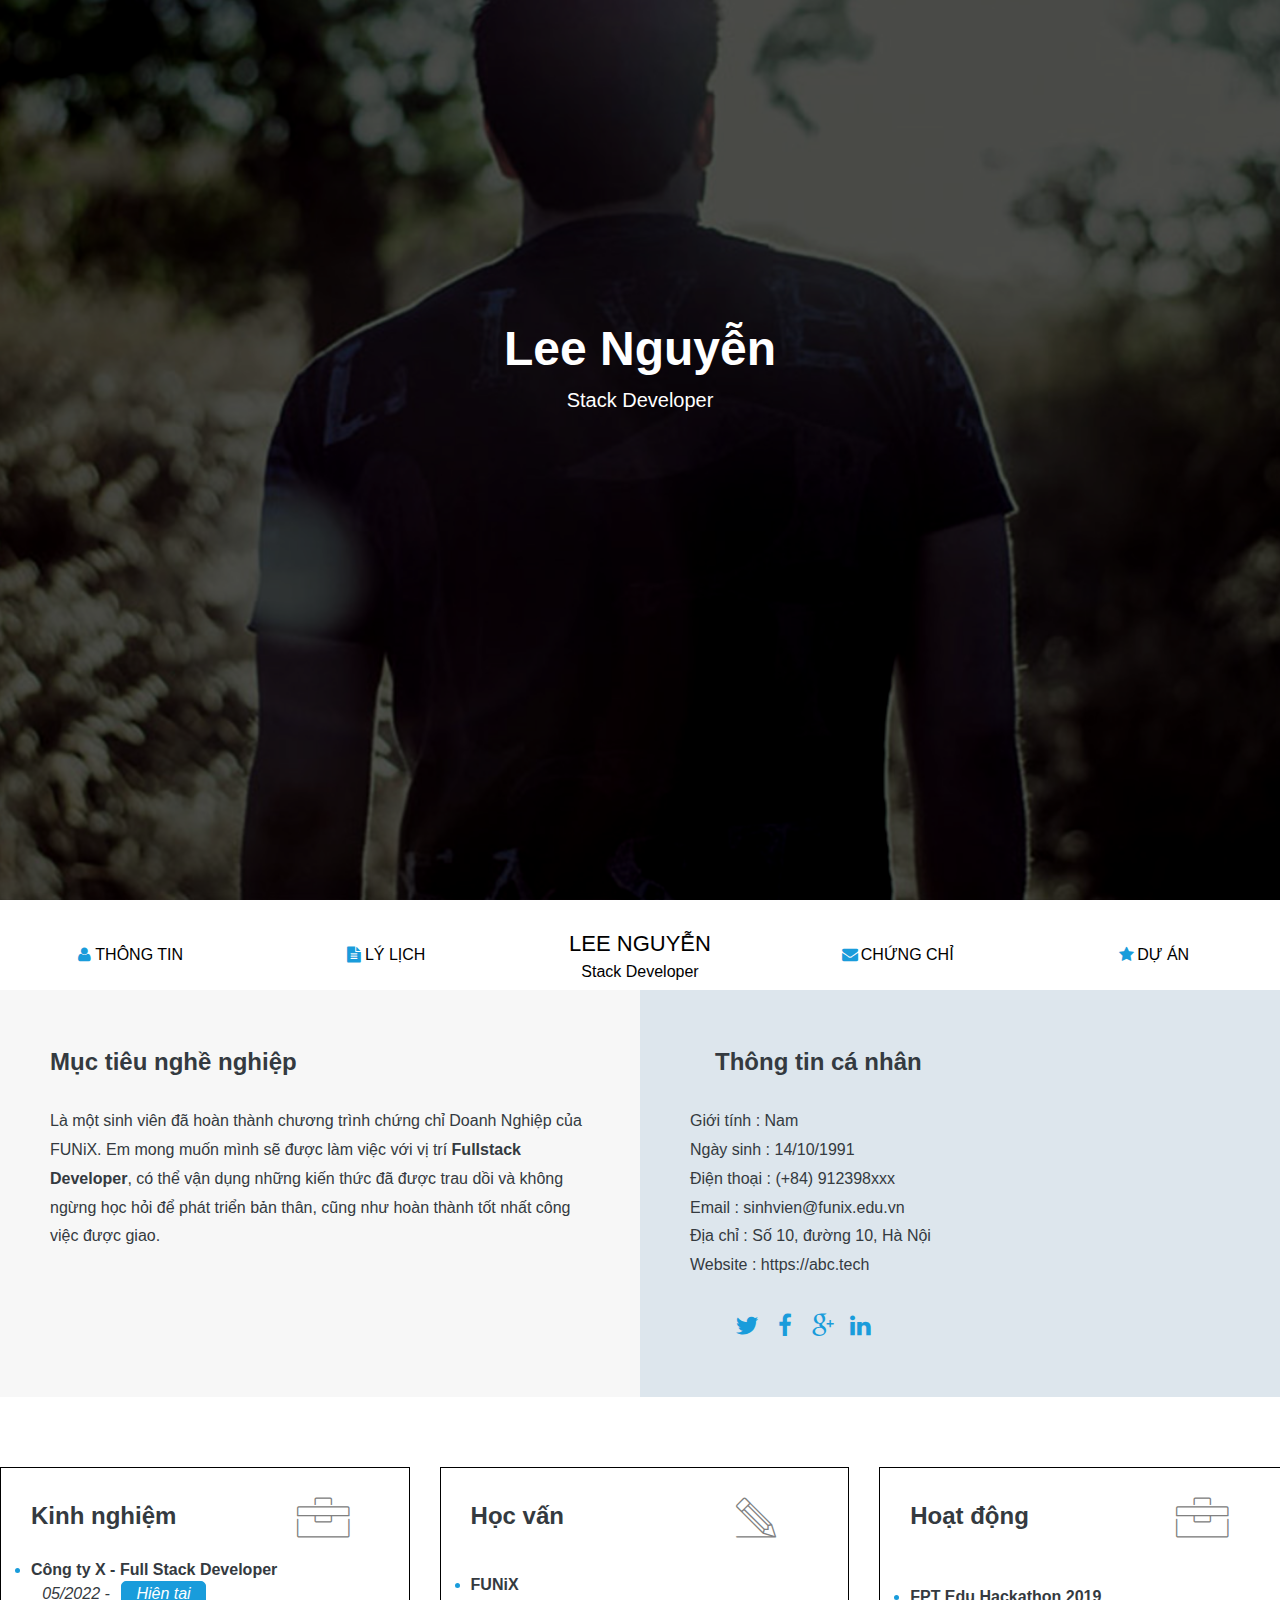
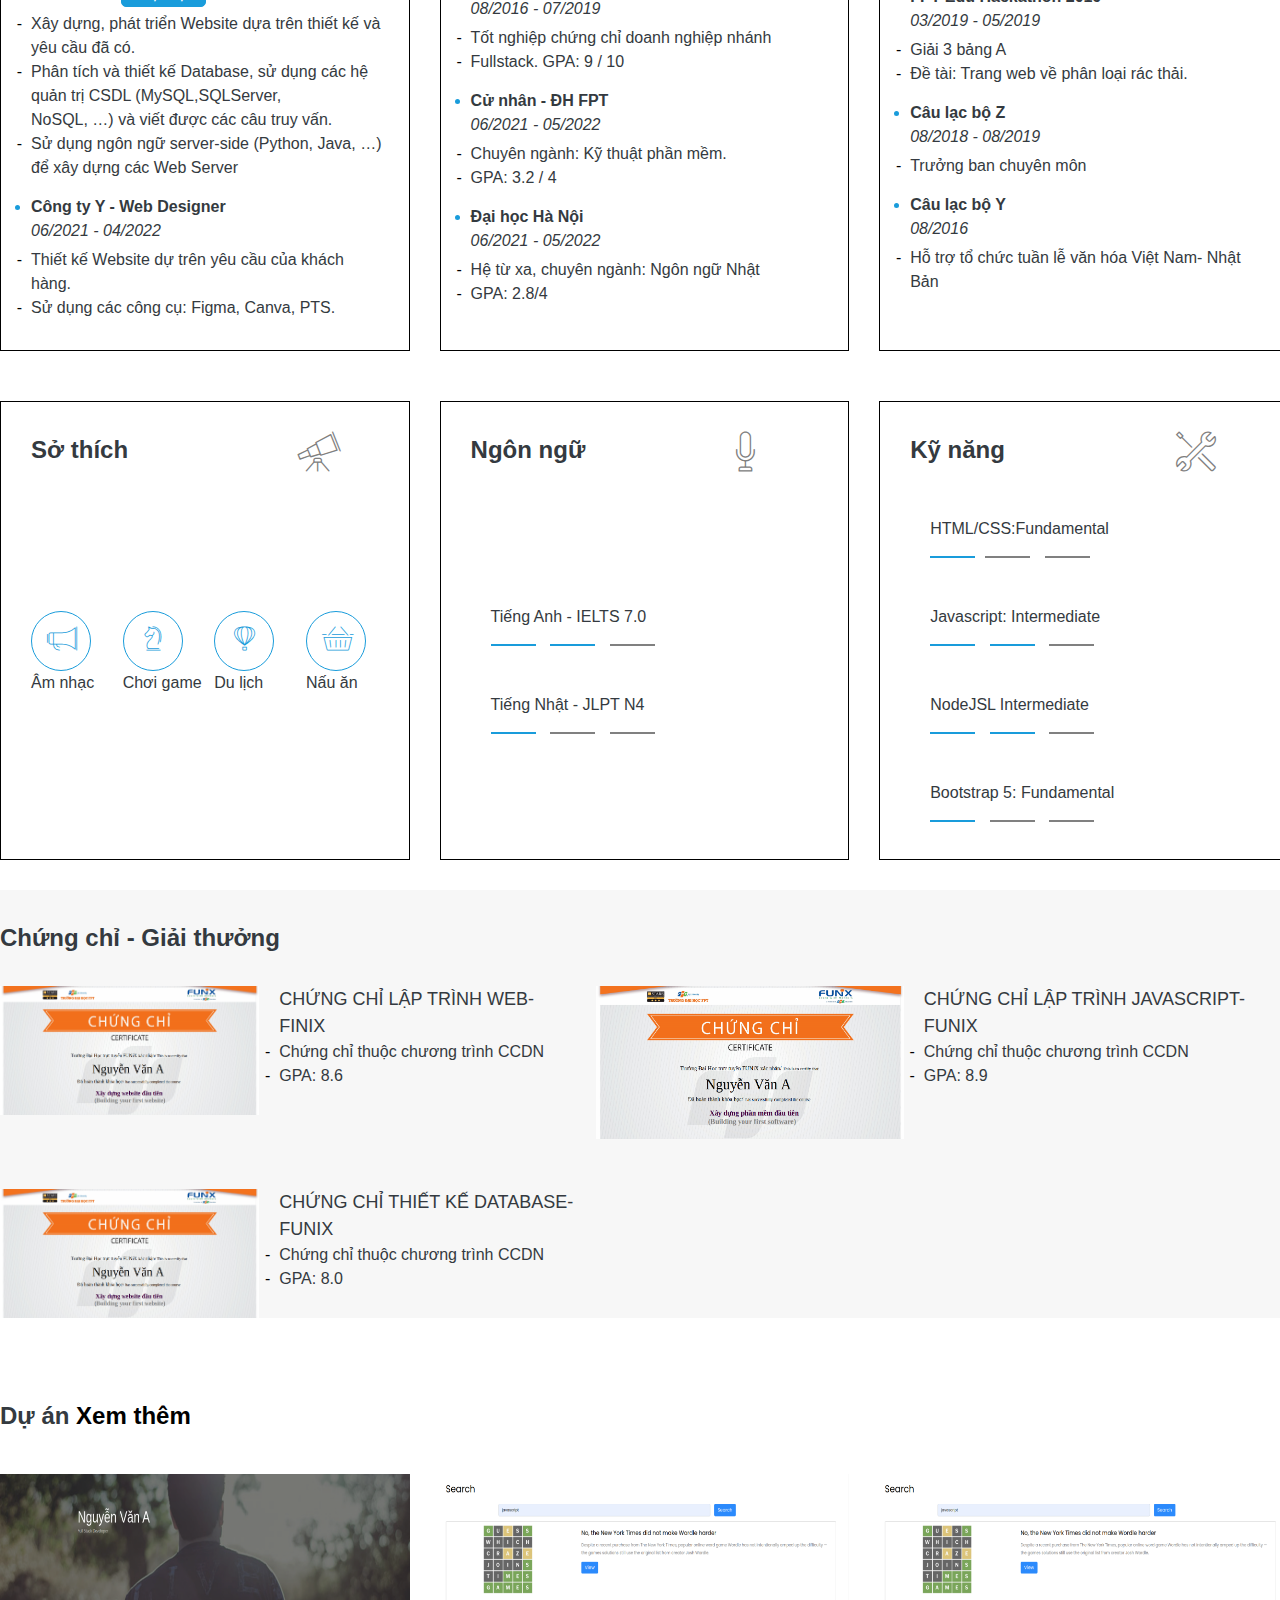
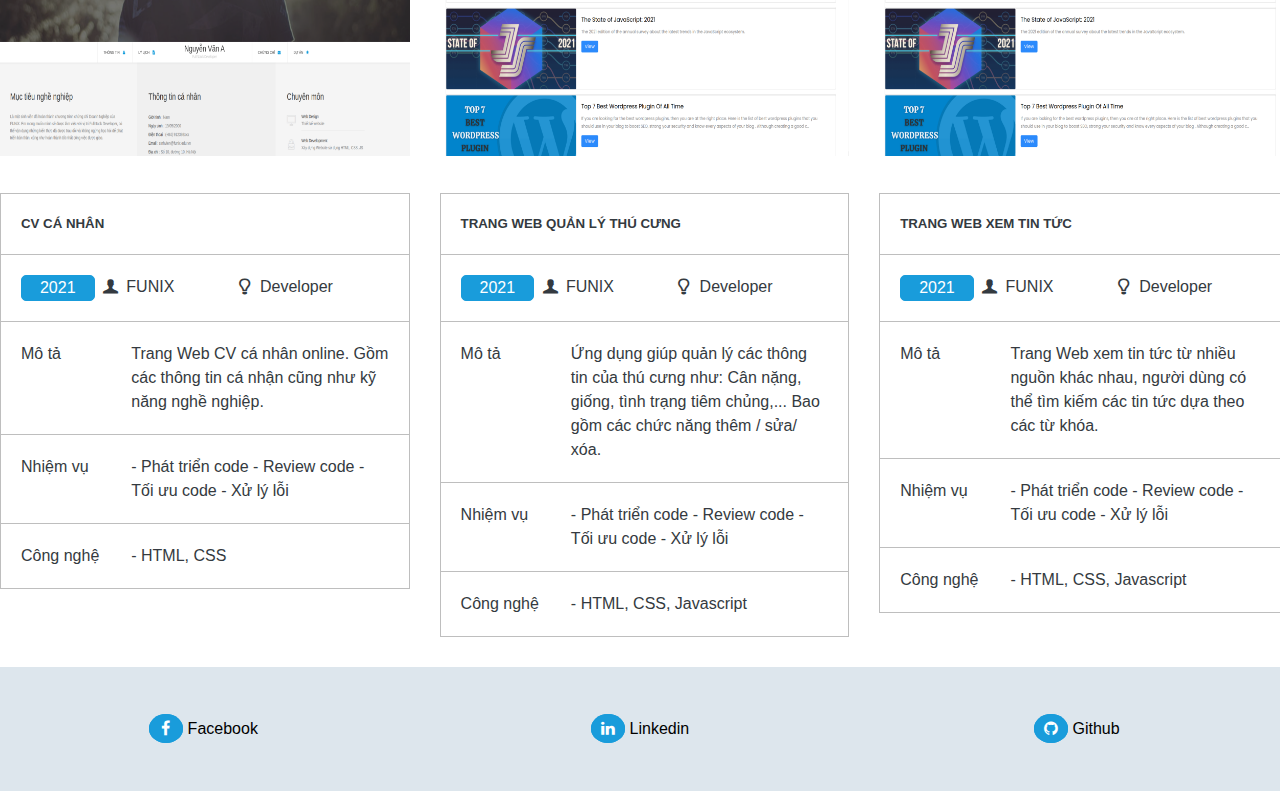
<file: index.html>
<!DOCTYPE html>
<html lang="en">
  <head>
    <meta charset="UTF-8" />
    <meta http-equiv="X-UA-Compatible" content="IE=edge" />
    <meta name="viewport" content="width=device-width, initial-scale=1.0" />
    <title>Assignment 03</title>

    <link
      rel="stylesheet"
      href="https://use.fontawesome.com/releases/v5.15.4/css/all.css"
    />
    <link
      href="https://cdn.jsdelivr.net/npm/bootstrap@5.0.2/dist/css/bootstrap.min.css"
      rel="stylesheet"
      integrity="sha384-EVSTQN3/azprG1Anm3QDgpJLIm9Nao0Yz1ztcQTwFspd3yD65VohhpuuCOmLASjC"
      crossorigin="anonymous"
    />

    <link rel="stylesheet" href="fonts/font.css" />
    <link rel="stylesheet" href="./css/style.css" />
    <link rel="stylesheet" href="./css/tablet.css" />
    <link rel="stylesheet" href="./css/mobile.css" />
  </head>
  <body>
    <header id="banner"  class="banner">
      <img
        class="img-banner"
        src="images/banner.jpg"
        alt=""
        style="width: 100%"
      />
      <div class="banner-title">
        <h1>Lee Nguyễn</h1>
        <p> Stack Developer </small></p>
      </div>
    </header>

    <nav id="navbar">
      <div class="container">
        <a href="#info" class="page-links nav-title"
          ><i class="icon-user i-navbar"></i> Thông tin
        </a>

        <a href="#job-informationid" class="page-links nav-title nav-2"
          ><i class="icon-doc-text-inv i-navbar"></i> Lý lịch</a
        >

        <!-- <div>
          <img class="img-photo" src="images/1.jpg" alt="" />
        </div> -->

        <a href="#banner">
          <div class="nav-brand">
            <div class="title">Lee Nguyễn</div>
            <div class="sub-title">Stack Developer</div>
          </div>
        </a>

        <a href="#certificateid" class="page-links nav-title"
          ><i class="icon-mail-alt i-navbar"></i> Chứng chỉ</a
        >

        <a href="#projectid" class="page-links nav-title">
          <i class="icon-star-1 i-navbar"></i>Dự Án</a
        >
      </div>
    </nav>

    <section id="aboutid" class="about ">
      <div class="container grid">
      <div class="target bg-grey">
        <h2 class="section-title">Mục tiêu nghề nghiệp</h2>
        <p class="infor">
          Là một sinh viên đã hoàn thành chương trình chứng chỉ Doanh Nghiệp của
          FUNiX. Em mong muốn mình sẽ được làm việc với vị trí
          <b>Fullstack Developer</b>, có thể vận dụng những kiến thức đã được
          trau dồi và không ngừng học hỏi để phát triển bản thân, cũng như hoàn
          thành tốt nhất công việc được giao.
        </p>
      </div>
      <div id="info" class="personal-info rg-grey">
        <h2 class="section-title target-title">Thông tin cá nhân</h2>
        <ul class="infor">
          <li><span>Giới tính</span> : Nam</li>
          <li><span>Ngày sinh</span> : 14/10/1991</li>
          <li><span>Điện thoại</span> : (+84) 912398xxx</li>
          <li><span>Email</span> : sinhvien@funix.edu.vn</li>
          <li><span>Địa chỉ</span> : Số 10, đường 10, Hà Nội</li>
          <li><span>Website</span> : https://abc.tech</li>
        </ul>
        <p class="icon-logo">
          <i class="icon-twitter career-logo"></i>
          <i class="icon-facebook career-logo"></i>
          <i class="icon-gplus career-logo"></i>
          <i class="icon-linkedin career-logo"></i>
        </p>
      </div>
    </div>
    </section>

    <section id="job-informationid" class="job-information">
      <div class="container grid">
        <div class="experience grid-2">
          <h2>Kinh nghiệm</h2>
          <i class="ic-toolbox jobic"></i>

          <ul class="exp-content grid-3">
            <li>
              <h4 class="exp-title">Công ty X - Full Stack Developer</h4>
            </li>
            <div class="exp-time exp-timeplus">
              <p>05/2022 -</p>
              <p class="exp-top">Hiện tại</p>
            </div>
            <div class="job-info">
              <ul>
                <li>
                  Xây dựng, phát triển Website dựa trên thiết kế và yêu cầu đã
                  có.
                </li>
                <li>
                  Phân tích và thiết kế Database, sử dụng các hệ quản trị CSDL
                  (MySQL,SQLServer,<br />
                  NoSQL, …) và viết được các câu truy vấn.
                </li>
                <li>
                  Sử dụng ngôn ngữ server-side (Python, Java, …) để xây dựng các
                  Web Server
                </li>
              </ul>
            </div>
            <li>
              <h4 class="exp-title">Công ty Y - Web Designer</h4>
            </li>
            <p class="exp-time">06/2021 - 04/2022</p>
            <div class="job-info">
              <ul>
                <li>Thiết kế Website dự trên yêu cầu của khách hàng.</li>
                <li>Sử dụng các công cụ: Figma, Canva, PTS.</li>
              </ul>
            </div>
          </ul>
        </div>

        <div class="education grid-2">
          <h2>Học vấn</h2>
          <i class="ic-pencil jobic"></i>
          <ul class="edu-content grid-3">
            <li>
              <h4 class="edu-title">FUNiX</h4>
            </li>
            <p class="edu-time">08/2016 - 07/2019</p>
            <div class="edu-list">
              <ul>
                <li>Tốt nghiệp chứng chỉ doanh nghiệp nhánh</li>
                <li>Fullstack. GPA: 9 / 10</li>
              </ul>
            </div>

            <li><h4 class="edu-title">Cử nhân - ĐH FPT</h4></li>
            <p class="edu-time">06/2021 - 05/2022</p>
            <div class="edu-list">
              <ul>
                <li>Chuyên ngành: Kỹ thuật phần mềm.</li>
                <li>GPA: 3.2 / 4</li>
              </ul>
            </div>

            <li><h4 class="edu-title">Đại học Hà Nội</h4></li>
            <p class="edu-time">06/2021 - 05/2022</p>
            <div class="edu-list">
              <ul>
                <li>Hệ từ xa, chuyên ngành: Ngôn ngữ Nhật</li>
                <li>GPA: 2.8/4</li>
              </ul>
            </div>
          </ul>
        </div>
        <div class="activity grid-2">
          <h2>Hoạt động</h2>
          <i class="ic-toolbox jobic"></i>
          <ul class="act-content grid-3">
            <li><h4 class="act-title">FPT Edu Hackathon 2019</h4></li>
            <p class="act-time">03/2019 - 05/2019</p>
            <div class="act-achi">
              <ul>
                <li>Giải 3 bảng A</li>
                <li>Đề tài: Trang web về phân loại rác thải.</li>
              </ul>
            </div>
            <li><h4 class="act-title">Câu lạc bộ Z</h4></li>
            <div class="act-time">
              <p>08/2018 - 08/2019</p>
            </div>
            <div class="act-achi">
              <ul>
                <li>Trưởng ban chuyên môn</li>
              </ul>
            </div>
            <li><h4 class="act-title">Câu lạc bộ Y</h4></li>
            <div class="act-time">
              <p>08/2016</p>
            </div>
            <div class="act-achi">
              <ul>
                <li>Hỗ trợ tổ chức tuần lễ văn hóa Việt Nam- Nhật Bản</li>
              </ul>
            </div>
          </ul>
        </div>

        <div class="hobbies grid-2">
          <h2>Sở thích</h2>
          <i class="ic-telescope jobic"></i>
          <div class="hobbies-content grid-3">
            <div>
              <i class="ic-megaphone ihobbies"></i>
              <p>Âm nhạc</p>
            </div>
            <div>
              <i class="ic-strategy ihobbies"></i>
              <p>Chơi game</p>
            </div>
            <div>
              <i class="ic-hotairballoon ihobbies"></i>
              <p>Du lịch</p>
            </div>
            <div>
              <i class="ic-basket ihobbies"></i>
              <p>Nấu ăn</p>
            </div>
          </div>
        </div>

        <div class="language grid-2">
          <h2>Ngôn ngữ</h2>
          <i class="ic-mic jobic"></i>
          <div class="lang-content grid-3">
            <div class="lang-english">
              <p class="english">Tiếng Anh - IELTS 7.0</p>
              <div class="point">
                <span class="point-1"></span> <span class="point-1"></span>
                <span class="point-2"></span>
              </div>
            </div>
            <div class="lang-japan">
              <p>Tiếng Nhật - JLPT N4</p>
              <div class="point">
                <span class="point-1"></span> <span class="point-2"></span>
                <span class="point-2"></span>
              </div>
            </div>
          </div>
        </div>

        <div class="skill grid-2">
          <h2>Kỹ năng</h2>
          <i class="ic-tools-2 jobic"></i>
          <div class="skill-content grid-3">
            <div class="html">
              <p>HTML/CSS:Fundamental</p>
              <span class="point-1"></span><span class="point-2"></span>
              <span class="point-2"></span>
            </div>
            <div class="java">
              <p>Javascript: Intermediate</p>
              <span class="point-1"></span> <span class="point-1"></span>
              <span class="point-2"></span>
            </div>
            <div class="nodejsl">
              <p>NodeJSL Intermediate</p>
              <span class="point-1"></span> <span class="point-1"></span>
              <span class="point-2"></span>
            </div>
            <div class="boots">
              <p>Bootstrap 5: Fundamental</p>
              <span class="point-1"></span> <span class="point-2"></span>
              <span class="point-2"></span>
            </div>
          </div>
        </div>
      </div>
    </section>

    <section class="certificate  bg-grey" id="certificateid">
      <div class="container">
        <h2 class="certificate-title">Chứng chỉ - Giải thưởng</h2>
        <div class="cert-title grid">
          <div class="cert cert-1 grid" style="margin-top: 30px">
            <img src="images/Cert_DBI.png" alt="" width="100%" />
            <div>
              <p>CHỨNG CHỈ LẬP TRÌNH WEB-FINIX</p>
              <ul>
                <li>Chứng chỉ thuộc chương trình CCDN</li>
                <li>GPA: 8.6</li>
              </ul>
            </div>
          </div>

          <div class="cert cert-2 grid" style="margin-top: 30px">
            <img src="images/Cert_PRF.png" alt="" width="100%" />
            <div>
              <p>CHỨNG CHỈ LẬP TRÌNH JAVASCRIPT-FUNIX</p>
              <ul>
                <li>Chứng chỉ thuộc chương trình CCDN</li>
                <li>GPA: 8.9</li>
              </ul>
            </div>
          </div>

          <div class="cert cert-3 grid" style="margin-top: 30px">
            <img src="images/Cert_WEB.png" alt="" width="100%" />
            <div>
              <p>CHỨNG CHỈ THIẾT KẾ DATABASE-FUNIX</p>

              <ul>
                <li>Chứng chỉ thuộc chương trình CCDN</li>
                <li>GPA: 8.0</li>
              </ul>
            </div>
          </div>
        </div>
      </div>
    </section>

    <section class="project" id="projectid" style="margin-top: 30px">
      <div class="container">
       
        <h2 class="proj-title">Dự án
        <a href="projectcharter.html"  class="btn btn-danger text-light ms-4 page-links">Xem thêm
        </a></h2>
      
        <div class="proj-content grid">
          <div class="proj-main">
            <img src="images/project_1.png" alt="" width="100%" />
              <h5 class="proj-name" style="margin-top: 30px">CV CÁ NHÂN</h5>
           
            <div class="proj-note">
              <p class="proj-time">2021</p>
              <div>
                <i class="icon-user-1"></i>
                <span>FUNIX</span>
              </div>
              <div>
                <i class="icon-lamp"></i>
                <span>Developer</span>
              </div>
            </div>
            <div class="proj-describe">
              <p>Mô tả</p>
              <p>
                Trang Web CV cá nhân online. Gồm các thông tin cá nhận cũng như
                kỹ năng nghề nghiệp.
              </p>
            </div>
            <div class="proj-task">
              <p>Nhiệm vụ</p>
              <p>- Phát triển code - Review code - Tối ưu code - Xử lý lỗi</p>
            </div>
            <div class="proj-tools">
              <p>Công nghệ</p>
              <p>- HTML, CSS</p>
            </div>
          </div>
          <div class="proj-main"> 
            <img src="images/project_3.png" alt="" width="100%" />
            <h5 class="proj-name" style="margin-top: 30px">TRANG WEB QUẢN LÝ THÚ CƯNG</h5>
            <div class="proj-note">
              <p class="proj-time">2021</p>
              <div>
                <i class="icon-user-1"></i>
                <span>FUNIX</span>
              </div>
              <div>
                <i class="icon-lamp"></i>
                <span>Developer</span>
              </div>
            </div>
            <div class="proj-describe">
              <p>Mô tả</p>
              <p>
                Ứng dụng giúp quản lý các thông tin của thú cưng như: Cân nặng,
                giống, tình trạng tiêm chủng,... Bao gồm các chức năng thêm /
                sửa/ xóa.
              </p>
            </div>
            <div class="proj-task">
              <p>Nhiệm vụ</p>
              <p>- Phát triển code - Review code - Tối ưu code - Xử lý lỗi</p>
            </div>
            <div class="proj-tools">
              <p>Công nghệ</p>
              <p>- HTML, CSS, Javascript</p>
            </div>
          </div>
          <div class="proj-main">
            <img src="images/project_3.png" alt="" width="100%" />
            <h5 class="proj-name" style="margin-top: 30px">
              TRANG WEB XEM TIN TỨC
            </h5>
            <div class="proj-note">
              <p class="proj-time">2021</p>
              <div>
                <i class="icon-user-1"></i>
                <span>FUNIX</span>
              </div>
              <div>
                <i class="icon-lamp"></i>
                <span>Developer</span>
              </div>
            </div>
            <div class="proj-describe">
              <p>Mô tả</p>
              <p>
                Trang Web xem tin tức từ nhiều nguồn khác nhau, người dùng có
                thể tìm kiếm các tin tức dựa theo các từ khóa.
              </p>
            </div>
            <div class="proj-task">
              <p>Nhiệm vụ</p>
              <p>- Phát triển code - Review code - Tối ưu code - Xử lý lỗi</p>
            </div>
            <div class="proj-tools">
              <p>Công nghệ</p>
              <p>- HTML, CSS, Javascript</p>
            </div>
          </div>
        </div>
      </div>
    </section>

    <section class="footer rg-grey" style="margin-top: 30px">
      <div class="container grid">
        <div>
          <i class="icon-facebook foot-icon"></i>
          <a href="#" class="pages-link">Facebook</a>
        </div>
        <div>
          <i class="icon-linkedin foot-icon"></i>
          <a href="#" class="pages-link">Linkedin</a>
        </div>
        <div>
          <i class="icon-github-circled foot-icon"></i>
          <a href="#" class="pages-link">Github</a>
        </div>
      </div>
    </section>

    <script
      src="https://cdn.jsdelivr.net/npm/bootstrap@5.0.2/dist/js/bootstrap.bundle.min.js"
      integrity="sha384-MrcW6ZMFYlzcLA8Nl+NtUVF0sA7MsXsP1UyJoMp4YLEuNSfAP+JcXn/tWtIaxVXM"
      crossorigin="anonymous"
    ></script>
    <!-- Nút về đầu trang -->

    <div title="Về đầu trang" id="top-up">
      <i class="fas fa-arrow-circle-up"></i>
    </div>

    <script src="https://ajax.googleapis.com/ajax/libs/jquery/3.5.1/jquery.min.js"></script>
    <script>
      // kéo xuống khoảng cách 500px thì xuất hiện nút Top-up
      var offset = 100;
      // thời gian di trượt 0.1s ( 1000 = 1s )
      var duration = 100;
      $(function () {
        $(window).scroll(function () {
          if ($(this).scrollTop() > offset) $("#top-up").fadeIn(duration);
          else $("#top-up").fadeOut(duration);
        });
        $("#top-up").click(function () {
          $("body,html").animate({ scrollTop: 0 }, duration);
        });
      });
    </script>
  </body>
</html>
</file>
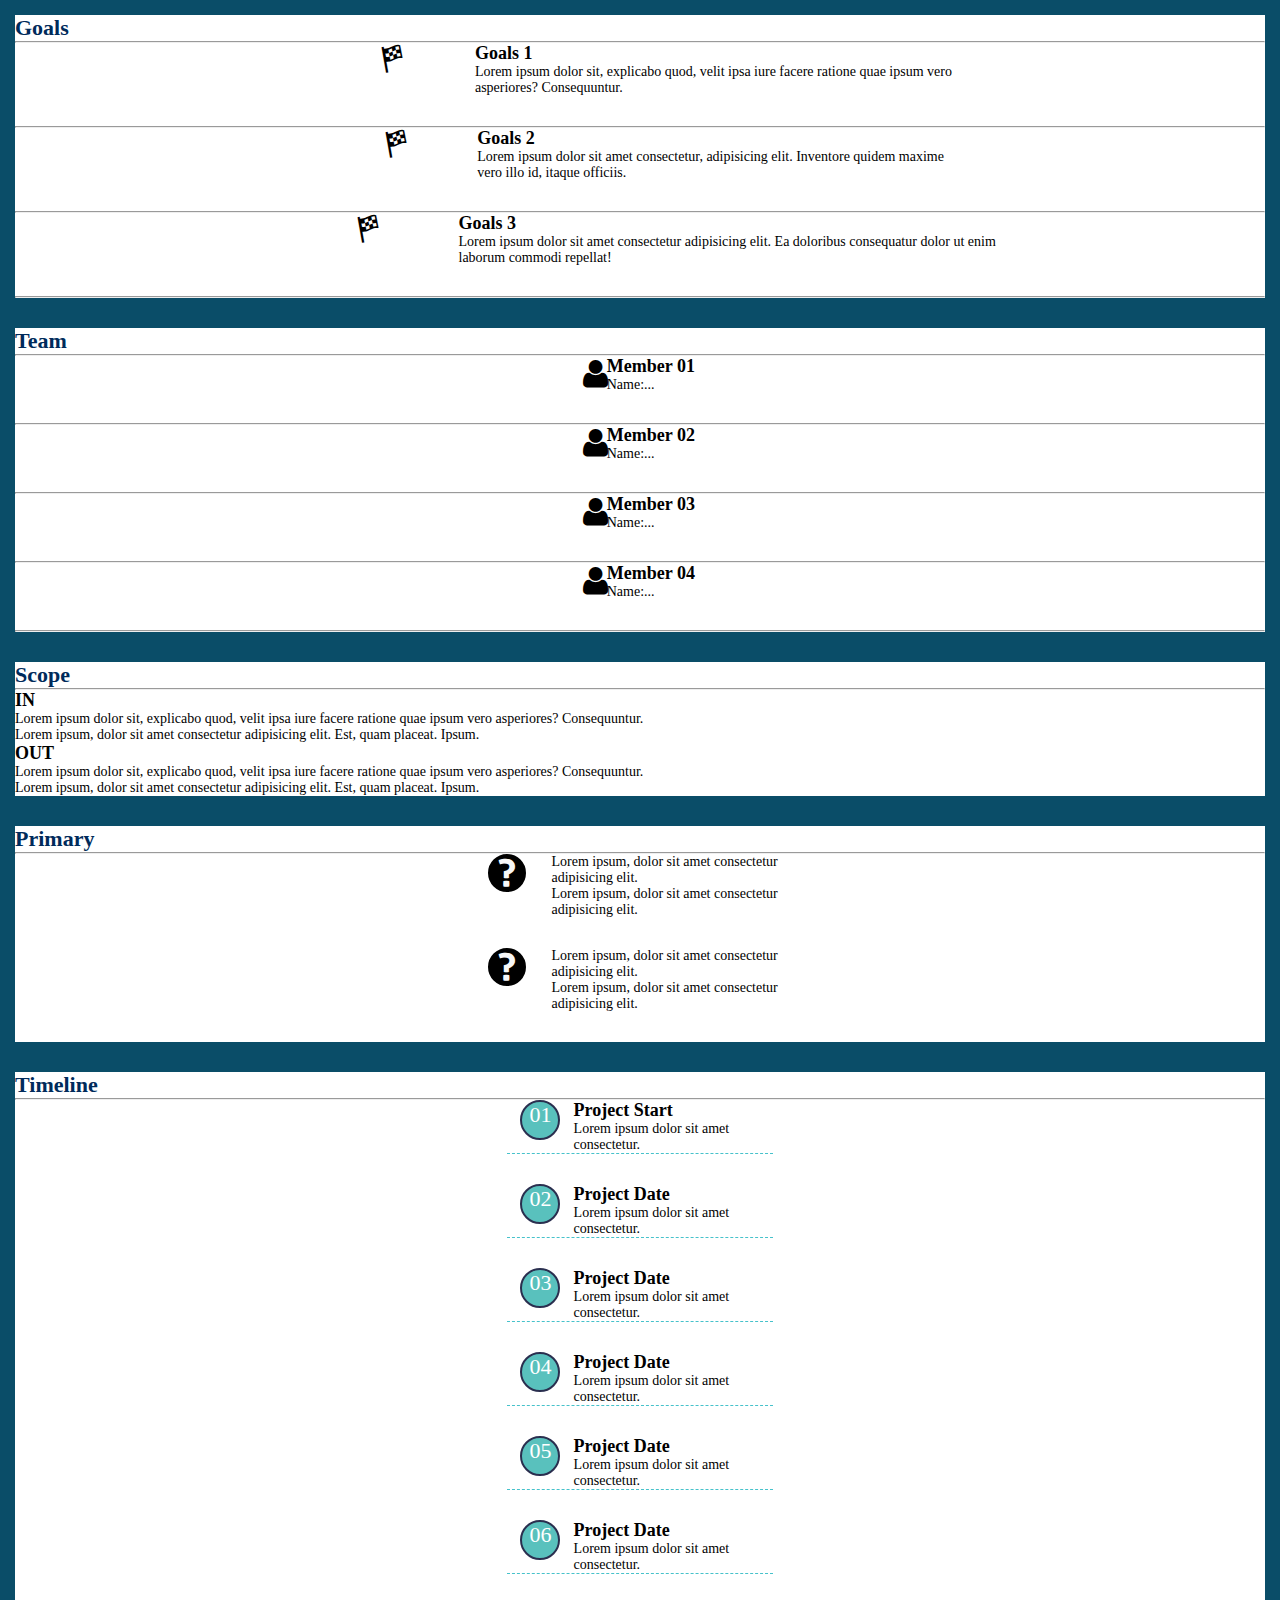
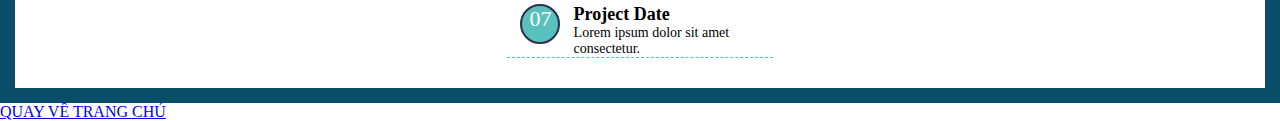
<file: projectcharter.html>
<!DOCTYPE html>
<html lang="en">
  <head>
    <meta charset="UTF-8" />
    <meta http-equiv="X-UA-Compatible" content="IE=edge" />
    <meta name="viewport" content="width=device-width, initial-scale=1.0" />

    <link
      href="https://cdn.jsdelivr.net/npm/bootstrap@5.0.2/dist/css/bootstrap.min.css"
      rel="stylesheet"
      integrity="sha384-EVSTQN3/azprG1Anm3QDgpJLIm9Nao0Yz1ztcQTwFspd3yD65VohhpuuCOmLASjC"
      crossorigin="anonymous"
    />

    <link
      rel="stylesheet"
      href="https://use.fontawesome.com/releases/v5.15.4/css/all.css"
    />

    <link rel="stylesheet" href="fonts/font.css" />
    <link rel="stylesheet" href="icofont/icofont.css" />
    <link rel="stylesheet" href="project-css/project.css" />
   

    <title>Project Charter</title>

  </head>
  <body>
   
 
    <div class=" container-fluid justify-content-center row">
      <div class="col-lg-9">
        <div class="row justify-content-center">
          <section id="goals" class=" grid col-lg-8 col-md-10 col-sm-10">
            <h1>Goals</h1>
            <hr />
            <div class="content">
              <div class="grid-2">
                <i class="icofont-flag-alt-2 icon"></i>
                <div>
                  <h4>Goals 1</h4>
                  <p>
                    Lorem ipsum dolor sit, explicabo quod, velit ipsa iure
                    facere ratione quae ipsum vero asperiores? Consequuntur.
                  </p>
                </div>
              </div>

              <hr />

              <div class="grid-2">
                <i class="icofont-flag-alt-2 icon"></i>
                <div>
                  <h4>Goals 2</h4>
                  <p>
                    Lorem ipsum dolor sit amet consectetur, adipisicing elit.
                    Inventore quidem maxime vero illo id, itaque officiis.
                  </p>
                </div>
              </div>

              <hr />

              <div class="grid-2">
                <i class="icofont-flag-alt-2 icon"></i>
                <div>
                  <h4>Goals 3</h4>
                  <p>
                    Lorem ipsum dolor sit amet consectetur adipisicing elit. Ea
                    doloribus consequatur dolor ut enim laborum commodi
                    repellat!
                  </p>
                </div>
              </div>
              <hr />
            </div>
          </section>

          <section id="team" class=" grid col-lg-4 col-md-10 col-sm-10">
            <h1>Team</h1>
            <hr />

            <div class="content">
              <div class="grid-2">
                <i class="icon-user icon"></i>
                <div>
                  <h4>Member 01</h4>
                  <p>Name:...</p>
                </div>
              </div>
              <hr />

              <div class="grid-2">
                <i class="icon-user icon"></i>
                <div>
                  <h4>Member 02</h4>
                  <p>Name:...</p>
                </div>
              </div>
              <hr />

              <div class="grid-2">
                <i class="icon-user icon"></i>
                <div>
                  <h4>Member 03</h4>
                  <p>Name:...</p>
                </div>
              </div>
              <hr />

              <div class="grid-2">
                <i class="icon-user icon"></i>
                <div>
                  <h4>Member 04</h4>
                  <p>Name:...</p>
                </div>
              </div>
              <hr />
            </div>
          </section>

          <section id="scopes" class=" grid col-lg-8 col-md-10 col-sm-10">
            <h1>Scope</h1>
            <hr />
            <div class="scopes-content">
              <div>
                <h4 class="scopes-title">IN</h4>
                <div class="title">
                  <p>
                    Lorem ipsum dolor sit, explicabo quod, velit ipsa iure
                    facere ratione quae ipsum vero asperiores? Consequuntur.
                  </p>

                  <p>
                    Lorem ipsum, dolor sit amet consectetur adipisicing elit.
                    Est, quam placeat. Ipsum.
                  </p>
                </div>
              </div>

              <div>
                <h4 class="scopes-title">OUT</h4>
                <div>
                  <p>
                    Lorem ipsum dolor sit, explicabo quod, velit ipsa iure
                    facere ratione quae ipsum vero asperiores? Consequuntur.
                  </p>

                  <p>
                    Lorem ipsum, dolor sit amet consectetur adipisicing elit.
                    Est, quam placeat. Ipsum.
                  </p>
                </div>
              </div>
            </div>
          </section>

          <section id="primary" class=" grid col-lg-4 col-md-10 col-sm-10">
            <h1>Primary</h1>
            <hr />
            <div class="primary-content">
              <div class="grid-2">
                <i class="icofont-question ic-pri"></i>
                <div class="pri-title">
                  <p>
                    Lorem ipsum, dolor sit amet consectetur adipisicing elit.
                  </p>
                  </p>

                  <p>
                    Lorem ipsum, dolor sit amet consectetur adipisicing elit.
                  </p>
                </div>
              </div>

              <div class="grid-2">
                <i class="icofont-question ic-pri"></i>
                <div class="pri-title">
                  <p>
                    Lorem ipsum, dolor sit amet consectetur adipisicing elit.
                  </p>
                  </p>

                  <p>
                    Lorem ipsum, dolor sit amet consectetur adipisicing elit.
                  </p>
                </div>
              </div>
            </div>
          </section>
        </div>
      </div>
      <div id="timeline" class=" grid col-lg-3 col-md-10 col-sm-10">
        <section >
          <h1>Timeline</h1>
          <hr />

          <div class="content">
            <div class="grid-2 grid-3">
              <p class="ic-number">01</p>
              <div>
                <h4>Project Start</h4>
                <p>Lorem ipsum dolor sit amet consectetur.</p>
              </div>
            </div>

            <div class="grid-2 grid-3">
              <p class="ic-number">02</p>
              <div>
                <h4>Project Date</h4>
                <p>Lorem ipsum dolor sit amet consectetur.</p>
              </div>
            </div>

            <div class="grid-2 grid-3">
              <p class="ic-number">03</p>
              <div>
                <h4>Project Date</h4>
                <p>Lorem ipsum dolor sit amet consectetur.</p>
              </div>
            </div>

            <div class="grid-2 grid-3">
              <p class="ic-number">04</p>
              <div>
                <h4>Project Date</h4>
                <p>Lorem ipsum dolor sit amet consectetur.</p>
              </div>
            </div>

            <div class="grid-2 grid-3">
              <p class="ic-number">05</p>
              <div>
                <h4>Project Date</h4>
                <p>Lorem ipsum dolor sit amet consectetur.</p>
              </div>
            </div>

            <div class="grid-2 grid-3">
              <p class="ic-number">06</p>
              <div>
                <h4>Project Date</h4>
                <p>Lorem ipsum dolor sit amet consectetur.</p>
              </div>
            </div>

            <div class="grid-2 grid-3">
              <p class="ic-number">07</p>
              <div>
                <h4>Project Date</h4>
                <p>Lorem ipsum dolor sit amet consectetur.</p>
              </div>
            </div>
          </div>
        </section>
      </div>
    </div>

    <div class="container-fluid row justify-content-center">
    <a href="index.html" class="btn btn-outline-dark m-3 col-lg-2 col-md-4 col-5 page-links">Quay về trang chủ
    </a>
  </div>
    <script
      src="https://cdn.jsdelivr.net/npm/bootstrap@5.0.2/dist/js/bootstrap.bundle.min.js"
      integrity="sha384-MrcW6ZMFYlzcLA8Nl+NtUVF0sA7MsXsP1UyJoMp4YLEuNSfAP+JcXn/tWtIaxVXM"
      crossorigin="anonymous"
    ></script>

   
  </body>
</html>
</file>
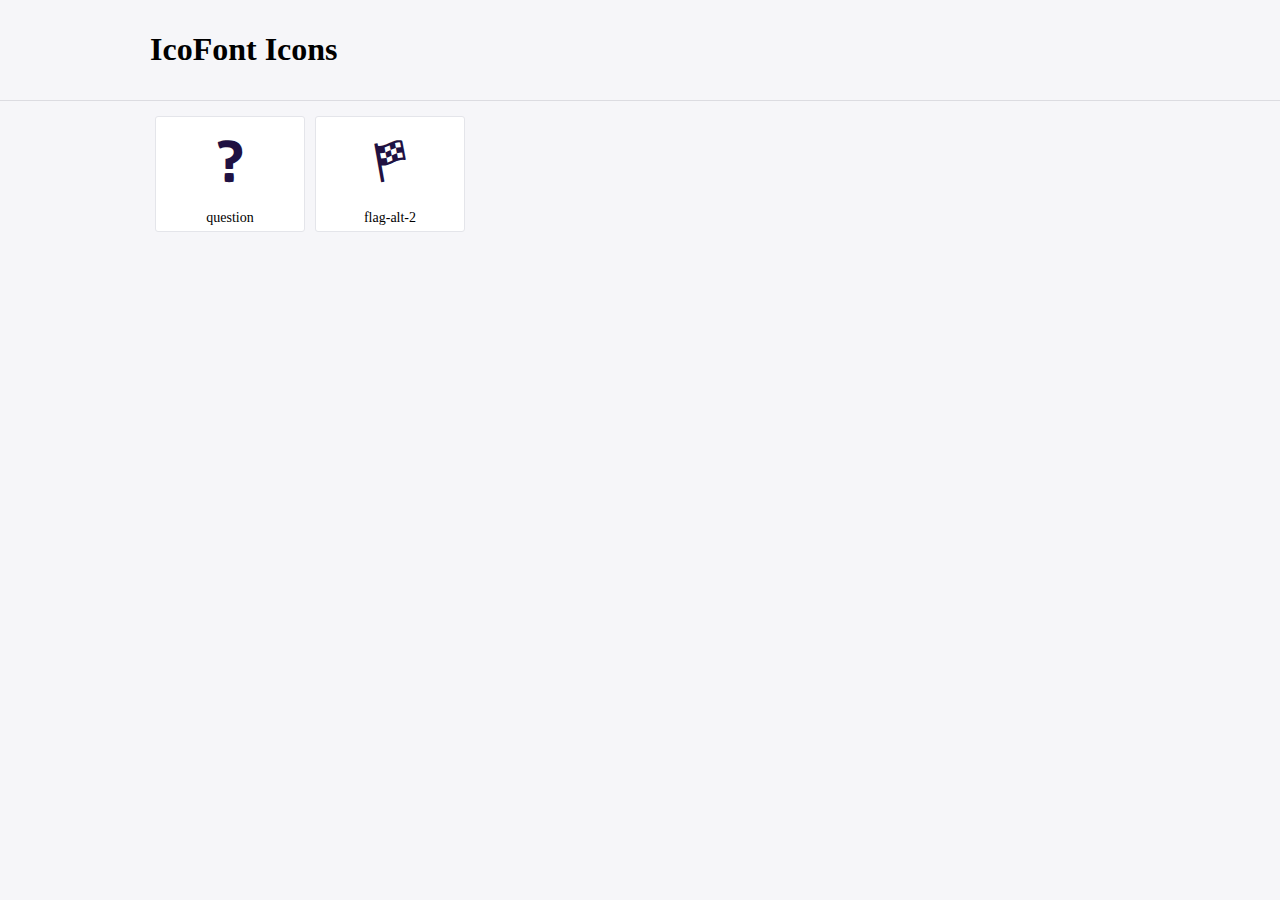
<file: icofont/demo.html>
<!DOCTYPE html>
	<html>
	<head>
		<meta charset="utf-8">
		<title>Examples | IcoFont</title>
		<link rel="stylesheet" type="text/css" href="./icofont.min.css">
		<style type="text/css">
			body {
				margin: 0;
				padding: 0;
				background: #F6F6F9;
			}
			.header {
				border-bottom: 1px solid #DCDCE1;
				padding: 10px 0;
				margin-bottom: 10px;
			}
			.container {
				width: 980px;
				margin: 0 auto;
			}
			.ico-title {
				font-size: 2em;
			}
			.iconlist {
				margin: 0;
				padding: 0;
				list-style: none;
				text-align: center;
				width: 100%;
				display: flex;
				flex-wrap: wrap;
				flex-direction: row;
			}
			.iconlist li {
				position: relative;
				margin: 5px;
				width: 150px;
				cursor: pointer;
			}
			.iconlist li .icon-holder {
				position: relative;
				text-align: center;
				border-radius: 3px;
				overflow: hidden;
				padding-bottom: 5px;
				background: #ffffff;
				border: 1px solid #E4E5EA;
				transition: all 0.2s linear 0s;
			}
			.iconlist li .icon-holder:hover {
				background: #00C3DA;
				color: #ffffff;
			}
			.iconlist li .icon-holder:hover .icon i {
				color: #ffffff;
			}
			.iconlist li .icon-holder .icon {
				padding: 20px;
				text-align: center;
			}
			.iconlist li .icon-holder .icon i {
				font-size: 3em;
				color: #1F1142;
			}
			.iconlist li .icon-holder span {
				font-size: 14px;
				display: block;
				margin-top: 5px;
				border-radius: 3px;
			}
		</style>
	</head>
	<body>
	<div class="header">
		<div class="container">
			<h1 class="ico-title"> IcoFont Icons </h1>
		</div>
	</div>
	<div class="container">
		<ul class="iconlist">
		
		<li>
			<div class="icon-holder">
				<div class="icon"> 
					<i class="icofont-question"></i>
				</div> 
				<span> question </span>
				
			</div>
		</li>
		
		<li>
			<div class="icon-holder">
				<div class="icon"> 
					<i class="icofont-flag-alt-2"></i>
				</div> 
				<span> flag-alt-2 </span>
				
			</div>
		</li>
		
		</ul>
	</div>	
	</body>
	</html>
</file>
<file: fonts/font.css>
@font-face {
	font-family: 'open_sanslight';
	src: url('../fonts/OpenSans-Light-webfont.eot');
	src: url('../fonts/OpenSans-Light-webfont.eot#iefix') format('embedded-opentype'),
		url('../fonts/OpenSans-Light-webfont.woff') format('woff'),
		url('../fonts/OpenSans-Light-webfont.ttf') format('truetype'),
		url('../fonts/OpenSans-Light-webfont.svg#open_sanslight') format('svg');
	font-weight: normal;
	font-style: normal;

}

@font-face {
	font-family: 'open_sansitalic';
	src: url('../fonts/OpenSans-Italic-webfont.eot');
	src: url('../fonts/OpenSans-Italic-webfont.eot#iefix') format('embedded-opentype'),
		url('../fonts/OpenSans-Italic-webfont.woff') format('woff'),
		url('../fonts/OpenSans-Italic-webfont.ttf') format('truetype'),
		url('../fonts/OpenSans-Italic-webfont.svg#open_sansitalic') format('svg');
	font-weight: normal;
	font-style: normal;

}

@font-face {
	font-family: 'open_sanssemibold';
	src: url('../fonts/OpenSans-Semibold-webfont.eot');
	src: url('../fonts/OpenSans-Semibold-webfont.eot#iefix') format('embedded-opentype'),
		url('../fonts/OpenSans-Semibold-webfont.woff') format('woff'),
		url('../fonts/OpenSans-Semibold-webfont.ttf') format('truetype'),
		url('../fonts/OpenSans-Semibold-webfont.svg#open_sanssemibold') format('svg');
	font-weight: normal;
	font-style: normal;

}


@font-face {
	font-family: 'open_sanslight_italic';
	src: url('../fonts/OpenSans-LightItalic-webfont.eot');
	src: url('../fonts/OpenSans-LightItalic-webfont.eot#iefix') format('embedded-opentype'),
		url('../fonts/OpenSans-LightItalic-webfont.woff') format('woff'),
		url('../fonts/OpenSans-LightItalic-webfont.ttf') format('truetype'),
		url('../fonts/OpenSans-LightItalic-webfont.svg#open_sanslight_italic') format('svg');
	font-weight: normal;
	font-style: normal;

}

@font-face {
	font-family: 'open_sansregular';
	src: url('../fonts/OpenSans-Regular-webfont.eot');
	src: url('../fonts/OpenSans-Regular-webfont.eot#iefix') format('embedded-opentype'),
		url('../fonts/OpenSans-Regular-webfont.woff') format('woff'),
		url('../fonts/OpenSans-Regular-webfont.ttf') format('truetype'),
		url('../fonts/OpenSans-Regular-webfont.svg#open_sansregular') format('svg');
	font-weight: normal;
	font-style: normal;

}


@font-face {
	font-family: 'fontello';
	src: url('../fonts/fontello.eot');
	src: url('../fonts/fontello.eot#iefix') format('embedded-opentype'),
		url('../fonts/fontello.woff') format('woff'),
		url('../fonts/fontello.ttf') format('truetype'),
		url('../fonts/fontello.svg#fontello') format('svg');
	font-weight: normal;
	font-style: normal;
}

[class^="icon-"]:before,
[class*=" icon-"]:before {
	font-family: "fontello";
	font-style: normal;
	font-weight: normal;
	speak: none;

	display: inline-block;
	text-decoration: inherit;
	width: 1em;
	margin-right: .2em;
	text-align: center;
	/* opacity: .8; */

	/* For safety - reset parent styles, that can break glyph codes*/
	font-variant: normal;
	text-transform: none;

	/* fix buttons height, for twitter bootstrap */
	line-height: 1em;

	/* Animation center compensation - margins should be symmetric */
	/* remove if not needed */
	margin-left: .2em;

	/* you can be more comfortable with increased icons size */
	/* font-size: 120%; */

	/* Font smoothing. That was taken from TWBS */
	-webkit-font-smoothing: antialiased;
	-moz-osx-font-smoothing: grayscale;

	/* Uncomment for 3D effect */
	/* text-shadow: 1px 1px 1px rgba(127, 127, 127, 0.3); */
}

.icon-emo-happy:before {
	content: '\e800';
}

/* '' */
.icon-emo-wink:before {
	content: '\e801';
}

/* '' */
.icon-emo-wink2:before {
	content: '\e802';
}

/* '' */
.icon-emo-unhappy:before {
	content: '\e803';
}

/* '' */
.icon-emo-sleep:before {
	content: '\e804';
}

/* '' */
.icon-emo-thumbsup:before {
	content: '\e805';
}

/* '' */
.icon-emo-devil:before {
	content: '\e806';
}

/* '' */
.icon-emo-surprised:before {
	content: '\e807';
}

/* '' */
.icon-emo-tongue:before {
	content: '\e808';
}

/* '' */
.icon-emo-coffee:before {
	content: '\e809';
}

/* '' */
.icon-emo-sunglasses:before {
	content: '\e80a';
}

/* '' */
.icon-emo-displeased:before {
	content: '\e80b';
}

/* '' */
.icon-emo-beer:before {
	content: '\e80c';
}

/* '' */
.icon-emo-grin:before {
	content: '\e80d';
}

/* '' */
.icon-emo-angry:before {
	content: '\e80e';
}

/* '' */
.icon-emo-saint:before {
	content: '\e80f';
}

/* '' */
.icon-emo-cry:before {
	content: '\e810';
}

/* '' */
.icon-emo-shoot:before {
	content: '\e811';
}

/* '' */
.icon-emo-squint:before {
	content: '\e812';
}

/* '' */
.icon-emo-laugh:before {
	content: '\e813';
}

/* '' */
.icon-spin1:before {
	content: '\e814';
}

/* '' */
.icon-spin2:before {
	content: '\e815';
}

/* '' */
.icon-spin3:before {
	content: '\e816';
}

/* '' */
.icon-spin4:before {
	content: '\e817';
}

/* '' */
.icon-spin5:before {
	content: '\e818';
}

/* '' */
.icon-spin6:before {
	content: '\e819';
}

/* '' */
.icon-firefox:before {
	content: '\e81a';
}

/* '' */
.icon-chrome:before {
	content: '\e81b';
}

/* '' */
.icon-opera:before {
	content: '\e81c';
}

/* '' */
.icon-ie:before {
	content: '\e81d';
}

/* '' */
.icon-crown:before {
	content: '\e81e';
}

/* '' */
.icon-crown-plus:before {
	content: '\e81f';
}

/* '' */
.icon-crown-minus:before {
	content: '\e820';
}

/* '' */
.icon-marquee:before {
	content: '\e821';
}

/* '' */
.icon-glass:before {
	content: '\e822';
}

/* '' */
.icon-music:before {
	content: '\e823';
}

/* '' */
.icon-search:before {
	content: '\e824';
}

/* '' */
.icon-mail:before {
	content: '\e825';
}

/* '' */
.icon-mail-alt:before {
	content: '\e826';
}

/* '' */
.icon-mail-squared:before {
	content: '\e827';
}

/* '' */
.icon-heart:before {
	content: '\e828';
}

/* '' */
.icon-heart-empty:before {
	content: '\e829';
}

/* '' */
.icon-star-1:before {
	content: '\e82a';
}

/* '' */
.icon-star-empty-1:before {
	content: '\e82b';
}

/* '' */
.icon-star-half:before {
	content: '\e82c';
}

/* '' */
.icon-star-half-alt:before {
	content: '\e82d';
}

/* '' */
.icon-user:before {
	content: '\e82e';
}

/* '' */
.icon-user-plus:before {
	content: '\e82f';
}

/* '' */
.icon-user-times:before {
	content: '\e830';
}

/* '' */
.icon-users:before {
	content: '\e831';
}

/* '' */
.icon-male:before {
	content: '\e832';
}

/* '' */
.icon-female:before {
	content: '\e833';
}

/* '' */
.icon-child:before {
	content: '\e834';
}

/* '' */
.icon-user-secret:before {
	content: '\e835';
}

/* '' */
.icon-video:before {
	content: '\e836';
}

/* '' */
.icon-videocam:before {
	content: '\e837';
}

/* '' */
.icon-picture:before {
	content: '\e838';
}

/* '' */
.icon-camera:before {
	content: '\e839';
}

/* '' */
.icon-camera-alt:before {
	content: '\e83a';
}

/* '' */
.icon-th-large:before {
	content: '\e83b';
}

/* '' */
.icon-th:before {
	content: '\e83c';
}

/* '' */
.icon-th-list:before {
	content: '\e83d';
}

/* '' */
.icon-ok:before {
	content: '\e83e';
}

/* '' */
.icon-ok-circled:before {
	content: '\e83f';
}

/* '' */
.icon-ok-circled2:before {
	content: '\e840';
}

/* '' */
.icon-ok-squared:before {
	content: '\e841';
}

/* '' */
.icon-cancel:before {
	content: '\e842';
}

/* '' */
.icon-cancel-circled:before {
	content: '\e843';
}

/* '' */
.icon-cancel-circled2:before {
	content: '\e844';
}

/* '' */
.icon-plus:before {
	content: '\e845';
}

/* '' */
.icon-plus-circled:before {
	content: '\e846';
}

/* '' */
.icon-plus-squared:before {
	content: '\e847';
}

/* '' */
.icon-plus-squared-alt:before {
	content: '\e848';
}

/* '' */
.icon-minus:before {
	content: '\e849';
}

/* '' */
.icon-minus-circled:before {
	content: '\e84a';
}

/* '' */
.icon-minus-squared:before {
	content: '\e84b';
}

/* '' */
.icon-minus-squared-alt:before {
	content: '\e84c';
}

/* '' */
.icon-help:before {
	content: '\e84d';
}

/* '' */
.icon-help-circled:before {
	content: '\e84e';
}

/* '' */
.icon-info-circled:before {
	content: '\e84f';
}

/* '' */
.icon-info:before {
	content: '\e850';
}

/* '' */
.icon-home:before {
	content: '\e851';
}

/* '' */
.icon-link:before {
	content: '\e852';
}

/* '' */
.icon-unlink:before {
	content: '\e853';
}

/* '' */
.icon-link-ext:before {
	content: '\e854';
}

/* '' */
.icon-link-ext-alt:before {
	content: '\e855';
}

/* '' */
.icon-attach:before {
	content: '\e856';
}

/* '' */
.icon-lock:before {
	content: '\e857';
}

/* '' */
.icon-lock-open:before {
	content: '\e858';
}

/* '' */
.icon-lock-open-alt:before {
	content: '\e859';
}

/* '' */
.icon-pin:before {
	content: '\e85a';
}

/* '' */
.icon-eye:before {
	content: '\e85b';
}

/* '' */
.icon-eye-off:before {
	content: '\e85c';
}

/* '' */
.icon-tag-1:before {
	content: '\e85d';
}

/* '' */
.icon-tags:before {
	content: '\e85e';
}

/* '' */
.icon-bookmark:before {
	content: '\e85f';
}

/* '' */
.icon-bookmark-empty:before {
	content: '\e860';
}

/* '' */
.icon-flag:before {
	content: '\e861';
}

/* '' */
.icon-flag-empty:before {
	content: '\e862';
}

/* '' */
.icon-flag-checkered:before {
	content: '\e863';
}

/* '' */
.icon-thumbs-up:before {
	content: '\e864';
}

/* '' */
.icon-thumbs-down:before {
	content: '\e865';
}

/* '' */
.icon-thumbs-up-alt:before {
	content: '\e866';
}

/* '' */
.icon-thumbs-down-alt:before {
	content: '\e867';
}

/* '' */
.icon-download:before {
	content: '\e868';
}

/* '' */
.icon-upload:before {
	content: '\e869';
}

/* '' */
.icon-download-cloud:before {
	content: '\e86a';
}

/* '' */
.icon-upload-cloud:before {
	content: '\e86b';
}

/* '' */
.icon-reply:before {
	content: '\e86c';
}

/* '' */
.icon-reply-all:before {
	content: '\e86d';
}

/* '' */
.icon-forward:before {
	content: '\e86e';
}

/* '' */
.icon-quote-left:before {
	content: '\e86f';
}

/* '' */
.icon-quote-right:before {
	content: '\e870';
}

/* '' */
.icon-code:before {
	content: '\e871';
}

/* '' */
.icon-export:before {
	content: '\e872';
}

/* '' */
.icon-export-alt:before {
	content: '\e873';
}

/* '' */
.icon-share:before {
	content: '\e874';
}

/* '' */
.icon-share-squared:before {
	content: '\e875';
}

/* '' */
.icon-pencil:before {
	content: '\e876';
}

/* '' */
.icon-pencil-squared:before {
	content: '\e877';
}

/* '' */
.icon-edit:before {
	content: '\e878';
}

/* '' */
.icon-print:before {
	content: '\e879';
}

/* '' */
.icon-retweet:before {
	content: '\e87a';
}

/* '' */
.icon-keyboard:before {
	content: '\e87b';
}

/* '' */
.icon-gamepad:before {
	content: '\e87c';
}

/* '' */
.icon-comment:before {
	content: '\e87d';
}

/* '' */
.icon-chat:before {
	content: '\e87e';
}

/* '' */
.icon-comment-empty:before {
	content: '\e87f';
}

/* '' */
.icon-chat-empty:before {
	content: '\e880';
}

/* '' */
.icon-bell:before {
	content: '\e881';
}

/* '' */
.icon-bell-alt:before {
	content: '\e882';
}

/* '' */
.icon-bell-off:before {
	content: '\e883';
}

/* '' */
.icon-bell-off-empty:before {
	content: '\e884';
}

/* '' */
.icon-attention-alt:before {
	content: '\e885';
}

/* '' */
.icon-attention:before {
	content: '\e886';
}

/* '' */
.icon-attention-circled:before {
	content: '\e887';
}

/* '' */
.icon-location:before {
	content: '\e888';
}

/* '' */
.icon-direction:before {
	content: '\e889';
}

/* '' */
.icon-compass:before {
	content: '\e88a';
}

/* '' */
.icon-trash:before {
	content: '\e88b';
}

/* '' */
.icon-trash-empty:before {
	content: '\e88c';
}

/* '' */
.icon-doc:before {
	content: '\e88d';
}

/* '' */
.icon-docs:before {
	content: '\e88e';
}

/* '' */
.icon-doc-text:before {
	content: '\e88f';
}

/* '' */
.icon-doc-inv:before {
	content: '\e890';
}

/* '' */
.icon-doc-text-inv:before {
	content: '\e891';
}

/* '' */
.icon-file-pdf:before {
	content: '\e892';
}

/* '' */
.icon-file-word:before {
	content: '\e893';
}

/* '' */
.icon-file-excel:before {
	content: '\e894';
}

/* '' */
.icon-file-powerpoint:before {
	content: '\e895';
}

/* '' */
.icon-file-image:before {
	content: '\e896';
}

/* '' */
.icon-file-archive:before {
	content: '\e897';
}

/* '' */
.icon-file-audio:before {
	content: '\e898';
}

/* '' */
.icon-file-video:before {
	content: '\e899';
}

/* '' */
.icon-file-code:before {
	content: '\e89a';
}

/* '' */
.icon-folder:before {
	content: '\e89b';
}

/* '' */
.icon-folder-open:before {
	content: '\e89c';
}

/* '' */
.icon-folder-empty:before {
	content: '\e89d';
}

/* '' */
.icon-folder-open-empty:before {
	content: '\e89e';
}

/* '' */
.icon-box:before {
	content: '\e89f';
}

/* '' */
.icon-rss:before {
	content: '\e8a0';
}

/* '' */
.icon-rss-squared:before {
	content: '\e8a1';
}

/* '' */
.icon-phone:before {
	content: '\e8a2';
}

/* '' */
.icon-phone-squared:before {
	content: '\e8a3';
}

/* '' */
.icon-fax:before {
	content: '\e8a4';
}

/* '' */
.icon-menu:before {
	content: '\e8a5';
}

/* '' */
.icon-cog:before {
	content: '\e8a6';
}

/* '' */
.icon-cog-alt:before {
	content: '\e8a7';
}

/* '' */
.icon-wrench:before {
	content: '\e8a8';
}

/* '' */
.icon-sliders:before {
	content: '\e8a9';
}

/* '' */
.icon-basket:before {
	content: '\e8aa';
}

/* '' */
.icon-cart-plus:before {
	content: '\e8ab';
}

/* '' */
.icon-cart-arrow-down:before {
	content: '\e8ac';
}

/* '' */
.icon-calendar:before {
	content: '\e8ad';
}

/* '' */
.icon-calendar-empty:before {
	content: '\e8ae';
}

/* '' */
.icon-login:before {
	content: '\e8af';
}

/* '' */
.icon-logout:before {
	content: '\e8b0';
}

/* '' */
.icon-mic:before {
	content: '\e8b1';
}

/* '' */
.icon-mute:before {
	content: '\e8b2';
}

/* '' */
.icon-volume-off:before {
	content: '\e8b3';
}

/* '' */
.icon-volume-down:before {
	content: '\e8b4';
}

/* '' */
.icon-volume-up:before {
	content: '\e8b5';
}

/* '' */
.icon-headphones:before {
	content: '\e8b6';
}

/* '' */
.icon-clock:before {
	content: '\e8b7';
}

/* '' */
.icon-lightbulb:before {
	content: '\e8b8';
}

/* '' */
.icon-block:before {
	content: '\e8b9';
}

/* '' */
.icon-resize-full:before {
	content: '\e8ba';
}

/* '' */
.icon-resize-full-alt:before {
	content: '\e8bb';
}

/* '' */
.icon-resize-small:before {
	content: '\e8bc';
}

/* '' */
.icon-resize-vertical:before {
	content: '\e8bd';
}

/* '' */
.icon-resize-horizontal:before {
	content: '\e8be';
}

/* '' */
.icon-move:before {
	content: '\e8bf';
}

/* '' */
.icon-zoom-in:before {
	content: '\e8c0';
}

/* '' */
.icon-zoom-out:before {
	content: '\e8c1';
}

/* '' */
.icon-down-circled2:before {
	content: '\e8c2';
}

/* '' */
.icon-up-circled2:before {
	content: '\e8c3';
}

/* '' */
.icon-left-circled2:before {
	content: '\e8c4';
}

/* '' */
.icon-right-circled2:before {
	content: '\e8c5';
}

/* '' */
.icon-down-dir:before {
	content: '\e8c6';
}

/* '' */
.icon-up-dir:before {
	content: '\e8c7';
}

/* '' */
.icon-left-dir:before {
	content: '\e8c8';
}

/* '' */
.icon-right-dir:before {
	content: '\e8c9';
}

/* '' */
.icon-down-open:before {
	content: '\e8ca';
}

/* '' */
.icon-left-open:before {
	content: '\e8cb';
}

/* '' */
.icon-right-open:before {
	content: '\e8cc';
}

/* '' */
.icon-up-open:before {
	content: '\e8cd';
}

/* '' */
.icon-angle-left:before {
	content: '\e8ce';
}

/* '' */
.icon-angle-right:before {
	content: '\e8cf';
}

/* '' */
.icon-angle-up:before {
	content: '\e8d0';
}

/* '' */
.icon-angle-down:before {
	content: '\e8d1';
}

/* '' */
.icon-angle-circled-left:before {
	content: '\e8d2';
}

/* '' */
.icon-angle-circled-right:before {
	content: '\e8d3';
}

/* '' */
.icon-angle-circled-up:before {
	content: '\e8d4';
}

/* '' */
.icon-angle-circled-down:before {
	content: '\e8d5';
}

/* '' */
.icon-angle-double-left:before {
	content: '\e8d6';
}

/* '' */
.icon-angle-double-right:before {
	content: '\e8d7';
}

/* '' */
.icon-angle-double-up:before {
	content: '\e8d8';
}

/* '' */
.icon-angle-double-down:before {
	content: '\e8d9';
}

/* '' */
.icon-down:before {
	content: '\e8da';
}

/* '' */
.icon-left:before {
	content: '\e8db';
}

/* '' */
.icon-right:before {
	content: '\e8dc';
}

/* '' */
.icon-up:before {
	content: '\e8dd';
}

/* '' */
.icon-down-big:before {
	content: '\e8de';
}

/* '' */
.icon-left-big:before {
	content: '\e8df';
}

/* '' */
.icon-right-big:before {
	content: '\e8e0';
}

/* '' */
.icon-up-big:before {
	content: '\e8e1';
}

/* '' */
.icon-right-hand:before {
	content: '\e8e2';
}

/* '' */
.icon-left-hand:before {
	content: '\e8e3';
}

/* '' */
.icon-up-hand:before {
	content: '\e8e4';
}

/* '' */
.icon-down-hand:before {
	content: '\e8e5';
}

/* '' */
.icon-left-circled:before {
	content: '\e8e6';
}

/* '' */
.icon-right-circled:before {
	content: '\e8e7';
}

/* '' */
.icon-up-circled:before {
	content: '\e8e8';
}

/* '' */
.icon-down-circled:before {
	content: '\e8e9';
}

/* '' */
.icon-cw:before {
	content: '\e8ea';
}

/* '' */
.icon-ccw:before {
	content: '\e8eb';
}

/* '' */
.icon-arrows-cw:before {
	content: '\e8ec';
}

/* '' */
.icon-level-up:before {
	content: '\e8ed';
}

/* '' */
.icon-level-down:before {
	content: '\e8ee';
}

/* '' */
.icon-shuffle:before {
	content: '\e8ef';
}

/* '' */
.icon-exchange:before {
	content: '\e8f0';
}

/* '' */
.icon-history:before {
	content: '\e8f1';
}

/* '' */
.icon-expand:before {
	content: '\e8f2';
}

/* '' */
.icon-collapse:before {
	content: '\e8f3';
}

/* '' */
.icon-expand-right:before {
	content: '\e8f4';
}

/* '' */
.icon-collapse-left:before {
	content: '\e8f5';
}

/* '' */
.icon-play:before {
	content: '\e8f6';
}

/* '' */
.icon-play-circled:before {
	content: '\e8f7';
}

/* '' */
.icon-play-circled2:before {
	content: '\e8f8';
}

/* '' */
.icon-stop:before {
	content: '\e8f9';
}

/* '' */
.icon-pause:before {
	content: '\e8fa';
}

/* '' */
.icon-to-end:before {
	content: '\e8fb';
}

/* '' */
.icon-to-end-alt:before {
	content: '\e8fc';
}

/* '' */
.icon-to-start:before {
	content: '\e8fd';
}

/* '' */
.icon-to-start-alt:before {
	content: '\e8fe';
}

/* '' */
.icon-fast-fw:before {
	content: '\e8ff';
}

/* '' */
.icon-fast-bw:before {
	content: '\e900';
}

/* '' */
.icon-eject:before {
	content: '\e901';
}

/* '' */
.icon-target:before {
	content: '\e902';
}

/* '' */
.icon-signal:before {
	content: '\e903';
}

/* '' */
.icon-wifi:before {
	content: '\e904';
}

/* '' */
.icon-award:before {
	content: '\e905';
}

/* '' */
.icon-desktop:before {
	content: '\e906';
}

/* '' */
.icon-laptop:before {
	content: '\e907';
}

/* '' */
.icon-tablet:before {
	content: '\e908';
}

/* '' */
.icon-mobile:before {
	content: '\e909';
}

/* '' */
.icon-inbox:before {
	content: '\e90a';
}

/* '' */
.icon-globe:before {
	content: '\e90b';
}

/* '' */
.icon-sun:before {
	content: '\e90c';
}

/* '' */
.icon-cloud:before {
	content: '\e90d';
}

/* '' */
.icon-flash:before {
	content: '\e90e';
}

/* '' */
.icon-moon:before {
	content: '\e90f';
}

/* '' */
.icon-umbrella-1:before {
	content: '\e910';
}

/* '' */
.icon-flight:before {
	content: '\e911';
}

/* '' */
.icon-fighter-jet:before {
	content: '\e912';
}

/* '' */
.icon-paper-plane:before {
	content: '\e913';
}

/* '' */
.icon-paper-plane-empty:before {
	content: '\e914';
}

/* '' */
.icon-space-shuttle:before {
	content: '\e915';
}

/* '' */
.icon-leaf:before {
	content: '\e916';
}

/* '' */
.icon-font:before {
	content: '\e917';
}

/* '' */
.icon-bold:before {
	content: '\e918';
}

/* '' */
.icon-medium:before {
	content: '\e919';
}

/* '' */
.icon-italic:before {
	content: '\e91a';
}

/* '' */
.icon-header:before {
	content: '\e91b';
}

/* '' */
.icon-paragraph:before {
	content: '\e91c';
}

/* '' */
.icon-text-height:before {
	content: '\e91d';
}

/* '' */
.icon-text-width:before {
	content: '\e91e';
}

/* '' */
.icon-align-left:before {
	content: '\e91f';
}

/* '' */
.icon-align-center:before {
	content: '\e920';
}

/* '' */
.icon-align-right:before {
	content: '\e921';
}

/* '' */
.icon-align-justify:before {
	content: '\e922';
}

/* '' */
.icon-list:before {
	content: '\e923';
}

/* '' */
.icon-indent-left:before {
	content: '\e924';
}

/* '' */
.icon-indent-right:before {
	content: '\e925';
}

/* '' */
.icon-list-bullet:before {
	content: '\e926';
}

/* '' */
.icon-list-numbered:before {
	content: '\e927';
}

/* '' */
.icon-strike:before {
	content: '\e928';
}

/* '' */
.icon-underline:before {
	content: '\e929';
}

/* '' */
.icon-superscript:before {
	content: '\e92a';
}

/* '' */
.icon-subscript:before {
	content: '\e92b';
}

/* '' */
.icon-table:before {
	content: '\e92c';
}

/* '' */
.icon-columns:before {
	content: '\e92d';
}

/* '' */
.icon-crop:before {
	content: '\e92e';
}

/* '' */
.icon-scissors:before {
	content: '\e92f';
}

/* '' */
.icon-paste:before {
	content: '\e930';
}

/* '' */
.icon-briefcase:before {
	content: '\e931';
}

/* '' */
.icon-suitcase:before {
	content: '\e932';
}

/* '' */
.icon-ellipsis:before {
	content: '\e933';
}

/* '' */
.icon-ellipsis-vert:before {
	content: '\e934';
}

/* '' */
.icon-off:before {
	content: '\e935';
}

/* '' */
.icon-road:before {
	content: '\e936';
}

/* '' */
.icon-list-alt:before {
	content: '\e937';
}

/* '' */
.icon-qrcode:before {
	content: '\e938';
}

/* '' */
.icon-barcode:before {
	content: '\e939';
}

/* '' */
.icon-book:before {
	content: '\e93a';
}

/* '' */
.icon-ajust:before {
	content: '\e93b';
}

/* '' */
.icon-tint:before {
	content: '\e93c';
}

/* '' */
.icon-toggle-off:before {
	content: '\e93d';
}

/* '' */
.icon-toggle-on:before {
	content: '\e93e';
}

/* '' */
.icon-check:before {
	content: '\e93f';
}

/* '' */
.icon-check-empty:before {
	content: '\e940';
}

/* '' */
.icon-circle:before {
	content: '\e941';
}

/* '' */
.icon-circle-empty:before {
	content: '\e942';
}

/* '' */
.icon-circle-thin:before {
	content: '\e943';
}

/* '' */
.icon-circle-notch:before {
	content: '\e944';
}

/* '' */
.icon-dot-circled:before {
	content: '\e945';
}

/* '' */
.icon-asterisk:before {
	content: '\e946';
}

/* '' */
.icon-gift:before {
	content: '\e947';
}

/* '' */
.icon-fire:before {
	content: '\e948';
}

/* '' */
.icon-magnet:before {
	content: '\e949';
}

/* '' */
.icon-chart-bar:before {
	content: '\e94a';
}

/* '' */
.icon-chart-area:before {
	content: '\e94b';
}

/* '' */
.icon-chart-pie:before {
	content: '\e94c';
}

/* '' */
.icon-chart-line:before {
	content: '\e94d';
}

/* '' */
.icon-ticket:before {
	content: '\e94e';
}

/* '' */
.icon-credit-card:before {
	content: '\e94f';
}

/* '' */
.icon-floppy:before {
	content: '\e950';
}

/* '' */
.icon-megaphone:before {
	content: '\e951';
}

/* '' */
.icon-hdd:before {
	content: '\e952';
}

/* '' */
.icon-key:before {
	content: '\e953';
}

/* '' */
.icon-fork:before {
	content: '\e954';
}

/* '' */
.icon-rocket:before {
	content: '\e955';
}

/* '' */
.icon-bug:before {
	content: '\e956';
}

/* '' */
.icon-certificate:before {
	content: '\e957';
}

/* '' */
.icon-tasks:before {
	content: '\e958';
}

/* '' */
.icon-filter:before {
	content: '\e959';
}

/* '' */
.icon-beaker:before {
	content: '\e95a';
}

/* '' */
.icon-magic:before {
	content: '\e95b';
}

/* '' */
.icon-cab:before {
	content: '\e95c';
}

/* '' */
.icon-taxi:before {
	content: '\e95d';
}

/* '' */
.icon-truck:before {
	content: '\e95e';
}

/* '' */
.icon-bus:before {
	content: '\e95f';
}

/* '' */
.icon-bicycle:before {
	content: '\e960';
}

/* '' */
.icon-motorcycle:before {
	content: '\e961';
}

/* '' */
.icon-train:before {
	content: '\e962';
}

/* '' */
.icon-subway:before {
	content: '\e963';
}

/* '' */
.icon-ship:before {
	content: '\e964';
}

/* '' */
.icon-money:before {
	content: '\e965';
}

/* '' */
.icon-euro:before {
	content: '\e966';
}

/* '' */
.icon-pound:before {
	content: '\e967';
}

/* '' */
.icon-dollar:before {
	content: '\e968';
}

/* '' */
.icon-rupee:before {
	content: '\e969';
}

/* '' */
.icon-yen:before {
	content: '\e96a';
}

/* '' */
.icon-rouble:before {
	content: '\e96b';
}

/* '' */
.icon-shekel:before {
	content: '\e96c';
}

/* '' */
.icon-try:before {
	content: '\e96d';
}

/* '' */
.icon-won:before {
	content: '\e96e';
}

/* '' */
.icon-bitcoin:before {
	content: '\e96f';
}

/* '' */
.icon-viacoin:before {
	content: '\e970';
}

/* '' */
.icon-sort:before {
	content: '\e971';
}

/* '' */
.icon-sort-down:before {
	content: '\e972';
}

/* '' */
.icon-sort-up:before {
	content: '\e973';
}

/* '' */
.icon-sort-alt-up:before {
	content: '\e974';
}

/* '' */
.icon-sort-alt-down:before {
	content: '\e975';
}

/* '' */
.icon-sort-name-up:before {
	content: '\e976';
}

/* '' */
.icon-sort-name-down:before {
	content: '\e977';
}

/* '' */
.icon-sort-number-up:before {
	content: '\e978';
}

/* '' */
.icon-sort-number-down:before {
	content: '\e979';
}

/* '' */
.icon-hammer:before {
	content: '\e97a';
}

/* '' */
.icon-gauge:before {
	content: '\e97b';
}

/* '' */
.icon-sitemap:before {
	content: '\e97c';
}

/* '' */
.icon-spinner:before {
	content: '\e97d';
}

/* '' */
.icon-coffee:before {
	content: '\e97e';
}

/* '' */
.icon-food:before {
	content: '\e97f';
}

/* '' */
.icon-beer:before {
	content: '\e980';
}

/* '' */
.icon-user-md:before {
	content: '\e981';
}

/* '' */
.icon-stethoscope:before {
	content: '\e982';
}

/* '' */
.icon-heartbeat:before {
	content: '\e983';
}

/* '' */
.icon-ambulance:before {
	content: '\e984';
}

/* '' */
.icon-medkit:before {
	content: '\e985';
}

/* '' */
.icon-h-sigh:before {
	content: '\e986';
}

/* '' */
.icon-bed:before {
	content: '\e987';
}

/* '' */
.icon-hospital:before {
	content: '\e988';
}

/* '' */
.icon-building:before {
	content: '\e989';
}

/* '' */
.icon-building-filled:before {
	content: '\e98a';
}

/* '' */
.icon-bank:before {
	content: '\e98b';
}

/* '' */
.icon-smile:before {
	content: '\e98c';
}

/* '' */
.icon-frown:before {
	content: '\e98d';
}

/* '' */
.icon-meh:before {
	content: '\e98e';
}

/* '' */
.icon-anchor:before {
	content: '\e98f';
}

/* '' */
.icon-terminal:before {
	content: '\e990';
}

/* '' */
.icon-eraser:before {
	content: '\e991';
}

/* '' */
.icon-puzzle:before {
	content: '\e992';
}

/* '' */
.icon-shield:before {
	content: '\e993';
}

/* '' */
.icon-extinguisher:before {
	content: '\e994';
}

/* '' */
.icon-bullseye:before {
	content: '\e995';
}

/* '' */
.icon-wheelchair:before {
	content: '\e996';
}

/* '' */
.icon-language:before {
	content: '\e997';
}

/* '' */
.icon-graduation-cap:before {
	content: '\e998';
}

/* '' */
.icon-paw:before {
	content: '\e999';
}

/* '' */
.icon-spoon:before {
	content: '\e99a';
}

/* '' */
.icon-cube:before {
	content: '\e99b';
}

/* '' */
.icon-cubes:before {
	content: '\e99c';
}

/* '' */
.icon-recycle:before {
	content: '\e99d';
}

/* '' */
.icon-tree:before {
	content: '\e99e';
}

/* '' */
.icon-database:before {
	content: '\e99f';
}

/* '' */
.icon-server:before {
	content: '\e9a0';
}

/* '' */
.icon-lifebuoy:before {
	content: '\e9a1';
}

/* '' */
.icon-rebel:before {
	content: '\e9a2';
}

/* '' */
.icon-empire:before {
	content: '\e9a3';
}

/* '' */
.icon-bomb:before {
	content: '\e9a4';
}

/* '' */
.icon-soccer-ball:before {
	content: '\e9a5';
}

/* '' */
.icon-tty:before {
	content: '\e9a6';
}

/* '' */
.icon-binoculars:before {
	content: '\e9a7';
}

/* '' */
.icon-plug:before {
	content: '\e9a8';
}

/* '' */
.icon-newspaper:before {
	content: '\e9a9';
}

/* '' */
.icon-calc:before {
	content: '\e9aa';
}

/* '' */
.icon-copyright:before {
	content: '\e9ab';
}

/* '' */
.icon-at:before {
	content: '\e9ac';
}

/* '' */
.icon-eyedropper:before {
	content: '\e9ad';
}

/* '' */
.icon-brush:before {
	content: '\e9ae';
}

/* '' */
.icon-birthday:before {
	content: '\e9af';
}

/* '' */
.icon-diamond:before {
	content: '\e9b0';
}

/* '' */
.icon-street-view:before {
	content: '\e9b1';
}

/* '' */
.icon-venus:before {
	content: '\e9b2';
}

/* '' */
.icon-mars:before {
	content: '\e9b3';
}

/* '' */
.icon-mercury:before {
	content: '\e9b4';
}

/* '' */
.icon-transgender:before {
	content: '\e9b5';
}

/* '' */
.icon-transgender-alt:before {
	content: '\e9b6';
}

/* '' */
.icon-venus-double:before {
	content: '\e9b7';
}

/* '' */
.icon-mars-double:before {
	content: '\e9b8';
}

/* '' */
.icon-venus-mars:before {
	content: '\e9b9';
}

/* '' */
.icon-mars-stroke:before {
	content: '\e9ba';
}

/* '' */
.icon-mars-stroke-v:before {
	content: '\e9bb';
}

/* '' */
.icon-mars-stroke-h:before {
	content: '\e9bc';
}

/* '' */
.icon-neuter:before {
	content: '\e9bd';
}

/* '' */
.icon-cc-visa:before {
	content: '\e9be';
}

/* '' */
.icon-cc-mastercard:before {
	content: '\e9bf';
}

/* '' */
.icon-cc-discover:before {
	content: '\e9c0';
}

/* '' */
.icon-cc-amex:before {
	content: '\e9c1';
}

/* '' */
.icon-cc-paypal:before {
	content: '\e9c2';
}

/* '' */
.icon-cc-stripe:before {
	content: '\e9c3';
}

/* '' */
.icon-adn:before {
	content: '\e9c4';
}

/* '' */
.icon-android:before {
	content: '\e9c5';
}

/* '' */
.icon-angellist:before {
	content: '\e9c6';
}

/* '' */
.icon-apple:before {
	content: '\e9c7';
}

/* '' */
.icon-behance:before {
	content: '\e9c8';
}

/* '' */
.icon-behance-squared:before {
	content: '\e9c9';
}

/* '' */
.icon-bitbucket:before {
	content: '\e9ca';
}

/* '' */
.icon-bitbucket-squared:before {
	content: '\e9cb';
}

/* '' */
.icon-buysellads:before {
	content: '\e9cc';
}

/* '' */
.icon-cc:before {
	content: '\e9cd';
}

/* '' */
.icon-codeopen:before {
	content: '\e9ce';
}

/* '' */
.icon-connectdevelop:before {
	content: '\e9cf';
}

/* '' */
.icon-css3:before {
	content: '\e9d0';
}

/* '' */
.icon-dashcube:before {
	content: '\e9d1';
}

/* '' */
.icon-delicious:before {
	content: '\e9d2';
}

/* '' */
.icon-deviantart:before {
	content: '\e9d3';
}

/* '' */
.icon-digg:before {
	content: '\e9d4';
}

/* '' */
.icon-dribbble:before {
	content: '\e9d5';
}

/* '' */
.icon-dropbox:before {
	content: '\e9d6';
}

/* '' */
.icon-drupal:before {
	content: '\e9d7';
}

/* '' */
.icon-facebook:before {
	content: '\e9d8';
}

/* '' */
.icon-facebook-squared:before {
	content: '\e9d9';
}

/* '' */
.icon-facebook-official:before {
	content: '\e9da';
}

/* '' */
.icon-flickr:before {
	content: '\e9db';
}

/* '' */
.icon-forumbee:before {
	content: '\e9dc';
}

/* '' */
.icon-foursquare:before {
	content: '\e9dd';
}

/* '' */
.icon-git-squared:before {
	content: '\e9de';
}

/* '' */
.icon-git:before {
	content: '\e9df';
}

/* '' */
.icon-github:before {
	content: '\e9e0';
}

/* '' */
.icon-github-squared:before {
	content: '\e9e1';
}

/* '' */
.icon-github-circled:before {
	content: '\e9e2';
}

/* '' */
.icon-gittip:before {
	content: '\e9e3';
}

/* '' */
.icon-google:before {
	content: '\e9e4';
}

/* '' */
.icon-gplus:before {
	content: '\e9e5';
}

/* '' */
.icon-gplus-squared:before {
	content: '\e9e6';
}

/* '' */
.icon-gwallet:before {
	content: '\e9e7';
}

/* '' */
.icon-hacker-news:before {
	content: '\e9e8';
}

/* '' */
.icon-html5:before {
	content: '\e9e9';
}

/* '' */
.icon-instagram:before {
	content: '\e9ea';
}

/* '' */
.icon-ioxhost:before {
	content: '\e9eb';
}

/* '' */
.icon-joomla:before {
	content: '\e9ec';
}

/* '' */
.icon-jsfiddle:before {
	content: '\e9ed';
}

/* '' */
.icon-lastfm:before {
	content: '\e9ee';
}

/* '' */
.icon-lastfm-squared:before {
	content: '\e9ef';
}

/* '' */
.icon-leanpub:before {
	content: '\e9f0';
}

/* '' */
.icon-linkedin-squared:before {
	content: '\e9f1';
}

/* '' */
.icon-linux:before {
	content: '\e9f2';
}

/* '' */
.icon-linkedin:before {
	content: '\e9f3';
}

/* '' */
.icon-maxcdn:before {
	content: '\e9f4';
}

/* '' */
.icon-meanpath:before {
	content: '\e9f5';
}

/* '' */
.icon-openid:before {
	content: '\e9f6';
}

/* '' */
.icon-pagelines:before {
	content: '\e9f7';
}

/* '' */
.icon-paypal:before {
	content: '\e9f8';
}

/* '' */
.icon-pied-piper-squared:before {
	content: '\e9f9';
}

/* '' */
.icon-pied-piper-alt:before {
	content: '\e9fa';
}

/* '' */
.icon-pinterest:before {
	content: '\e9fb';
}

/* '' */
.icon-pinterest-circled:before {
	content: '\e9fc';
}

/* '' */
.icon-pinterest-squared:before {
	content: '\e9fd';
}

/* '' */
.icon-qq:before {
	content: '\e9fe';
}

/* '' */
.icon-reddit:before {
	content: '\e9ff';
}

/* '' */
.icon-reddit-squared:before {
	content: '\ea00';
}

/* '' */
.icon-renren:before {
	content: '\ea01';
}

/* '' */
.icon-sellsy:before {
	content: '\ea02';
}

/* '' */
.icon-shirtsinbulk:before {
	content: '\ea03';
}

/* '' */
.icon-simplybuilt:before {
	content: '\ea04';
}

/* '' */
.icon-skyatlas:before {
	content: '\ea05';
}

/* '' */
.icon-skype:before {
	content: '\ea06';
}

/* '' */
.icon-slack:before {
	content: '\ea07';
}

/* '' */
.icon-slideshare:before {
	content: '\ea08';
}

/* '' */
.icon-soundcloud:before {
	content: '\ea09';
}

/* '' */
.icon-spotify:before {
	content: '\ea0a';
}

/* '' */
.icon-stackexchange:before {
	content: '\ea0b';
}

/* '' */
.icon-stackoverflow:before {
	content: '\ea0c';
}

/* '' */
.icon-steam:before {
	content: '\ea0d';
}

/* '' */
.icon-steam-squared:before {
	content: '\ea0e';
}

/* '' */
.icon-stumbleupon:before {
	content: '\ea0f';
}

/* '' */
.icon-stumbleupon-circled:before {
	content: '\ea10';
}

/* '' */
.icon-tencent-weibo:before {
	content: '\ea11';
}

/* '' */
.icon-trello:before {
	content: '\ea12';
}

/* '' */
.icon-tumblr:before {
	content: '\ea13';
}

/* '' */
.icon-tumblr-squared:before {
	content: '\ea14';
}

/* '' */
.icon-twitch:before {
	content: '\ea15';
}

/* '' */
.icon-note:before {
	content: '\ea16';
}

/* '' */
.icon-note-beamed:before {
	content: '\ea17';
}

/* '' */
.icon-music-1:before {
	content: '\ea18';
}

/* '' */
.icon-search-1:before {
	content: '\ea19';
}

/* '' */
.icon-flashlight:before {
	content: '\ea1a';
}

/* '' */
.icon-mail-1:before {
	content: '\ea1b';
}

/* '' */
.icon-heart-1:before {
	content: '\ea1c';
}

/* '' */
.icon-heart-empty-1:before {
	content: '\ea1d';
}

/* '' */
.icon-star:before {
	content: '\ea1e';
}

/* '' */
.icon-star-empty:before {
	content: '\ea1f';
}

/* '' */
.icon-user-1:before {
	content: '\ea20';
}

/* '' */
.icon-users-1:before {
	content: '\ea21';
}

/* '' */
.icon-user-add:before {
	content: '\ea22';
}

/* '' */
.icon-video-1:before {
	content: '\ea23';
}

/* '' */
.icon-picture-1:before {
	content: '\ea24';
}

/* '' */
.icon-camera-1:before {
	content: '\ea25';
}

/* '' */
.icon-layout:before {
	content: '\ea26';
}

/* '' */
.icon-menu-1:before {
	content: '\ea27';
}

/* '' */
.icon-check-1:before {
	content: '\ea28';
}

/* '' */
.icon-cancel-1:before {
	content: '\ea29';
}

/* '' */
.icon-cancel-circled-1:before {
	content: '\ea2a';
}

/* '' */
.icon-cancel-squared:before {
	content: '\ea2b';
}

/* '' */
.icon-plus-1:before {
	content: '\ea2c';
}

/* '' */
.icon-plus-circled-1:before {
	content: '\ea2d';
}

/* '' */
.icon-plus-squared-1:before {
	content: '\ea2e';
}

/* '' */
.icon-minus-1:before {
	content: '\ea2f';
}

/* '' */
.icon-minus-circled-1:before {
	content: '\ea30';
}

/* '' */
.icon-minus-squared-1:before {
	content: '\ea31';
}

/* '' */
.icon-help-1:before {
	content: '\ea32';
}

/* '' */
.icon-help-circled-1:before {
	content: '\ea33';
}

/* '' */
.icon-info-1:before {
	content: '\ea34';
}

/* '' */
.icon-info-circled-1:before {
	content: '\ea35';
}

/* '' */
.icon-back:before {
	content: '\ea36';
}

/* '' */
.icon-home-1:before {
	content: '\ea37';
}

/* '' */
.icon-link-1:before {
	content: '\ea38';
}

/* '' */
.icon-attach-1:before {
	content: '\ea39';
}

/* '' */
.icon-lock-1:before {
	content: '\ea3a';
}

/* '' */
.icon-lock-open-1:before {
	content: '\ea3b';
}

/* '' */
.icon-eye-1:before {
	content: '\ea3c';
}

/* '' */
.icon-tag:before {
	content: '\ea3d';
}

/* '' */
.icon-bookmark-1:before {
	content: '\ea3e';
}

/* '' */
.icon-bookmarks:before {
	content: '\ea3f';
}

/* '' */
.icon-flag-1:before {
	content: '\ea40';
}

/* '' */
.icon-thumbs-up-1:before {
	content: '\ea41';
}

/* '' */
.icon-thumbs-down-1:before {
	content: '\ea42';
}

/* '' */
.icon-download-1:before {
	content: '\ea43';
}

/* '' */
.icon-upload-1:before {
	content: '\ea44';
}

/* '' */
.icon-upload-cloud-1:before {
	content: '\ea45';
}

/* '' */
.icon-reply-1:before {
	content: '\ea46';
}

/* '' */
.icon-reply-all-1:before {
	content: '\ea47';
}

/* '' */
.icon-forward-1:before {
	content: '\ea48';
}

/* '' */
.icon-quote:before {
	content: '\ea49';
}

/* '' */
.icon-code-1:before {
	content: '\ea4a';
}

/* '' */
.icon-export-1:before {
	content: '\ea4b';
}

/* '' */
.icon-pencil-1:before {
	content: '\ea4c';
}

/* '' */
.icon-feather:before {
	content: '\ea4d';
}

/* '' */
.icon-print-1:before {
	content: '\ea4e';
}

/* '' */
.icon-retweet-1:before {
	content: '\ea4f';
}

/* '' */
.icon-keyboard-1:before {
	content: '\ea50';
}

/* '' */
.icon-comment-1:before {
	content: '\ea51';
}

/* '' */
.icon-chat-1:before {
	content: '\ea52';
}

/* '' */
.icon-bell-1:before {
	content: '\ea53';
}

/* '' */
.icon-attention-1:before {
	content: '\ea54';
}

/* '' */
.icon-alert:before {
	content: '\ea55';
}

/* '' */
.icon-vcard:before {
	content: '\ea56';
}

/* '' */
.icon-address:before {
	content: '\ea57';
}

/* '' */
.icon-location-1:before {
	content: '\ea58';
}

/* '' */
.icon-map:before {
	content: '\ea59';
}

/* '' */
.icon-direction-1:before {
	content: '\ea5a';
}

/* '' */
.icon-compass-1:before {
	content: '\ea5b';
}

/* '' */
.icon-cup:before {
	content: '\ea5c';
}

/* '' */
.icon-trash-1:before {
	content: '\ea5d';
}

/* '' */
.icon-doc-1:before {
	content: '\ea5e';
}

/* '' */
.icon-docs-1:before {
	content: '\ea5f';
}

/* '' */
.icon-doc-landscape:before {
	content: '\ea60';
}

/* '' */
.icon-doc-text-1:before {
	content: '\ea61';
}

/* '' */
.icon-doc-text-inv-1:before {
	content: '\ea62';
}

/* '' */
.icon-newspaper-1:before {
	content: '\ea63';
}

/* '' */
.icon-book-open:before {
	content: '\ea64';
}

/* '' */
.icon-book-1:before {
	content: '\ea65';
}

/* '' */
.icon-folder-1:before {
	content: '\ea66';
}

/* '' */
.icon-archive:before {
	content: '\ea67';
}

/* '' */
.icon-box-1:before {
	content: '\ea68';
}

/* '' */
.icon-rss-1:before {
	content: '\ea69';
}

/* '' */
.icon-phone-1:before {
	content: '\ea6a';
}

/* '' */
.icon-cog-1:before {
	content: '\ea6b';
}

/* '' */
.icon-tools:before {
	content: '\ea6c';
}

/* '' */
.icon-share-1:before {
	content: '\ea6d';
}

/* '' */
.icon-shareable:before {
	content: '\ea6e';
}

/* '' */
.icon-basket-1:before {
	content: '\ea6f';
}

/* '' */
.icon-bag:before {
	content: '\ea70';
}

/* '' */
.icon-calendar-1:before {
	content: '\ea71';
}

/* '' */
.icon-login-1:before {
	content: '\ea72';
}

/* '' */
.icon-logout-1:before {
	content: '\ea73';
}

/* '' */
.icon-mic-1:before {
	content: '\ea74';
}

/* '' */
.icon-mute-1:before {
	content: '\ea75';
}

/* '' */
.icon-sound:before {
	content: '\ea76';
}

/* '' */
.icon-volume:before {
	content: '\ea77';
}

/* '' */
.icon-clock-1:before {
	content: '\ea78';
}

/* '' */
.icon-hourglass:before {
	content: '\ea79';
}

/* '' */
.icon-lamp:before {
	content: '\ea7a';
}

/* '' */
.icon-light-down:before {
	content: '\ea7b';
}

/* '' */
.icon-light-up:before {
	content: '\ea7c';
}

/* '' */
.icon-adjust:before {
	content: '\ea7d';
}

/* '' */
.icon-block-1:before {
	content: '\ea7e';
}

/* '' */
.icon-resize-full-1:before {
	content: '\ea7f';
}

/* '' */
.icon-resize-small-1:before {
	content: '\ea80';
}

/* '' */
.icon-popup:before {
	content: '\ea81';
}

/* '' */
.icon-publish:before {
	content: '\ea82';
}

/* '' */
.icon-window:before {
	content: '\ea83';
}

/* '' */
.icon-arrow-combo:before {
	content: '\ea84';
}

/* '' */
.icon-down-circled-1:before {
	content: '\ea85';
}

/* '' */
.icon-left-circled-1:before {
	content: '\ea86';
}

/* '' */
.icon-right-circled-1:before {
	content: '\ea87';
}

/* '' */
.icon-up-circled-1:before {
	content: '\ea88';
}

/* '' */
.icon-down-open-1:before {
	content: '\ea89';
}

/* '' */
.icon-left-open-1:before {
	content: '\ea8a';
}

/* '' */
.icon-right-open-1:before {
	content: '\ea8b';
}

/* '' */
.icon-up-open-1:before {
	content: '\ea8c';
}

/* '' */
.icon-down-open-mini:before {
	content: '\ea8d';
}

/* '' */
.icon-left-open-mini:before {
	content: '\ea8e';
}

/* '' */
.icon-right-open-mini:before {
	content: '\ea8f';
}

/* '' */
.icon-up-open-mini:before {
	content: '\ea90';
}

/* '' */
.icon-down-open-big:before {
	content: '\ea91';
}

/* '' */
.icon-left-open-big:before {
	content: '\ea92';
}

/* '' */
.icon-right-open-big:before {
	content: '\ea93';
}

/* '' */
.icon-up-open-big:before {
	content: '\ea94';
}

/* '' */
.icon-down-1:before {
	content: '\ea95';
}

/* '' */
.icon-left-1:before {
	content: '\ea96';
}

/* '' */
.icon-right-1:before {
	content: '\ea97';
}

/* '' */
.icon-up-1:before {
	content: '\ea98';
}

/* '' */
.icon-down-dir-1:before {
	content: '\ea99';
}

/* '' */
.icon-left-dir-1:before {
	content: '\ea9a';
}

/* '' */
.icon-right-dir-1:before {
	content: '\ea9b';
}

/* '' */
.icon-up-dir-1:before {
	content: '\ea9c';
}

/* '' */
.icon-down-bold:before {
	content: '\ea9d';
}

/* '' */
.icon-left-bold:before {
	content: '\ea9e';
}

/* '' */
.icon-right-bold:before {
	content: '\ea9f';
}

/* '' */
.icon-up-bold:before {
	content: '\eaa0';
}

/* '' */
.icon-down-thin:before {
	content: '\eaa1';
}

/* '' */
.icon-left-thin:before {
	content: '\eaa2';
}

/* '' */
.icon-right-thin:before {
	content: '\eaa3';
}

/* '' */
.icon-up-thin:before {
	content: '\eaa4';
}

/* '' */
.icon-ccw-1:before {
	content: '\eaa5';
}

/* '' */
.icon-cw-1:before {
	content: '\eaa6';
}

/* '' */
.icon-arrows-ccw:before {
	content: '\eaa7';
}

/* '' */
.icon-level-down-1:before {
	content: '\eaa8';
}

/* '' */
.icon-level-up-1:before {
	content: '\eaa9';
}

/* '' */
.icon-shuffle-1:before {
	content: '\eaaa';
}

/* '' */
.icon-loop:before {
	content: '\eaab';
}

/* '' */
.icon-switch:before {
	content: '\eaac';
}

/* '' */
.icon-play-1:before {
	content: '\eaad';
}

/* '' */
.icon-stop-1:before {
	content: '\eaae';
}

/* '' */
.icon-pause-1:before {
	content: '\eaaf';
}

/* '' */
.icon-record:before {
	content: '\eab0';
}

/* '' */
.icon-to-end-1:before {
	content: '\eab1';
}

/* '' */
.icon-to-start-1:before {
	content: '\eab2';
}

/* '' */
.icon-fast-forward:before {
	content: '\eab3';
}

/* '' */
.icon-fast-backward:before {
	content: '\eab4';
}

/* '' */
.icon-progress-0:before {
	content: '\eab5';
}

/* '' */
.icon-progress-1:before {
	content: '\eab6';
}

/* '' */
.icon-progress-2:before {
	content: '\eab7';
}

/* '' */
.icon-progress-3:before {
	content: '\eab8';
}

/* '' */
.icon-target-1:before {
	content: '\eab9';
}

/* '' */
.icon-palette:before {
	content: '\eaba';
}

/* '' */
.icon-list-1:before {
	content: '\eabb';
}

/* '' */
.icon-list-add:before {
	content: '\eabc';
}

/* '' */
.icon-signal-1:before {
	content: '\eabd';
}

/* '' */
.icon-trophy:before {
	content: '\eabe';
}

/* '' */
.icon-battery:before {
	content: '\eabf';
}

/* '' */
.icon-back-in-time:before {
	content: '\eac0';
}

/* '' */
.icon-monitor:before {
	content: '\eac1';
}

/* '' */
.icon-mobile-1:before {
	content: '\eac2';
}

/* '' */
.icon-network:before {
	content: '\eac3';
}

/* '' */
.icon-cd:before {
	content: '\eac4';
}

/* '' */
.icon-inbox-1:before {
	content: '\eac5';
}

/* '' */
.icon-install:before {
	content: '\eac6';
}

/* '' */
.icon-globe-1:before {
	content: '\eac7';
}

/* '' */
.icon-cloud-1:before {
	content: '\eac8';
}

/* '' */
.icon-cloud-thunder:before {
	content: '\eac9';
}

/* '' */
.icon-flash-1:before {
	content: '\eaca';
}

/* '' */
.icon-moon-1:before {
	content: '\eacb';
}

/* '' */
.icon-flight-1:before {
	content: '\eacc';
}

/* '' */
.icon-paper-plane-1:before {
	content: '\eacd';
}

/* '' */
.icon-leaf-1:before {
	content: '\eace';
}

/* '' */
.icon-lifebuoy-1:before {
	content: '\eacf';
}

/* '' */
.icon-mouse:before {
	content: '\ead0';
}

/* '' */
.icon-briefcase-1:before {
	content: '\ead1';
}

/* '' */
.icon-suitcase-1:before {
	content: '\ead2';
}

/* '' */
.icon-dot:before {
	content: '\ead3';
}

/* '' */
.icon-dot-2:before {
	content: '\ead4';
}

/* '' */
.icon-dot-3:before {
	content: '\ead5';
}

/* '' */
.icon-brush-1:before {
	content: '\ead6';
}

/* '' */
.icon-magnet-1:before {
	content: '\ead7';
}

/* '' */
.icon-infinity:before {
	content: '\ead8';
}

/* '' */
.icon-erase:before {
	content: '\ead9';
}

/* '' */
.icon-chart-pie-1:before {
	content: '\eada';
}

/* '' */
.icon-chart-line-1:before {
	content: '\eadb';
}

/* '' */
.icon-chart-bar-1:before {
	content: '\eadc';
}

/* '' */
.icon-chart-area-1:before {
	content: '\eadd';
}

/* '' */
.icon-tape:before {
	content: '\eade';
}

/* '' */
.icon-graduation-cap-1:before {
	content: '\eadf';
}

/* '' */
.icon-language-1:before {
	content: '\eae0';
}

/* '' */
.icon-ticket-1:before {
	content: '\eae1';
}

/* '' */
.icon-water:before {
	content: '\eae2';
}

/* '' */
.icon-droplet:before {
	content: '\eae3';
}

/* '' */
.icon-air:before {
	content: '\eae4';
}

/* '' */
.icon-credit-card-1:before {
	content: '\eae5';
}

/* '' */
.icon-floppy-1:before {
	content: '\eae6';
}

/* '' */
.icon-clipboard:before {
	content: '\eae7';
}

/* '' */
.icon-megaphone-1:before {
	content: '\eae8';
}

/* '' */
.icon-database-1:before {
	content: '\eae9';
}

/* '' */
.icon-drive:before {
	content: '\eaea';
}

/* '' */
.icon-bucket:before {
	content: '\eaeb';
}

/* '' */
.icon-thermometer:before {
	content: '\eaec';
}

/* '' */
.icon-key-1:before {
	content: '\eaed';
}

/* '' */
.icon-flow-cascade:before {
	content: '\eaee';
}

/* '' */
.icon-flow-branch:before {
	content: '\eaef';
}

/* '' */
.icon-flow-tree:before {
	content: '\eaf0';
}

/* '' */
.icon-flow-line:before {
	content: '\eaf1';
}

/* '' */
.icon-flow-parallel:before {
	content: '\eaf2';
}

/* '' */
.icon-rocket-1:before {
	content: '\eaf3';
}

/* '' */
.icon-gauge-1:before {
	content: '\eaf4';
}

/* '' */
.icon-traffic-cone:before {
	content: '\eaf5';
}

/* '' */
.icon-cc-1:before {
	content: '\eaf6';
}

/* '' */
.icon-cc-by:before {
	content: '\eaf7';
}

/* '' */
.icon-cc-nc:before {
	content: '\eaf8';
}

/* '' */
.icon-cc-nc-eu:before {
	content: '\eaf9';
}

/* '' */
.icon-cc-nc-jp:before {
	content: '\eafa';
}

/* '' */
.icon-cc-sa:before {
	content: '\eafb';
}

/* '' */
.icon-cc-nd:before {
	content: '\eafc';
}

/* '' */
.icon-cc-pd:before {
	content: '\eafd';
}

/* '' */
.icon-cc-zero:before {
	content: '\eafe';
}

/* '' */
.icon-cc-share:before {
	content: '\eaff';
}

/* '' */
.icon-cc-remix:before {
	content: '\eb00';
}

/* '' */
.icon-github-1:before {
	content: '\eb01';
}

/* '' */
.icon-github-circled-1:before {
	content: '\eb02';
}

/* '' */
.icon-flickr-1:before {
	content: '\eb03';
}

/* '' */
.icon-flickr-circled:before {
	content: '\eb04';
}

/* '' */
.icon-vimeo:before {
	content: '\eb05';
}

/* '' */
.icon-vimeo-circled:before {
	content: '\eb06';
}

/* '' */
.icon-twitter:before {
	content: '\eb07';
}

/* '' */
.icon-twitter-circled:before {
	content: '\eb08';
}

/* '' */
.icon-facebook-1:before {
	content: '\eb09';
}

/* '' */
.icon-facebook-circled:before {
	content: '\eb0a';
}

/* '' */
.icon-facebook-squared-1:before {
	content: '\eb0b';
}

/* '' */
.icon-gplus-1:before {
	content: '\eb0c';
}

/* '' */
.icon-gplus-circled:before {
	content: '\eb0d';
}

/* '' */
.icon-pinterest-1:before {
	content: '\eb0e';
}

/* '' */
.icon-pinterest-circled-1:before {
	content: '\eb0f';
}

/* '' */
.icon-tumblr-1:before {
	content: '\eb10';
}

/* '' */
.icon-tumblr-circled:before {
	content: '\eb11';
}

/* '' */
.icon-linkedin-1:before {
	content: '\eb12';
}

/* '' */
.icon-linkedin-circled:before {
	content: '\eb13';
}

/* '' */
.icon-dribbble-1:before {
	content: '\eb14';
}

/* '' */
.icon-dribbble-circled:before {
	content: '\eb15';
}

/* '' */
.icon-stumbleupon-1:before {
	content: '\eb16';
}

/* '' */
.icon-stumbleupon-circled-1:before {
	content: '\eb17';
}

/* '' */
.icon-lastfm-1:before {
	content: '\eb18';
}

/* '' */
.icon-lastfm-circled:before {
	content: '\eb19';
}

/* '' */
.icon-rdio:before {
	content: '\eb1a';
}

/* '' */
.icon-rdio-circled:before {
	content: '\eb1b';
}

/* '' */
.icon-spotify-1:before {
	content: '\eb1c';
}

/* '' */
.icon-spotify-circled:before {
	content: '\eb1d';
}

/* '' */
.icon-qq-1:before {
	content: '\eb1e';
}

/* '' */
.icon-instagram-1:before {
	content: '\eb1f';
}

/* '' */
.icon-dropbox-1:before {
	content: '\eb20';
}

/* '' */
.icon-evernote:before {
	content: '\eb21';
}

/* '' */
.icon-flattr:before {
	content: '\eb22';
}

/* '' */
.icon-skype-1:before {
	content: '\eb23';
}

/* '' */
.icon-skype-circled:before {
	content: '\eb24';
}

/* '' */
.icon-renren-1:before {
	content: '\eb25';
}

/* '' */
.icon-sina-weibo:before {
	content: '\eb26';
}

/* '' */
.icon-paypal-1:before {
	content: '\eb27';
}

/* '' */
.icon-picasa:before {
	content: '\eb28';
}

/* '' */
.icon-soundcloud-1:before {
	content: '\eb29';
}

/* '' */
.icon-mixi:before {
	content: '\eb2a';
}

/* '' */
.icon-behance-1:before {
	content: '\eb2b';
}

/* '' */
.icon-google-circles:before {
	content: '\eb2c';
}

/* '' */
.icon-vkontakte:before {
	content: '\eb2d';
}

/* '' */
.icon-music-outline:before {
	content: '\eb2e';
}

/* '' */
.icon-music-2:before {
	content: '\eb2f';
}

/* '' */
.icon-search-outline:before {
	content: '\eb30';
}

/* '' */
.icon-search-2:before {
	content: '\eb31';
}

/* '' */
.icon-mail-2:before {
	content: '\eb32';
}

/* '' */
.icon-heart-2:before {
	content: '\eb33';
}

/* '' */
.icon-heart-filled:before {
	content: '\eb34';
}

/* '' */
.icon-star-2:before {
	content: '\eb35';
}

/* '' */
.icon-star-filled:before {
	content: '\eb36';
}

/* '' */
.icon-user-outline:before {
	content: '\eb37';
}

/* '' */
.icon-user-2:before {
	content: '\eb38';
}

/* '' */
.icon-users-outline:before {
	content: '\eb39';
}

/* '' */
.icon-users-2:before {
	content: '\eb3a';
}

/* '' */
.icon-user-add-outline:before {
	content: '\eb3b';
}

/* '' */
.icon-user-add-1:before {
	content: '\eb3c';
}

/* '' */
.icon-user-delete-outline:before {
	content: '\eb3d';
}

/* '' */
.icon-user-delete:before {
	content: '\eb3e';
}

/* '' */
.icon-video-2:before {
	content: '\eb3f';
}

/* '' */
.icon-videocam-outline:before {
	content: '\eb40';
}

/* '' */
.icon-videocam-1:before {
	content: '\eb41';
}

/* '' */
.icon-picture-outline:before {
	content: '\eb42';
}

/* '' */
.icon-picture-2:before {
	content: '\eb43';
}

/* '' */
.icon-camera-outline:before {
	content: '\eb44';
}

/* '' */
.icon-camera-2:before {
	content: '\eb45';
}

/* '' */
.icon-th-outline:before {
	content: '\eb46';
}

/* '' */
.icon-th-1:before {
	content: '\eb47';
}

/* '' */
.icon-th-large-outline:before {
	content: '\eb48';
}

/* '' */
.icon-th-large-1:before {
	content: '\eb49';
}

/* '' */
.icon-th-list-outline:before {
	content: '\eb4a';
}

/* '' */
.icon-th-list-1:before {
	content: '\eb4b';
}

/* '' */
.icon-ok-outline:before {
	content: '\eb4c';
}

/* '' */
.icon-ok-1:before {
	content: '\eb4d';
}

/* '' */
.icon-cancel-outline:before {
	content: '\eb4e';
}

/* '' */
.icon-cancel-2:before {
	content: '\eb4f';
}

/* '' */
.icon-cancel-alt:before {
	content: '\eb50';
}

/* '' */
.icon-cancel-alt-filled:before {
	content: '\eb51';
}

/* '' */
.icon-cancel-circled-outline:before {
	content: '\eb52';
}

/* '' */
.icon-cancel-circled-2:before {
	content: '\eb53';
}

/* '' */
.icon-plus-outline:before {
	content: '\eb54';
}

/* '' */
.icon-plus-2:before {
	content: '\eb55';
}

/* '' */
.icon-minus-outline:before {
	content: '\eb56';
}

/* '' */
.icon-minus-2:before {
	content: '\eb57';
}

/* '' */
.icon-divide-outline:before {
	content: '\eb58';
}

/* '' */
.icon-divide:before {
	content: '\eb59';
}

/* '' */
.icon-eq-outline:before {
	content: '\eb5a';
}

/* '' */
.icon-eq:before {
	content: '\eb5b';
}

/* '' */
.icon-info-outline:before {
	content: '\eb5c';
}

/* '' */
.icon-info-2:before {
	content: '\eb5d';
}

/* '' */
.icon-home-outline:before {
	content: '\eb5e';
}

/* '' */
.icon-home-2:before {
	content: '\eb5f';
}

/* '' */
.icon-link-outline:before {
	content: '\eb60';
}

/* '' */
.icon-link-2:before {
	content: '\eb61';
}

/* '' */
.icon-attach-outline:before {
	content: '\eb62';
}

/* '' */
.icon-attach-2:before {
	content: '\eb63';
}

/* '' */
.icon-lock-2:before {
	content: '\eb64';
}

/* '' */
.icon-lock-filled:before {
	content: '\eb65';
}

/* '' */
.icon-lock-open-2:before {
	content: '\eb66';
}

/* '' */
.icon-lock-open-filled:before {
	content: '\eb67';
}

/* '' */
.icon-pin-outline:before {
	content: '\eb68';
}

/* '' */
.icon-pin-1:before {
	content: '\eb69';
}

/* '' */
.icon-eye-outline:before {
	content: '\eb6a';
}

/* '' */
.icon-eye-2:before {
	content: '\eb6b';
}

/* '' */
.icon-tag-2:before {
	content: '\eb6c';
}

/* '' */
.icon-tags-1:before {
	content: '\eb6d';
}

/* '' */
.icon-bookmark-2:before {
	content: '\eb6e';
}

/* '' */
.icon-flag-2:before {
	content: '\eb6f';
}

/* '' */
.icon-flag-filled:before {
	content: '\eb70';
}

/* '' */
.icon-thumbs-up-2:before {
	content: '\eb71';
}

/* '' */
.icon-thumbs-down-2:before {
	content: '\eb72';
}

/* '' */
.icon-download-outline:before {
	content: '\eb73';
}

/* '' */
.icon-download-2:before {
	content: '\eb74';
}

/* '' */
.icon-upload-outline:before {
	content: '\eb75';
}

/* '' */
.icon-upload-2:before {
	content: '\eb76';
}

/* '' */
.icon-upload-cloud-outline:before {
	content: '\eb77';
}

/* '' */
.icon-upload-cloud-2:before {
	content: '\eb78';
}

/* '' */
.icon-reply-outline:before {
	content: '\eb79';
}

/* '' */
.icon-reply-2:before {
	content: '\eb7a';
}

/* '' */
.icon-forward-outline:before {
	content: '\eb7b';
}

/* '' */
.icon-forward-2:before {
	content: '\eb7c';
}

/* '' */
.icon-code-outline:before {
	content: '\eb7d';
}

/* '' */
.icon-code-2:before {
	content: '\eb7e';
}

/* '' */
.icon-export-outline:before {
	content: '\eb7f';
}

/* '' */
.icon-export-2:before {
	content: '\eb80';
}

/* '' */
.icon-pencil-2:before {
	content: '\eb81';
}

/* '' */
.icon-pen:before {
	content: '\eb82';
}

/* '' */
.icon-feather-1:before {
	content: '\eb83';
}

/* '' */
.icon-edit-1:before {
	content: '\eb84';
}

/* '' */
.icon-print-2:before {
	content: '\eb85';
}

/* '' */
.icon-comment-2:before {
	content: '\eb86';
}

/* '' */
.icon-chat-2:before {
	content: '\eb87';
}

/* '' */
.icon-chat-alt:before {
	content: '\eb88';
}

/* '' */
.icon-bell-2:before {
	content: '\eb89';
}

/* '' */
.icon-attention-2:before {
	content: '\eb8a';
}

/* '' */
.icon-attention-filled:before {
	content: '\eb8b';
}

/* '' */
.icon-warning-empty:before {
	content: '\eb8c';
}

/* '' */
.icon-warning:before {
	content: '\eb8d';
}

/* '' */
.icon-contacts:before {
	content: '\eb8e';
}

/* '' */
.icon-vcard-1:before {
	content: '\eb8f';
}

/* '' */
.icon-address-1:before {
	content: '\eb90';
}

/* '' */
.icon-location-outline:before {
	content: '\eb91';
}

/* '' */
.icon-location-2:before {
	content: '\eb92';
}

/* '' */
.icon-map-1:before {
	content: '\eb93';
}

/* '' */
.icon-direction-outline:before {
	content: '\eb94';
}

/* '' */
.icon-direction-2:before {
	content: '\eb95';
}

/* '' */
.icon-compass-2:before {
	content: '\eb96';
}

/* '' */
.icon-trash-2:before {
	content: '\eb97';
}

/* '' */
.icon-doc-2:before {
	content: '\eb98';
}

/* '' */
.icon-doc-text-2:before {
	content: '\eb99';
}

/* '' */
.icon-doc-add:before {
	content: '\eb9a';
}

/* '' */
.icon-doc-remove:before {
	content: '\eb9b';
}

/* '' */
.icon-news:before {
	content: '\eb9c';
}

/* '' */
.icon-folder-2:before {
	content: '\eb9d';
}

/* '' */
.icon-folder-add:before {
	content: '\eb9e';
}

/* '' */
.icon-folder-delete:before {
	content: '\eb9f';
}

/* '' */
.icon-archive-1:before {
	content: '\eba0';
}

/* '' */
.icon-box-2:before {
	content: '\eba1';
}

/* '' */
.icon-rss-outline:before {
	content: '\eba2';
}

/* '' */
.icon-rss-2:before {
	content: '\eba3';
}

/* '' */
.icon-phone-outline:before {
	content: '\eba4';
}

/* '' */
.icon-phone-2:before {
	content: '\eba5';
}

/* '' */
.icon-menu-outline:before {
	content: '\eba6';
}

/* '' */
.icon-menu-2:before {
	content: '\eba7';
}

/* '' */
.icon-cog-outline:before {
	content: '\eba8';
}

/* '' */
.icon-cog-2:before {
	content: '\eba9';
}

/* '' */
.icon-wrench-outline:before {
	content: '\ebaa';
}

/* '' */
.icon-wrench-1:before {
	content: '\ebab';
}

/* '' */
.icon-basket-2:before {
	content: '\ebac';
}

/* '' */
.icon-calendar-outlilne:before {
	content: '\ebad';
}

/* '' */
.icon-calendar-2:before {
	content: '\ebae';
}

/* '' */
.icon-mic-outline:before {
	content: '\ebaf';
}

/* '' */
.icon-mic-2:before {
	content: '\ebb0';
}

/* '' */
.icon-volume-off-1:before {
	content: '\ebb1';
}

/* '' */
.icon-volume-low:before {
	content: '\ebb2';
}

/* '' */
.icon-volume-middle:before {
	content: '\ebb3';
}

/* '' */
.icon-volume-high:before {
	content: '\ebb4';
}

/* '' */
.icon-headphones-1:before {
	content: '\ebb5';
}

/* '' */
.icon-clock-2:before {
	content: '\ebb6';
}

/* '' */
.icon-wristwatch:before {
	content: '\ebb7';
}

/* '' */
.icon-stopwatch:before {
	content: '\ebb8';
}

/* '' */
.icon-lightbulb-1:before {
	content: '\ebb9';
}

/* '' */
.icon-block-outline:before {
	content: '\ebba';
}

/* '' */
.icon-block-2:before {
	content: '\ebbb';
}

/* '' */
.icon-resize-full-outline:before {
	content: '\ebbc';
}

/* '' */
.icon-resize-full-2:before {
	content: '\ebbd';
}

/* '' */
.icon-resize-normal-outline:before {
	content: '\ebbe';
}

/* '' */
.icon-resize-normal:before {
	content: '\ebbf';
}

/* '' */
.icon-move-outline:before {
	content: '\ebc0';
}

/* '' */
.icon-move-1:before {
	content: '\ebc1';
}

/* '' */
.icon-popup-1:before {
	content: '\ebc2';
}

/* '' */
.icon-zoom-in-outline:before {
	content: '\ebc3';
}

/* '' */
.icon-zoom-in-1:before {
	content: '\ebc4';
}

/* '' */
.icon-zoom-out-outline:before {
	content: '\ebc5';
}

/* '' */
.icon-zoom-out-1:before {
	content: '\ebc6';
}

/* '' */
.icon-popup-2:before {
	content: '\ebc7';
}

/* '' */
.icon-left-open-outline:before {
	content: '\ebc8';
}

/* '' */
.icon-left-open-2:before {
	content: '\ebc9';
}

/* '' */
.icon-right-open-outline:before {
	content: '\ebca';
}

/* '' */
.icon-right-open-2:before {
	content: '\ebcb';
}

/* '' */
.icon-down-2:before {
	content: '\ebcc';
}

/* '' */
.icon-left-2:before {
	content: '\ebcd';
}

/* '' */
.icon-right-2:before {
	content: '\ebce';
}

/* '' */
.icon-up-2:before {
	content: '\ebcf';
}

/* '' */
.icon-down-outline:before {
	content: '\ebd0';
}

/* '' */
.icon-left-outline:before {
	content: '\ebd1';
}

/* '' */
.icon-right-outline:before {
	content: '\ebd2';
}

/* '' */
.icon-up-outline:before {
	content: '\ebd3';
}

/* '' */
.icon-down-small:before {
	content: '\ebd4';
}

/* '' */
.icon-left-small:before {
	content: '\ebd5';
}

/* '' */
.icon-right-small:before {
	content: '\ebd6';
}

/* '' */
.icon-up-small:before {
	content: '\ebd7';
}

/* '' */
.icon-cw-outline:before {
	content: '\ebd8';
}

/* '' */
.icon-cw-2:before {
	content: '\ebd9';
}

/* '' */
.icon-arrows-cw-outline:before {
	content: '\ebda';
}

/* '' */
.icon-arrows-cw-1:before {
	content: '\ebdb';
}

/* '' */
.icon-loop-outline:before {
	content: '\ebdc';
}

/* '' */
.icon-loop-1:before {
	content: '\ebdd';
}

/* '' */
.icon-loop-alt-outline:before {
	content: '\ebde';
}

/* '' */
.icon-loop-alt:before {
	content: '\ebdf';
}

/* '' */
.icon-shuffle-2:before {
	content: '\ebe0';
}

/* '' */
.icon-play-outline:before {
	content: '\ebe1';
}

/* '' */
.icon-play-2:before {
	content: '\ebe2';
}

/* '' */
.icon-stop-outline:before {
	content: '\ebe3';
}

/* '' */
.icon-stop-2:before {
	content: '\ebe4';
}

/* '' */
.icon-pause-outline:before {
	content: '\ebe5';
}

/* '' */
.icon-pause-2:before {
	content: '\ebe6';
}

/* '' */
.icon-fast-fw-outline:before {
	content: '\ebe7';
}

/* '' */
.icon-fast-fw-1:before {
	content: '\ebe8';
}

/* '' */
.icon-rewind-outline:before {
	content: '\ebe9';
}

/* '' */
.icon-rewind:before {
	content: '\ebea';
}

/* '' */
.icon-record-outline:before {
	content: '\ebeb';
}

/* '' */
.icon-record-1:before {
	content: '\ebec';
}

/* '' */
.icon-eject-outline:before {
	content: '\ebed';
}

/* '' */
.icon-eject-1:before {
	content: '\ebee';
}

/* '' */
.icon-eject-alt-outline:before {
	content: '\ebef';
}

/* '' */
.icon-eject-alt:before {
	content: '\ebf0';
}

/* '' */
.icon-bat1:before {
	content: '\ebf1';
}

/* '' */
.icon-bat2:before {
	content: '\ebf2';
}

/* '' */
.icon-bat3:before {
	content: '\ebf3';
}

/* '' */
.icon-bat4:before {
	content: '\ebf4';
}

/* '' */
.icon-bat-charge:before {
	content: '\ebf5';
}

/* '' */
.icon-plug-1:before {
	content: '\ebf6';
}

/* '' */
.icon-target-outline:before {
	content: '\ebf7';
}

/* '' */
.icon-target-2:before {
	content: '\ebf8';
}

/* '' */
.icon-wifi-outline:before {
	content: '\ebf9';
}

/* '' */
.icon-wifi-1:before {
	content: '\ebfa';
}

/* '' */
.icon-desktop-1:before {
	content: '\ebfb';
}

/* '' */
.icon-laptop-1:before {
	content: '\ebfc';
}

/* '' */
.icon-tablet-1:before {
	content: '\ebfd';
}

/* '' */
.icon-mobile-2:before {
	content: '\ebfe';
}

/* '' */
.icon-contrast:before {
	content: '\ebff';
}

/* '' */
.icon-globe-outline:before {
	content: '\ec00';
}

/* '' */
.icon-globe-2:before {
	content: '\ec01';
}

/* '' */
.icon-globe-alt-outline:before {
	content: '\ec02';
}

/* '' */
.icon-globe-alt:before {
	content: '\ec03';
}

/* '' */
.icon-sun-1:before {
	content: '\ec04';
}

/* '' */
.icon-sun-filled:before {
	content: '\ec05';
}

/* '' */
.icon-cloud-2:before {
	content: '\ec06';
}

/* '' */
.icon-flash-outline:before {
	content: '\ec07';
}

/* '' */
.icon-flash-2:before {
	content: '\ec08';
}

/* '' */
.icon-moon-2:before {
	content: '\ec09';
}

/* '' */
.icon-waves-outline:before {
	content: '\ec0a';
}

/* '' */
.icon-waves:before {
	content: '\ec0b';
}

/* '' */
.icon-rain:before {
	content: '\ec0c';
}

/* '' */
.icon-cloud-sun:before {
	content: '\ec0d';
}

/* '' */
.icon-drizzle:before {
	content: '\ec0e';
}

/* '' */
.icon-snow:before {
	content: '\ec0f';
}

/* '' */
.icon-cloud-flash:before {
	content: '\ec10';
}

/* '' */
.icon-cloud-wind:before {
	content: '\ec11';
}

/* '' */
.icon-wind:before {
	content: '\ec12';
}

/* '' */
.icon-plane-outline:before {
	content: '\ec13';
}

/* '' */
.icon-plane:before {
	content: '\ec14';
}

/* '' */
.icon-leaf-2:before {
	content: '\ec15';
}

/* '' */
.icon-lifebuoy-2:before {
	content: '\ec16';
}

/* '' */
.icon-briefcase-2:before {
	content: '\ec17';
}

/* '' */
.icon-brush-2:before {
	content: '\ec18';
}

/* '' */
.icon-pipette:before {
	content: '\ec19';
}

/* '' */
.icon-power-outline:before {
	content: '\ec1a';
}

/* '' */
.icon-power:before {
	content: '\ec1b';
}

/* '' */
.icon-check-outline:before {
	content: '\ec1c';
}

/* '' */
.icon-check-2:before {
	content: '\ec1d';
}

/* '' */
.icon-gift-1:before {
	content: '\ec1e';
}

/* '' */
.icon-temperatire:before {
	content: '\ec1f';
}

/* '' */
.icon-chart-outline:before {
	content: '\ec20';
}

/* '' */
.icon-chart:before {
	content: '\ec21';
}

/* '' */
.icon-chart-alt-outline:before {
	content: '\ec22';
}

/* '' */
.icon-chart-alt:before {
	content: '\ec23';
}

/* '' */
.icon-chart-bar-outline:before {
	content: '\ec24';
}

/* '' */
.icon-chart-bar-2:before {
	content: '\ec25';
}

/* '' */
.icon-chart-pie-outline:before {
	content: '\ec26';
}

/* '' */
.icon-chart-pie-2:before {
	content: '\ec27';
}

/* '' */
.icon-ticket-2:before {
	content: '\ec28';
}

/* '' */
.icon-credit-card-2:before {
	content: '\ec29';
}

/* '' */
.icon-clipboard-1:before {
	content: '\ec2a';
}

/* '' */
.icon-database-2:before {
	content: '\ec2b';
}

/* '' */
.icon-key-outline:before {
	content: '\ec2c';
}

/* '' */
.icon-key-2:before {
	content: '\ec2d';
}

/* '' */
.icon-flow-split:before {
	content: '\ec2e';
}

/* '' */
.icon-flow-merge:before {
	content: '\ec2f';
}

/* '' */
.icon-flow-parallel-1:before {
	content: '\ec30';
}

/* '' */
.icon-flow-cross:before {
	content: '\ec31';
}

/* '' */
.icon-certificate-outline:before {
	content: '\ec32';
}

/* '' */
.icon-certificate-1:before {
	content: '\ec33';
}

/* '' */
.icon-scissors-outline:before {
	content: '\ec34';
}

/* '' */
.icon-scissors-1:before {
	content: '\ec35';
}

/* '' */
.icon-flask:before {
	content: '\ec36';
}

/* '' */
.icon-wine:before {
	content: '\ec37';
}

/* '' */
.icon-coffee-1:before {
	content: '\ec38';
}

/* '' */
.icon-beer-1:before {
	content: '\ec39';
}

/* '' */
.icon-anchor-outline:before {
	content: '\ec3a';
}

/* '' */
.icon-anchor-1:before {
	content: '\ec3b';
}

/* '' */
.icon-puzzle-outline:before {
	content: '\ec3c';
}

/* '' */
.icon-puzzle-1:before {
	content: '\ec3d';
}

/* '' */
.icon-tree-1:before {
	content: '\ec3e';
}

/* '' */
.icon-calculator:before {
	content: '\ec3f';
}

/* '' */
.icon-infinity-outline:before {
	content: '\ec40';
}

/* '' */
.icon-infinity-1:before {
	content: '\ec41';
}

/* '' */
.icon-pi-outline:before {
	content: '\ec42';
}

/* '' */
.icon-pi:before {
	content: '\ec43';
}

/* '' */
.icon-at-1:before {
	content: '\ec44';
}

/* '' */
.icon-at-circled:before {
	content: '\ec45';
}

/* '' */
.icon-looped-square-outline:before {
	content: '\ec46';
}

/* '' */
.icon-looped-square-interest:before {
	content: '\ec47';
}

/* '' */
.icon-sort-alphabet-outline:before {
	content: '\ec48';
}

/* '' */
.icon-sort-alphabet:before {
	content: '\ec49';
}

/* '' */
.icon-sort-numeric-outline:before {
	content: '\ec4a';
}

/* '' */
.icon-sort-numeric:before {
	content: '\ec4b';
}

/* '' */
.icon-dribbble-circled-1:before {
	content: '\ec4c';
}

/* '' */
.icon-dribbble-2:before {
	content: '\ec4d';
}

/* '' */
.icon-facebook-circled-1:before {
	content: '\ec4e';
}

/* '' */
.icon-facebook-2:before {
	content: '\ec4f';
}

/* '' */
.icon-flickr-circled-1:before {
	content: '\ec50';
}

/* '' */
.icon-flickr-2:before {
	content: '\ec51';
}

/* '' */
.icon-github-circled-2:before {
	content: '\ec52';
}

/* '' */
.icon-github-2:before {
	content: '\ec53';
}

/* '' */
.icon-lastfm-circled-1:before {
	content: '\ec54';
}

/* '' */
.icon-lastfm-2:before {
	content: '\ec55';
}

/* '' */
.icon-linkedin-circled-1:before {
	content: '\ec56';
}

/* '' */
.icon-linkedin-2:before {
	content: '\ec57';
}

/* '' */
.icon-pinterest-circled-2:before {
	content: '\ec58';
}

/* '' */
.icon-pinterest-2:before {
	content: '\ec59';
}

/* '' */
.icon-skype-outline:before {
	content: '\ec5a';
}

/* '' */
.icon-skype-2:before {
	content: '\ec5b';
}

/* '' */
.icon-tumbler-circled:before {
	content: '\ec5c';
}

/* '' */
.icon-tumbler:before {
	content: '\ec5d';
}

/* '' */
.icon-twitter-circled-1:before {
	content: '\ec5e';
}

/* '' */
.icon-twitter-1:before {
	content: '\ec5f';
}

/* '' */
.icon-vimeo-circled-1:before {
	content: '\ec60';
}

/* '' */
.icon-vimeo-1:before {
	content: '\ec61';
}

/* '' */
.icon-search-3:before {
	content: '\ec62';
}

/* '' */
.icon-mail-3:before {
	content: '\ec63';
}

/* '' */
.icon-heart-3:before {
	content: '\ec64';
}

/* '' */
.icon-heart-empty-2:before {
	content: '\ec65';
}

/* '' */
.icon-star-3:before {
	content: '\ec66';
}

/* '' */
.icon-user-3:before {
	content: '\ec67';
}

/* '' */
.icon-video-3:before {
	content: '\ec68';
}

/* '' */
.icon-picture-3:before {
	content: '\ec69';
}

/* '' */
.icon-camera-3:before {
	content: '\ec6a';
}

/* '' */
.icon-ok-2:before {
	content: '\ec6b';
}

/* '' */
.icon-ok-circle:before {
	content: '\ec6c';
}

/* '' */
.icon-cancel-3:before {
	content: '\ec6d';
}

/* '' */
.icon-cancel-circle:before {
	content: '\ec6e';
}

/* '' */
.icon-plus-3:before {
	content: '\ec6f';
}

/* '' */
.icon-plus-circle:before {
	content: '\ec70';
}

/* '' */
.icon-minus-3:before {
	content: '\ec71';
}

/* '' */
.icon-minus-circle:before {
	content: '\ec72';
}

/* '' */
.icon-help-2:before {
	content: '\ec73';
}

/* '' */
.icon-info-3:before {
	content: '\ec74';
}

/* '' */
.icon-home-3:before {
	content: '\ec75';
}

/* '' */
.icon-link-3:before {
	content: '\ec76';
}

/* '' */
.icon-attach-3:before {
	content: '\ec77';
}

/* '' */
.icon-lock-3:before {
	content: '\ec78';
}

/* '' */
.icon-lock-empty:before {
	content: '\ec79';
}

/* '' */
.icon-lock-open-3:before {
	content: '\ec7a';
}

/* '' */
.icon-lock-open-empty:before {
	content: '\ec7b';
}

/* '' */
.icon-pin-2:before {
	content: '\ec7c';
}

/* '' */
.icon-eye-3:before {
	content: '\ec7d';
}

/* '' */
.icon-tag-3:before {
	content: '\ec7e';
}

/* '' */
.icon-tag-empty:before {
	content: '\ec7f';
}

/* '' */
.icon-download-3:before {
	content: '\ec80';
}

/* '' */
.icon-upload-3:before {
	content: '\ec81';
}

/* '' */
.icon-download-cloud-1:before {
	content: '\ec82';
}

/* '' */
.icon-upload-cloud-3:before {
	content: '\ec83';
}

/* '' */
.icon-quote-left-1:before {
	content: '\ec84';
}

/* '' */
.icon-quote-right-1:before {
	content: '\ec85';
}

/* '' */
.icon-quote-left-alt:before {
	content: '\ec86';
}

/* '' */
.icon-quote-right-alt:before {
	content: '\ec87';
}

/* '' */
.icon-pencil-3:before {
	content: '\ec88';
}

/* '' */
.icon-pencil-neg:before {
	content: '\ec89';
}

/* '' */
.icon-pencil-alt:before {
	content: '\ec8a';
}

/* '' */
.icon-undo:before {
	content: '\ec8b';
}

/* '' */
.icon-comment-3:before {
	content: '\ec8c';
}

/* '' */
.icon-comment-inv:before {
	content: '\ec8d';
}

/* '' */
.icon-comment-alt:before {
	content: '\ec8e';
}

/* '' */
.icon-comment-inv-alt:before {
	content: '\ec8f';
}

/* '' */
.icon-comment-alt2:before {
	content: '\ec90';
}

/* '' */
.icon-comment-inv-alt2:before {
	content: '\ec91';
}

/* '' */
.icon-chat-3:before {
	content: '\ec92';
}

/* '' */
.icon-chat-inv:before {
	content: '\ec93';
}

/* '' */
.icon-location-3:before {
	content: '\ec94';
}

/* '' */
.icon-location-inv:before {
	content: '\ec95';
}

/* '' */
.icon-location-alt:before {
	content: '\ec96';
}

/* '' */
.icon-compass-3:before {
	content: '\ec97';
}

/* '' */
.icon-trash-3:before {
	content: '\ec98';
}

/* '' */
.icon-trash-empty-1:before {
	content: '\ec99';
}

/* '' */
.icon-doc-3:before {
	content: '\ec9a';
}

/* '' */
.icon-doc-inv-1:before {
	content: '\ec9b';
}

/* '' */
.icon-doc-alt:before {
	content: '\ec9c';
}

/* '' */
.icon-doc-inv-alt:before {
	content: '\ec9d';
}

/* '' */
.icon-article:before {
	content: '\ec9e';
}

/* '' */
.icon-article-alt:before {
	content: '\ec9f';
}

/* '' */
.icon-book-open-1:before {
	content: '\eca0';
}

/* '' */
.icon-folder-3:before {
	content: '\eca1';
}

/* '' */
.icon-folder-empty-1:before {
	content: '\eca2';
}

/* '' */
.icon-box-3:before {
	content: '\eca3';
}

/* '' */
.icon-rss-3:before {
	content: '\eca4';
}

/* '' */
.icon-rss-alt:before {
	content: '\eca5';
}

/* '' */
.icon-cog-3:before {
	content: '\eca6';
}

/* '' */
.icon-wrench-2:before {
	content: '\eca7';
}

/* '' */
.icon-share-2:before {
	content: '\eca8';
}

/* '' */
.icon-calendar-3:before {
	content: '\eca9';
}

/* '' */
.icon-calendar-inv:before {
	content: '\ecaa';
}

/* '' */
.icon-calendar-alt:before {
	content: '\ecab';
}

/* '' */
.icon-mic-3:before {
	content: '\ecac';
}

/* '' */
.icon-volume-off-2:before {
	content: '\ecad';
}

/* '' */
.icon-volume-up-1:before {
	content: '\ecae';
}

/* '' */
.icon-headphones-2:before {
	content: '\ecaf';
}

/* '' */
.icon-clock-3:before {
	content: '\ecb0';
}

/* '' */
.icon-lamp-1:before {
	content: '\ecb1';
}

/* '' */
.icon-block-3:before {
	content: '\ecb2';
}

/* '' */
.icon-resize-full-3:before {
	content: '\ecb3';
}

/* '' */
.icon-resize-full-alt-1:before {
	content: '\ecb4';
}

/* '' */
.icon-resize-small-2:before {
	content: '\ecb5';
}

/* '' */
.icon-resize-small-alt:before {
	content: '\ecb6';
}

/* '' */
.icon-resize-vertical-1:before {
	content: '\ecb7';
}

/* '' */
.icon-resize-horizontal-1:before {
	content: '\ecb8';
}

/* '' */
.icon-move-2:before {
	content: '\ecb9';
}

/* '' */
.icon-popup-3:before {
	content: '\ecba';
}

/* '' */
.icon-down-3:before {
	content: '\ecbb';
}

/* '' */
.icon-left-3:before {
	content: '\ecbc';
}

/* '' */
.icon-right-3:before {
	content: '\ecbd';
}

/* '' */
.icon-up-3:before {
	content: '\ecbe';
}

/* '' */
.icon-down-circle:before {
	content: '\ecbf';
}

/* '' */
.icon-left-circle:before {
	content: '\ecc0';
}

/* '' */
.icon-right-circle:before {
	content: '\ecc1';
}

/* '' */
.icon-up-circle:before {
	content: '\ecc2';
}

/* '' */
.icon-cw-3:before {
	content: '\ecc3';
}

/* '' */
.icon-loop-2:before {
	content: '\ecc4';
}

/* '' */
.icon-loop-alt-1:before {
	content: '\ecc5';
}

/* '' */
.icon-exchange-1:before {
	content: '\ecc6';
}

/* '' */
.icon-split:before {
	content: '\ecc7';
}

/* '' */
.icon-arrow-curved:before {
	content: '\ecc8';
}

/* '' */
.icon-play-3:before {
	content: '\ecc9';
}

/* '' */
.icon-play-circle2:before {
	content: '\ecca';
}

/* '' */
.icon-stop-3:before {
	content: '\eccb';
}

/* '' */
.icon-pause-3:before {
	content: '\eccc';
}

/* '' */
.icon-to-start-2:before {
	content: '\eccd';
}

/* '' */
.icon-to-end-2:before {
	content: '\ecce';
}

/* '' */
.icon-eject-2:before {
	content: '\eccf';
}

/* '' */
.icon-target-3:before {
	content: '\ecd0';
}

/* '' */
.icon-signal-2:before {
	content: '\ecd1';
}

/* '' */
.icon-award-1:before {
	content: '\ecd2';
}

/* '' */
.icon-award-empty:before {
	content: '\ecd3';
}

/* '' */
.icon-list-2:before {
	content: '\ecd4';
}

/* '' */
.icon-list-nested:before {
	content: '\ecd5';
}

/* '' */
.icon-bat-empty:before {
	content: '\ecd6';
}

/* '' */
.icon-bat-half:before {
	content: '\ecd7';
}

/* '' */
.icon-bat-full:before {
	content: '\ecd8';
}

/* '' */
.icon-bat-charge-1:before {
	content: '\ecd9';
}

/* '' */
.icon-mobile-3:before {
	content: '\ecda';
}

/* '' */
.icon-cd-1:before {
	content: '\ecdb';
}

/* '' */
.icon-equalizer:before {
	content: '\ecdc';
}

/* '' */
.icon-cursor:before {
	content: '\ecdd';
}

/* '' */
.icon-aperture:before {
	content: '\ecde';
}

/* '' */
.icon-aperture-alt:before {
	content: '\ecdf';
}

/* '' */
.icon-steering-wheel:before {
	content: '\ece0';
}

/* '' */
.icon-book-2:before {
	content: '\ece1';
}

/* '' */
.icon-book-alt:before {
	content: '\ece2';
}

/* '' */
.icon-brush-3:before {
	content: '\ece3';
}

/* '' */
.icon-brush-alt:before {
	content: '\ece4';
}

/* '' */
.icon-eyedropper-1:before {
	content: '\ece5';
}

/* '' */
.icon-layers:before {
	content: '\ece6';
}

/* '' */
.icon-layers-alt:before {
	content: '\ece7';
}

/* '' */
.icon-sun-2:before {
	content: '\ece8';
}

/* '' */
.icon-sun-inv:before {
	content: '\ece9';
}

/* '' */
.icon-cloud-3:before {
	content: '\ecea';
}

/* '' */
.icon-rain-1:before {
	content: '\eceb';
}

/* '' */
.icon-flash-3:before {
	content: '\ecec';
}

/* '' */
.icon-moon-3:before {
	content: '\eced';
}

/* '' */
.icon-moon-inv:before {
	content: '\ecee';
}

/* '' */
.icon-umbrella:before {
	content: '\ecef';
}

/* '' */
.icon-chart-bar-3:before {
	content: '\ecf0';
}

/* '' */
.icon-chart-pie-3:before {
	content: '\ecf1';
}

/* '' */
.icon-chart-pie-alt:before {
	content: '\ecf2';
}

/* '' */
.icon-key-3:before {
	content: '\ecf3';
}

/* '' */
.icon-key-inv:before {
	content: '\ecf4';
}

/* '' */
.icon-hash:before {
	content: '\ecf5';
}

/* '' */
.icon-at-2:before {
	content: '\ecf6';
}

/* '' */
.icon-pilcrow:before {
	content: '\ecf7';
}

/* '' */
.icon-dial:before {
	content: '\ecf8';
}

/* '' */
.icon-search-4:before {
	content: '\ecf9';
}

/* '' */
.icon-mail-4:before {
	content: '\ecfa';
}

/* '' */
.icon-heart-4:before {
	content: '\ecfb';
}

/* '' */
.icon-star-4:before {
	content: '\ecfc';
}

/* '' */
.icon-user-4:before {
	content: '\ecfd';
}

/* '' */
.icon-user-woman:before {
	content: '\ecfe';
}

/* '' */
.icon-user-pair:before {
	content: '\ecff';
}

/* '' */
.icon-video-alt:before {
	content: '\ed00';
}

/* '' */
.icon-videocam-2:before {
	content: '\ed01';
}

/* '' */
.icon-videocam-alt:before {
	content: '\ed02';
}

/* '' */
.icon-camera-4:before {
	content: '\ed03';
}

/* '' */
.icon-th-2:before {
	content: '\ed04';
}

/* '' */
.icon-th-list-2:before {
	content: '\ed05';
}

/* '' */
.icon-ok-3:before {
	content: '\ed06';
}

/* '' */
.icon-cancel-4:before {
	content: '\ed07';
}

/* '' */
.icon-cancel-circle-1:before {
	content: '\ed08';
}

/* '' */
.icon-plus-4:before {
	content: '\ed09';
}

/* '' */
.icon-home-4:before {
	content: '\ed0a';
}

/* '' */
.icon-lock-4:before {
	content: '\ed0b';
}

/* '' */
.icon-lock-open-4:before {
	content: '\ed0c';
}

/* '' */
.icon-eye-4:before {
	content: '\ed0d';
}

/* '' */
.icon-tag-4:before {
	content: '\ed0e';
}

/* '' */
.icon-thumbs-up-3:before {
	content: '\ed0f';
}

/* '' */
.icon-thumbs-down-3:before {
	content: '\ed10';
}

/* '' */
.icon-download-4:before {
	content: '\ed11';
}

/* '' */
.icon-export-3:before {
	content: '\ed12';
}

/* '' */
.icon-pencil-4:before {
	content: '\ed13';
}

/* '' */
.icon-pencil-alt-1:before {
	content: '\ed14';
}

/* '' */
.icon-edit-2:before {
	content: '\ed15';
}

/* '' */
.icon-chat-4:before {
	content: '\ed16';
}

/* '' */
.icon-print-3:before {
	content: '\ed17';
}

/* '' */
.icon-bell-3:before {
	content: '\ed18';
}

/* '' */
.icon-attention-3:before {
	content: '\ed19';
}

/* '' */
.icon-info-4:before {
	content: '\ed1a';
}

/* '' */
.icon-question:before {
	content: '\ed1b';
}

/* '' */
.icon-location-4:before {
	content: '\ed1c';
}

/* '' */
.icon-trash-4:before {
	content: '\ed1d';
}

/* '' */
.icon-doc-4:before {
	content: '\ed1e';
}

/* '' */
.icon-article-1:before {
	content: '\ed1f';
}

/* '' */
.icon-article-alt-1:before {
	content: '\ed20';
}

/* '' */
.icon-rss-4:before {
	content: '\ed21';
}

/* '' */
.icon-wrench-3:before {
	content: '\ed22';
}

/* '' */
.icon-basket-3:before {
	content: '\ed23';
}

/* '' */
.icon-basket-alt:before {
	content: '\ed24';
}

/* '' */
.icon-calendar-4:before {
	content: '\ed25';
}

/* '' */
.icon-calendar-alt-1:before {
	content: '\ed26';
}

/* '' */
.icon-volume-off-3:before {
	content: '\ed27';
}

/* '' */
.icon-volume-down-1:before {
	content: '\ed28';
}

/* '' */
.icon-volume-up-2:before {
	content: '\ed29';
}

/* '' */
.icon-bullhorn:before {
	content: '\ed2a';
}

/* '' */
.icon-clock-4:before {
	content: '\ed2b';
}

/* '' */
.icon-clock-alt:before {
	content: '\ed2c';
}

/* '' */
.icon-stop-4:before {
	content: '\ed2d';
}

/* '' */
.icon-resize-full-4:before {
	content: '\ed2e';
}

/* '' */
.icon-resize-small-3:before {
	content: '\ed2f';
}

/* '' */
.icon-zoom-in-2:before {
	content: '\ed30';
}

/* '' */
.icon-zoom-out-2:before {
	content: '\ed31';
}

/* '' */
.icon-popup-4:before {
	content: '\ed32';
}

/* '' */
.icon-down-dir-2:before {
	content: '\ed33';
}

/* '' */
.icon-left-dir-2:before {
	content: '\ed34';
}

/* '' */
.icon-right-dir-2:before {
	content: '\ed35';
}

/* '' */
.icon-up-dir-2:before {
	content: '\ed36';
}

/* '' */
.icon-down-4:before {
	content: '\ed37';
}

/* '' */
.icon-up-4:before {
	content: '\ed38';
}

/* '' */
.icon-cw-4:before {
	content: '\ed39';
}

/* '' */
.icon-signal-3:before {
	content: '\ed3a';
}

/* '' */
.icon-award-2:before {
	content: '\ed3b';
}

/* '' */
.icon-mobile-4:before {
	content: '\ed3c';
}

/* '' */
.icon-mobile-alt:before {
	content: '\ed3d';
}

/* '' */
.icon-tablet-2:before {
	content: '\ed3e';
}

/* '' */
.icon-ipod:before {
	content: '\ed3f';
}

/* '' */
.icon-cd-2:before {
	content: '\ed40';
}

/* '' */
.icon-grid:before {
	content: '\ed41';
}

/* '' */
.icon-book-3:before {
	content: '\ed42';
}

/* '' */
.icon-easel:before {
	content: '\ed43';
}

/* '' */
.icon-globe-3:before {
	content: '\ed44';
}

/* '' */
.icon-chart-1:before {
	content: '\ed45';
}

/* '' */
.icon-chart-bar-4:before {
	content: '\ed46';
}

/* '' */
.icon-chart-pie-4:before {
	content: '\ed47';
}

/* '' */
.icon-dollar-1:before {
	content: '\ed48';
}

/* '' */
.icon-at-3:before {
	content: '\ed49';
}

/* '' */
.icon-colon:before {
	content: '\ed4a';
}

/* '' */
.icon-semicolon:before {
	content: '\ed4b';
}

/* '' */
.icon-squares:before {
	content: '\ed4c';
}

/* '' */
.icon-money-1:before {
	content: '\ed4d';
}

/* '' */
.icon-facebook-3:before {
	content: '\ed4e';
}

/* '' */
.icon-facebook-rect:before {
	content: '\ed4f';
}

/* '' */
.icon-twitter-2:before {
	content: '\ed50';
}

/* '' */
.icon-twitter-bird:before {
	content: '\ed51';
}

/* '' */
.icon-twitter-rect:before {
	content: '\ed52';
}

/* '' */
.icon-youtube:before {
	content: '\ed53';
}

/* '' */
.icon-windy-rain-inv:before {
	content: '\ed54';
}

/* '' */
.icon-snow-inv:before {
	content: '\ed55';
}

/* '' */
.icon-snow-heavy-inv:before {
	content: '\ed56';
}

/* '' */
.icon-hail-inv:before {
	content: '\ed57';
}

/* '' */
.icon-clouds-inv:before {
	content: '\ed58';
}

/* '' */
.icon-clouds-flash-inv:before {
	content: '\ed59';
}

/* '' */
.icon-temperature:before {
	content: '\ed5a';
}

/* '' */
.icon-compass-4:before {
	content: '\ed5b';
}

/* '' */
.icon-na:before {
	content: '\ed5c';
}

/* '' */
.icon-celcius:before {
	content: '\ed5d';
}

/* '' */
.icon-fahrenheit:before {
	content: '\ed5e';
}

/* '' */
.icon-clouds-flash-alt:before {
	content: '\ed5f';
}

/* '' */
.icon-sun-inv-1:before {
	content: '\ed60';
}

/* '' */
.icon-moon-inv-1:before {
	content: '\ed61';
}

/* '' */
.icon-cloud-sun-inv:before {
	content: '\ed62';
}

/* '' */
.icon-cloud-moon-inv:before {
	content: '\ed63';
}

/* '' */
.icon-cloud-inv:before {
	content: '\ed64';
}

/* '' */
.icon-cloud-flash-inv:before {
	content: '\ed65';
}

/* '' */
.icon-drizzle-inv:before {
	content: '\ed66';
}

/* '' */
.icon-rain-inv:before {
	content: '\ed67';
}

/* '' */
.icon-windy-inv:before {
	content: '\ed68';
}

/* '' */
.icon-sunrise:before {
	content: '\ed69';
}

/* '' */
.icon-sun-3:before {
	content: '\ed6a';
}

/* '' */
.icon-moon-4:before {
	content: '\ed6b';
}

/* '' */
.icon-eclipse:before {
	content: '\ed6c';
}

/* '' */
.icon-mist:before {
	content: '\ed6d';
}

/* '' */
.icon-wind-1:before {
	content: '\ed6e';
}

/* '' */
.icon-snowflake:before {
	content: '\ed6f';
}

/* '' */
.icon-cloud-sun-1:before {
	content: '\ed70';
}

/* '' */
.icon-cloud-moon:before {
	content: '\ed71';
}

/* '' */
.icon-fog-sun:before {
	content: '\ed72';
}

/* '' */
.icon-fog-moon:before {
	content: '\ed73';
}

/* '' */
.icon-fog-cloud:before {
	content: '\ed74';
}

/* '' */
.icon-fog:before {
	content: '\ed75';
}

/* '' */
.icon-cloud-4:before {
	content: '\ed76';
}

/* '' */
.icon-cloud-flash-1:before {
	content: '\ed77';
}

/* '' */
.icon-cloud-flash-alt:before {
	content: '\ed78';
}

/* '' */
.icon-drizzle-1:before {
	content: '\ed79';
}

/* '' */
.icon-rain-2:before {
	content: '\ed7a';
}

/* '' */
.icon-windy:before {
	content: '\ed7b';
}

/* '' */
.icon-windy-rain:before {
	content: '\ed7c';
}

/* '' */
.icon-snow-1:before {
	content: '\ed7d';
}

/* '' */
.icon-snow-alt:before {
	content: '\ed7e';
}

/* '' */
.icon-snow-heavy:before {
	content: '\ed7f';
}

/* '' */
.icon-hail:before {
	content: '\ed80';
}

/* '' */
.icon-clouds:before {
	content: '\ed81';
}

/* '' */
.icon-clouds-flash:before {
	content: '\ed82';
}

/* '' */
.icon-search-5:before {
	content: '\ed83';
}

/* '' */
.icon-mail-5:before {
	content: '\ed84';
}

/* '' */
.icon-heart-5:before {
	content: '\ed85';
}

/* '' */
.icon-heart-broken:before {
	content: '\ed86';
}

/* '' */
.icon-star-5:before {
	content: '\ed87';
}

/* '' */
.icon-star-empty-2:before {
	content: '\ed88';
}

/* '' */
.icon-star-half-1:before {
	content: '\ed89';
}

/* '' */
.icon-star-half_empty:before {
	content: '\ed8a';
}

/* '' */
.icon-user-5:before {
	content: '\ed8b';
}

/* '' */
.icon-user-male:before {
	content: '\ed8c';
}

/* '' */
.icon-user-female:before {
	content: '\ed8d';
}

/* '' */
.icon-users-3:before {
	content: '\ed8e';
}

/* '' */
.icon-movie:before {
	content: '\ed8f';
}

/* '' */
.icon-videocam-3:before {
	content: '\ed90';
}

/* '' */
.icon-isight:before {
	content: '\ed91';
}

/* '' */
.icon-camera-5:before {
	content: '\ed92';
}

/* '' */
.icon-menu-3:before {
	content: '\ed93';
}

/* '' */
.icon-th-thumb:before {
	content: '\ed94';
}

/* '' */
.icon-th-thumb-empty:before {
	content: '\ed95';
}

/* '' */
.icon-th-list-3:before {
	content: '\ed96';
}

/* '' */
.icon-ok-4:before {
	content: '\ed97';
}

/* '' */
.icon-ok-circled-1:before {
	content: '\ed98';
}

/* '' */
.icon-cancel-5:before {
	content: '\ed99';
}

/* '' */
.icon-cancel-circled-3:before {
	content: '\ed9a';
}

/* '' */
.icon-plus-5:before {
	content: '\ed9b';
}

/* '' */
.icon-help-circled-2:before {
	content: '\ed9c';
}

/* '' */
.icon-help-circled-alt:before {
	content: '\ed9d';
}

/* '' */
.icon-info-circled-2:before {
	content: '\ed9e';
}

/* '' */
.icon-info-circled-alt:before {
	content: '\ed9f';
}

/* '' */
.icon-home-5:before {
	content: '\eda0';
}

/* '' */
.icon-link-4:before {
	content: '\eda1';
}

/* '' */
.icon-attach-4:before {
	content: '\eda2';
}

/* '' */
.icon-lock-5:before {
	content: '\eda3';
}

/* '' */
.icon-lock-alt:before {
	content: '\eda4';
}

/* '' */
.icon-lock-open-5:before {
	content: '\eda5';
}

/* '' */
.icon-lock-open-alt-1:before {
	content: '\eda6';
}

/* '' */
.icon-eye-5:before {
	content: '\eda7';
}

/* '' */
.icon-download-5:before {
	content: '\eda8';
}

/* '' */
.icon-upload-4:before {
	content: '\eda9';
}

/* '' */
.icon-download-cloud-2:before {
	content: '\edaa';
}

/* '' */
.icon-upload-cloud-4:before {
	content: '\edab';
}

/* '' */
.icon-reply-3:before {
	content: '\edac';
}

/* '' */
.icon-pencil-5:before {
	content: '\edad';
}

/* '' */
.icon-export-4:before {
	content: '\edae';
}

/* '' */
.icon-print-4:before {
	content: '\edaf';
}

/* '' */
.icon-retweet-2:before {
	content: '\edb0';
}

/* '' */
.icon-comment-4:before {
	content: '\edb1';
}

/* '' */
.icon-chat-5:before {
	content: '\edb2';
}

/* '' */
.icon-bell-4:before {
	content: '\edb3';
}

/* '' */
.icon-attention-4:before {
	content: '\edb4';
}

/* '' */
.icon-attention-alt-1:before {
	content: '\edb5';
}

/* '' */
.icon-location-5:before {
	content: '\edb6';
}

/* '' */
.icon-trash-5:before {
	content: '\edb7';
}

/* '' */
.icon-doc-5:before {
	content: '\edb8';
}

/* '' */
.icon-newspaper-2:before {
	content: '\edb9';
}

/* '' */
.icon-folder-4:before {
	content: '\edba';
}

/* '' */
.icon-folder-open-1:before {
	content: '\edbb';
}

/* '' */
.icon-folder-empty-2:before {
	content: '\edbc';
}

/* '' */
.icon-folder-open-empty-1:before {
	content: '\edbd';
}

/* '' */
.icon-cog-4:before {
	content: '\edbe';
}

/* '' */
.icon-calendar-5:before {
	content: '\edbf';
}

/* '' */
.icon-login-2:before {
	content: '\edc0';
}

/* '' */
.icon-logout-2:before {
	content: '\edc1';
}

/* '' */
.icon-mic-4:before {
	content: '\edc2';
}

/* '' */
.icon-mic-off:before {
	content: '\edc3';
}

/* '' */
.icon-clock-5:before {
	content: '\edc4';
}

/* '' */
.icon-stopwatch-1:before {
	content: '\edc5';
}

/* '' */
.icon-hourglass-1:before {
	content: '\edc6';
}

/* '' */
.icon-zoom-in-3:before {
	content: '\edc7';
}

/* '' */
.icon-zoom-out-3:before {
	content: '\edc8';
}

/* '' */
.icon-down-open-2:before {
	content: '\edc9';
}

/* '' */
.icon-left-open-3:before {
	content: '\edca';
}

/* '' */
.icon-right-open-3:before {
	content: '\edcb';
}

/* '' */
.icon-up-open-2:before {
	content: '\edcc';
}

/* '' */
.icon-down-5:before {
	content: '\edcd';
}

/* '' */
.icon-left-4:before {
	content: '\edce';
}

/* '' */
.icon-right-4:before {
	content: '\edcf';
}

/* '' */
.icon-up-5:before {
	content: '\edd0';
}

/* '' */
.icon-down-bold-1:before {
	content: '\edd1';
}

/* '' */
.icon-left-bold-1:before {
	content: '\edd2';
}

/* '' */
.icon-right-bold-1:before {
	content: '\edd3';
}

/* '' */
.icon-up-bold-1:before {
	content: '\edd4';
}

/* '' */
.icon-down-fat:before {
	content: '\edd5';
}

/* '' */
.icon-left-fat:before {
	content: '\edd6';
}

/* '' */
.icon-right-fat:before {
	content: '\edd7';
}

/* '' */
.icon-up-fat:before {
	content: '\edd8';
}

/* '' */
.icon-ccw-2:before {
	content: '\edd9';
}

/* '' */
.icon-shuffle-3:before {
	content: '\edda';
}

/* '' */
.icon-play-4:before {
	content: '\eddb';
}

/* '' */
.icon-pause-4:before {
	content: '\eddc';
}

/* '' */
.icon-stop-5:before {
	content: '\eddd';
}

/* '' */
.icon-to-end-3:before {
	content: '\edde';
}

/* '' */
.icon-to-start-3:before {
	content: '\eddf';
}

/* '' */
.icon-fast-forward-1:before {
	content: '\ede0';
}

/* '' */
.icon-fast-backward-1:before {
	content: '\ede1';
}

/* '' */
.icon-trophy-1:before {
	content: '\ede2';
}

/* '' */
.icon-monitor-1:before {
	content: '\ede3';
}

/* '' */
.icon-tablet-3:before {
	content: '\ede4';
}

/* '' */
.icon-mobile-5:before {
	content: '\ede5';
}

/* '' */
.icon-data-science:before {
	content: '\ede6';
}

/* '' */
.icon-data-science-inv:before {
	content: '\ede7';
}

/* '' */
.icon-inbox-2:before {
	content: '\ede8';
}

/* '' */
.icon-globe-4:before {
	content: '\ede9';
}

/* '' */
.icon-globe-inv:before {
	content: '\edea';
}

/* '' */
.icon-flash-4:before {
	content: '\edeb';
}

/* '' */
.icon-cloud-5:before {
	content: '\edec';
}

/* '' */
.icon-coverflow:before {
	content: '\eded';
}

/* '' */
.icon-coverflow-empty:before {
	content: '\edee';
}

/* '' */
.icon-math:before {
	content: '\edef';
}

/* '' */
.icon-math-circled:before {
	content: '\edf0';
}

/* '' */
.icon-math-circled-empty:before {
	content: '\edf1';
}

/* '' */
.icon-paper-plane-2:before {
	content: '\edf2';
}

/* '' */
.icon-paper-plane-alt:before {
	content: '\edf3';
}

/* '' */
.icon-paper-plane-alt2:before {
	content: '\edf4';
}

/* '' */
.icon-fontsize:before {
	content: '\edf5';
}

/* '' */
.icon-color-adjust:before {
	content: '\edf6';
}

/* '' */
.icon-fire-1:before {
	content: '\edf7';
}

/* '' */
.icon-chart-bar-5:before {
	content: '\edf8';
}

/* '' */
.icon-hdd-1:before {
	content: '\edf9';
}

/* '' */
.icon-connected-object:before {
	content: '\edfa';
}

/* '' */
.icon-ruler:before {
	content: '\edfb';
}

/* '' */
.icon-vector:before {
	content: '\edfc';
}

/* '' */
.icon-vector-pencil:before {
	content: '\edfd';
}

/* '' */
.icon-at-4:before {
	content: '\edfe';
}

/* '' */
.icon-hash-1:before {
	content: '\edff';
}

/* '' */
.icon-female-1:before {
	content: '\ee00';
}

/* '' */
.icon-male-1:before {
	content: '\ee01';
}

/* '' */
.icon-spread:before {
	content: '\ee02';
}

/* '' */
.icon-king:before {
	content: '\ee03';
}

/* '' */
.icon-anchor-2:before {
	content: '\ee04';
}

/* '' */
.icon-joystick:before {
	content: '\ee05';
}

/* '' */
.icon-spinner1:before {
	content: '\ee06';
}

/* '' */
.icon-spinner2:before {
	content: '\ee07';
}

/* '' */
.icon-github-3:before {
	content: '\ee08';
}

/* '' */
.icon-github-circled-3:before {
	content: '\ee09';
}

/* '' */
.icon-github-circled-alt:before {
	content: '\ee0a';
}

/* '' */
.icon-github-circled-alt2:before {
	content: '\ee0b';
}

/* '' */
.icon-twitter-3:before {
	content: '\ee0c';
}

/* '' */
.icon-twitter-circled-2:before {
	content: '\ee0d';
}

/* '' */
.icon-facebook-4:before {
	content: '\ee0e';
}

/* '' */
.icon-facebook-circled-2:before {
	content: '\ee0f';
}

/* '' */
.icon-gplus-2:before {
	content: '\ee10';
}

/* '' */
.icon-gplus-circled-1:before {
	content: '\ee11';
}

/* '' */
.icon-linkedin-3:before {
	content: '\ee12';
}

/* '' */
.icon-linkedin-circled-2:before {
	content: '\ee13';
}

/* '' */
.icon-dribbble-3:before {
	content: '\ee14';
}

/* '' */
.icon-dribbble-circled-2:before {
	content: '\ee15';
}

/* '' */
.icon-instagram-2:before {
	content: '\ee16';
}

/* '' */
.icon-instagram-circled:before {
	content: '\ee17';
}

/* '' */
.icon-soundcloud-2:before {
	content: '\ee18';
}

/* '' */
.icon-soundcloud-circled:before {
	content: '\ee19';
}

/* '' */
.icon-mfg-logo:before {
	content: '\ee1a';
}

/* '' */
.icon-mfg-logo-circled:before {
	content: '\ee1b';
}

/* '' */
.icon-aboveground-rail:before {
	content: '\ee1c';
}

/* '' */
.icon-airfield:before {
	content: '\ee1d';
}

/* '' */
.icon-airport:before {
	content: '\ee1e';
}

/* '' */
.icon-art-gallery:before {
	content: '\ee1f';
}

/* '' */
.icon-bar:before {
	content: '\ee20';
}

/* '' */
.icon-baseball:before {
	content: '\ee21';
}

/* '' */
.icon-basketball:before {
	content: '\ee22';
}

/* '' */
.icon-beer-2:before {
	content: '\ee23';
}

/* '' */
.icon-belowground-rail:before {
	content: '\ee24';
}

/* '' */
.icon-bicycle-1:before {
	content: '\ee25';
}

/* '' */
.icon-bus-1:before {
	content: '\ee26';
}

/* '' */
.icon-cafe:before {
	content: '\ee27';
}

/* '' */
.icon-campsite:before {
	content: '\ee28';
}

/* '' */
.icon-cemetery:before {
	content: '\ee29';
}

/* '' */
.icon-cinema:before {
	content: '\ee2a';
}

/* '' */
.icon-college:before {
	content: '\ee2b';
}

/* '' */
.icon-commerical-building:before {
	content: '\ee2c';
}

/* '' */
.icon-credit-card-3:before {
	content: '\ee2d';
}

/* '' */
.icon-cricket:before {
	content: '\ee2e';
}

/* '' */
.icon-embassy:before {
	content: '\ee2f';
}

/* '' */
.icon-fast-food:before {
	content: '\ee30';
}

/* '' */
.icon-ferry:before {
	content: '\ee31';
}

/* '' */
.icon-fire-station:before {
	content: '\ee32';
}

/* '' */
.icon-football:before {
	content: '\ee33';
}

/* '' */
.icon-fuel:before {
	content: '\ee34';
}

/* '' */
.icon-garden:before {
	content: '\ee35';
}

/* '' */
.icon-giraffe:before {
	content: '\ee36';
}

/* '' */
.icon-golf:before {
	content: '\ee37';
}

/* '' */
.icon-grocery-store:before {
	content: '\ee38';
}

/* '' */
.icon-harbor:before {
	content: '\ee39';
}

/* '' */
.icon-heliport:before {
	content: '\ee3a';
}

/* '' */
.icon-hospital-1:before {
	content: '\ee3b';
}

/* '' */
.icon-industrial-building:before {
	content: '\ee3c';
}

/* '' */
.icon-library:before {
	content: '\ee3d';
}

/* '' */
.icon-lodging:before {
	content: '\ee3e';
}

/* '' */
.icon-london-underground:before {
	content: '\ee3f';
}

/* '' */
.icon-minefield:before {
	content: '\ee40';
}

/* '' */
.icon-monument:before {
	content: '\ee41';
}

/* '' */
.icon-museum:before {
	content: '\ee42';
}

/* '' */
.icon-pharmacy:before {
	content: '\ee43';
}

/* '' */
.icon-pitch:before {
	content: '\ee44';
}

/* '' */
.icon-police:before {
	content: '\ee45';
}

/* '' */
.icon-post:before {
	content: '\ee46';
}

/* '' */
.icon-prison:before {
	content: '\ee47';
}

/* '' */
.icon-rail:before {
	content: '\ee48';
}

/* '' */
.icon-religious-christian:before {
	content: '\ee49';
}

/* '' */
.icon-religious-islam:before {
	content: '\ee4a';
}

/* '' */
.icon-religious-jewish:before {
	content: '\ee4b';
}

/* '' */
.icon-restaurant:before {
	content: '\ee4c';
}

/* '' */
.icon-roadblock:before {
	content: '\ee4d';
}

/* '' */
.icon-school:before {
	content: '\ee4e';
}

/* '' */
.icon-shop:before {
	content: '\ee4f';
}

/* '' */
.icon-skiing:before {
	content: '\ee50';
}

/* '' */
.icon-soccer:before {
	content: '\ee51';
}

/* '' */
.icon-swimming:before {
	content: '\ee52';
}

/* '' */
.icon-tennis:before {
	content: '\ee53';
}

/* '' */
.icon-theatre:before {
	content: '\ee54';
}

/* '' */
.icon-toilet:before {
	content: '\ee55';
}

/* '' */
.icon-town-hall:before {
	content: '\ee56';
}

/* '' */
.icon-trash-6:before {
	content: '\ee57';
}

/* '' */
.icon-tree-2:before {
	content: '\ee58';
}

/* '' */
.icon-tree-3:before {
	content: '\ee59';
}

/* '' */
.icon-warehouse:before {
	content: '\ee5a';
}

/* '' */
.icon-duckduckgo:before {
	content: '\ee5b';
}

/* '' */
.icon-aim:before {
	content: '\ee5c';
}

/* '' */
.icon-delicious-1:before {
	content: '\ee5d';
}

/* '' */
.icon-paypal-2:before {
	content: '\ee5e';
}

/* '' */
.icon-flattr-1:before {
	content: '\ee5f';
}

/* '' */
.icon-android-1:before {
	content: '\ee60';
}

/* '' */
.icon-eventful:before {
	content: '\ee61';
}

/* '' */
.icon-smashmag:before {
	content: '\ee62';
}

/* '' */
.icon-gplus-3:before {
	content: '\ee63';
}

/* '' */
.icon-wikipedia:before {
	content: '\ee64';
}

/* '' */
.icon-lanyrd:before {
	content: '\ee65';
}

/* '' */
.icon-calendar-6:before {
	content: '\ee66';
}

/* '' */
.icon-stumbleupon-2:before {
	content: '\ee67';
}

/* '' */
.icon-fivehundredpx:before {
	content: '\ee68';
}

/* '' */
.icon-pinterest-3:before {
	content: '\ee69';
}

/* '' */
.icon-bitcoin-1:before {
	content: '\ee6a';
}

/* '' */
.icon-w3c:before {
	content: '\ee6b';
}

/* '' */
.icon-foursquare-1:before {
	content: '\ee6c';
}

/* '' */
.icon-html5-1:before {
	content: '\ee6d';
}

/* '' */
.icon-ie-1:before {
	content: '\ee6e';
}

/* '' */
.icon-call:before {
	content: '\ee6f';
}

/* '' */
.icon-grooveshark:before {
	content: '\ee70';
}

/* '' */
.icon-ninetyninedesigns:before {
	content: '\ee71';
}

/* '' */
.icon-forrst:before {
	content: '\ee72';
}

/* '' */
.icon-digg-1:before {
	content: '\ee73';
}

/* '' */
.icon-spotify-2:before {
	content: '\ee74';
}

/* '' */
.icon-reddit-1:before {
	content: '\ee75';
}

/* '' */
.icon-guest:before {
	content: '\ee76';
}

/* '' */
.icon-gowalla:before {
	content: '\ee77';
}

/* '' */
.icon-appstore:before {
	content: '\ee78';
}

/* '' */
.icon-blogger:before {
	content: '\ee79';
}

/* '' */
.icon-cc-2:before {
	content: '\ee7a';
}

/* '' */
.icon-dribbble-4:before {
	content: '\ee7b';
}

/* '' */
.icon-evernote-1:before {
	content: '\ee7c';
}

/* '' */
.icon-flickr-3:before {
	content: '\ee7d';
}

/* '' */
.icon-google-1:before {
	content: '\ee7e';
}

/* '' */
.icon-viadeo:before {
	content: '\ee7f';
}

/* '' */
.icon-instapaper:before {
	content: '\ee80';
}

/* '' */
.icon-weibo:before {
	content: '\ee81';
}

/* '' */
.icon-klout:before {
	content: '\ee82';
}

/* '' */
.icon-linkedin-4:before {
	content: '\ee83';
}

/* '' */
.icon-meetup:before {
	content: '\ee84';
}

/* '' */
.icon-vk:before {
	content: '\ee85';
}

/* '' */
.icon-plancast:before {
	content: '\ee86';
}

/* '' */
.icon-disqus:before {
	content: '\ee87';
}

/* '' */
.icon-rss-5:before {
	content: '\ee88';
}

/* '' */
.icon-skype-3:before {
	content: '\ee89';
}

/* '' */
.icon-twitter-4:before {
	content: '\ee8a';
}

/* '' */
.icon-youtube-1:before {
	content: '\ee8b';
}

/* '' */
.icon-vimeo-2:before {
	content: '\ee8c';
}

/* '' */
.icon-windows:before {
	content: '\ee8d';
}

/* '' */
.icon-xing:before {
	content: '\ee8e';
}

/* '' */
.icon-yahoo:before {
	content: '\ee8f';
}

/* '' */
.icon-chrome-1:before {
	content: '\ee90';
}

/* '' */
.icon-email:before {
	content: '\ee91';
}

/* '' */
.icon-macstore:before {
	content: '\ee92';
}

/* '' */
.icon-myspace:before {
	content: '\ee93';
}

/* '' */
.icon-podcast:before {
	content: '\ee94';
}

/* '' */
.icon-amazon:before {
	content: '\ee95';
}

/* '' */
.icon-steam-1:before {
	content: '\ee96';
}

/* '' */
.icon-cloudapp:before {
	content: '\ee97';
}

/* '' */
.icon-dropbox-2:before {
	content: '\ee98';
}

/* '' */
.icon-ebay:before {
	content: '\ee99';
}

/* '' */
.icon-facebook-5:before {
	content: '\ee9a';
}

/* '' */
.icon-github-4:before {
	content: '\ee9b';
}

/* '' */
.icon-github-circled-4:before {
	content: '\ee9c';
}

/* '' */
.icon-googleplay:before {
	content: '\ee9d';
}

/* '' */
.icon-itunes:before {
	content: '\ee9e';
}

/* '' */
.icon-plurk:before {
	content: '\ee9f';
}

/* '' */
.icon-songkick:before {
	content: '\eea0';
}

/* '' */
.icon-lastfm-3:before {
	content: '\eea1';
}

/* '' */
.icon-gmail:before {
	content: '\eea2';
}

/* '' */
.icon-pinboard:before {
	content: '\eea3';
}

/* '' */
.icon-openid-1:before {
	content: '\eea4';
}

/* '' */
.icon-quora:before {
	content: '\eea5';
}

/* '' */
.icon-soundcloud-3:before {
	content: '\eea6';
}

/* '' */
.icon-tumblr-2:before {
	content: '\eea7';
}

/* '' */
.icon-eventasaurus:before {
	content: '\eea8';
}

/* '' */
.icon-wordpress:before {
	content: '\eea9';
}

/* '' */
.icon-yelp:before {
	content: '\eeaa';
}

/* '' */
.icon-intensedebate:before {
	content: '\eeab';
}

/* '' */
.icon-eventbrite:before {
	content: '\eeac';
}

/* '' */
.icon-scribd:before {
	content: '\eead';
}

/* '' */
.icon-posterous:before {
	content: '\eeae';
}

/* '' */
.icon-stripe:before {
	content: '\eeaf';
}

/* '' */
.icon-opentable:before {
	content: '\eeb0';
}

/* '' */
.icon-cart:before {
	content: '\eeb1';
}

/* '' */
.icon-print-5:before {
	content: '\eeb2';
}

/* '' */
.icon-angellist-1:before {
	content: '\eeb3';
}

/* '' */
.icon-instagram-3:before {
	content: '\eeb4';
}

/* '' */
.icon-dwolla:before {
	content: '\eeb5';
}

/* '' */
.icon-appnet:before {
	content: '\eeb6';
}

/* '' */
.icon-statusnet:before {
	content: '\eeb7';
}

/* '' */
.icon-acrobat:before {
	content: '\eeb8';
}

/* '' */
.icon-drupal-1:before {
	content: '\eeb9';
}

/* '' */
.icon-buffer:before {
	content: '\eeba';
}

/* '' */
.icon-pocket:before {
	content: '\eebb';
}

/* '' */
.icon-bitbucket-1:before {
	content: '\eebc';
}

/* '' */
.icon-lego:before {
	content: '\eebd';
}

/* '' */
.icon-login-3:before {
	content: '\eebe';
}

/* '' */
.icon-stackoverflow-1:before {
	content: '\eebf';
}

/* '' */
.icon-hackernews:before {
	content: '\eec0';
}

/* '' */
.icon-lkdto:before {
	content: '\eec1';
}

/* '' */
.icon-glass-1:before {
	content: '\eec2';
}

/* '' */
.icon-music-3:before {
	content: '\eec3';
}

/* '' */
.icon-search-6:before {
	content: '\eec4';
}

/* '' */
.icon-search-circled:before {
	content: '\eec5';
}

/* '' */
.icon-mail-6:before {
	content: '\eec6';
}

/* '' */
.icon-mail-circled:before {
	content: '\eec7';
}

/* '' */
.icon-heart-6:before {
	content: '\eec8';
}

/* '' */
.icon-heart-circled:before {
	content: '\eec9';
}

/* '' */
.icon-heart-empty-3:before {
	content: '\eeca';
}

/* '' */
.icon-star-6:before {
	content: '\eecb';
}

/* '' */
.icon-star-circled:before {
	content: '\eecc';
}

/* '' */
.icon-star-empty-3:before {
	content: '\eecd';
}

/* '' */
.icon-user-6:before {
	content: '\eece';
}

/* '' */
.icon-group:before {
	content: '\eecf';
}

/* '' */
.icon-group-circled:before {
	content: '\eed0';
}

/* '' */
.icon-torso:before {
	content: '\eed1';
}

/* '' */
.icon-video-4:before {
	content: '\eed2';
}

/* '' */
.icon-video-circled:before {
	content: '\eed3';
}

/* '' */
.icon-video-alt-1:before {
	content: '\eed4';
}

/* '' */
.icon-videocam-4:before {
	content: '\eed5';
}

/* '' */
.icon-video-chat:before {
	content: '\eed6';
}

/* '' */
.icon-picture-4:before {
	content: '\eed7';
}

/* '' */
.icon-camera-6:before {
	content: '\eed8';
}

/* '' */
.icon-photo:before {
	content: '\eed9';
}

/* '' */
.icon-photo-circled:before {
	content: '\eeda';
}

/* '' */
.icon-th-large-2:before {
	content: '\eedb';
}

/* '' */
.icon-th-3:before {
	content: '\eedc';
}

/* '' */
.icon-th-list-4:before {
	content: '\eedd';
}

/* '' */
.icon-view-mode:before {
	content: '\eede';
}

/* '' */
.icon-ok-5:before {
	content: '\eedf';
}

/* '' */
.icon-ok-circled-2:before {
	content: '\eee0';
}

/* '' */
.icon-ok-circled2-1:before {
	content: '\eee1';
}

/* '' */
.icon-cancel-6:before {
	content: '\eee2';
}

/* '' */
.icon-cancel-circled-4:before {
	content: '\eee3';
}

/* '' */
.icon-cancel-circled2-1:before {
	content: '\eee4';
}

/* '' */
.icon-plus-6:before {
	content: '\eee5';
}

/* '' */
.icon-plus-circled-2:before {
	content: '\eee6';
}

/* '' */
.icon-minus-4:before {
	content: '\eee7';
}

/* '' */
.icon-minus-circled-2:before {
	content: '\eee8';
}

/* '' */
.icon-help-3:before {
	content: '\eee9';
}

/* '' */
.icon-help-circled-3:before {
	content: '\eeea';
}

/* '' */
.icon-info-circled-3:before {
	content: '\eeeb';
}

/* '' */
.icon-home-6:before {
	content: '\eeec';
}

/* '' */
.icon-home-circled:before {
	content: '\eeed';
}

/* '' */
.icon-website:before {
	content: '\eeee';
}

/* '' */
.icon-website-circled:before {
	content: '\eeef';
}

/* '' */
.icon-attach-5:before {
	content: '\eef0';
}

/* '' */
.icon-attach-circled:before {
	content: '\eef1';
}

/* '' */
.icon-lock-6:before {
	content: '\eef2';
}

/* '' */
.icon-lock-circled:before {
	content: '\eef3';
}

/* '' */
.icon-lock-open-6:before {
	content: '\eef4';
}

/* '' */
.icon-lock-open-alt-2:before {
	content: '\eef5';
}

/* '' */
.icon-eye-6:before {
	content: '\eef6';
}

/* '' */
.icon-eye-off-1:before {
	content: '\eef7';
}

/* '' */
.icon-tag-5:before {
	content: '\eef8';
}

/* '' */
.icon-tags-2:before {
	content: '\eef9';
}

/* '' */
.icon-bookmark-3:before {
	content: '\eefa';
}

/* '' */
.icon-bookmark-empty-1:before {
	content: '\eefb';
}

/* '' */
.icon-flag-3:before {
	content: '\eefc';
}

/* '' */
.icon-flag-circled:before {
	content: '\eefd';
}

/* '' */
.icon-thumbs-up-4:before {
	content: '\eefe';
}

/* '' */
.icon-thumbs-down-4:before {
	content: '\eeff';
}

/* '' */
.icon-download-6:before {
	content: '\ef00';
}

/* '' */
.icon-download-alt:before {
	content: '\ef01';
}

/* '' */
.icon-upload-5:before {
	content: '\ef02';
}

/* '' */
.icon-share-3:before {
	content: '\ef03';
}

/* '' */
.icon-quote-1:before {
	content: '\ef04';
}

/* '' */
.icon-quote-circled:before {
	content: '\ef05';
}

/* '' */
.icon-export-5:before {
	content: '\ef06';
}

/* '' */
.icon-pencil-6:before {
	content: '\ef07';
}

/* '' */
.icon-pencil-circled:before {
	content: '\ef08';
}

/* '' */
.icon-edit-3:before {
	content: '\ef09';
}

/* '' */
.icon-edit-circled:before {
	content: '\ef0a';
}

/* '' */
.icon-edit-alt:before {
	content: '\ef0b';
}

/* '' */
.icon-print-6:before {
	content: '\ef0c';
}

/* '' */
.icon-retweet-3:before {
	content: '\ef0d';
}

/* '' */
.icon-comment-5:before {
	content: '\ef0e';
}

/* '' */
.icon-comment-alt-1:before {
	content: '\ef0f';
}

/* '' */
.icon-bell-5:before {
	content: '\ef10';
}

/* '' */
.icon-warning-1:before {
	content: '\ef11';
}

/* '' */
.icon-exclamation:before {
	content: '\ef12';
}

/* '' */
.icon-error:before {
	content: '\ef13';
}

/* '' */
.icon-error-alt:before {
	content: '\ef14';
}

/* '' */
.icon-location-6:before {
	content: '\ef15';
}

/* '' */
.icon-location-circled:before {
	content: '\ef16';
}

/* '' */
.icon-compass-5:before {
	content: '\ef17';
}

/* '' */
.icon-compass-circled:before {
	content: '\ef18';
}

/* '' */
.icon-trash-7:before {
	content: '\ef19';
}

/* '' */
.icon-trash-circled:before {
	content: '\ef1a';
}

/* '' */
.icon-doc-6:before {
	content: '\ef1b';
}

/* '' */
.icon-doc-circled:before {
	content: '\ef1c';
}

/* '' */
.icon-doc-new:before {
	content: '\ef1d';
}

/* '' */
.icon-doc-new-circled:before {
	content: '\ef1e';
}

/* '' */
.icon-folder-5:before {
	content: '\ef1f';
}

/* '' */
.icon-folder-circled:before {
	content: '\ef20';
}

/* '' */
.icon-folder-close:before {
	content: '\ef21';
}

/* '' */
.icon-folder-open-2:before {
	content: '\ef22';
}

/* '' */
.icon-rss-6:before {
	content: '\ef23';
}

/* '' */
.icon-phone-3:before {
	content: '\ef24';
}

/* '' */
.icon-phone-circled:before {
	content: '\ef25';
}

/* '' */
.icon-cog-5:before {
	content: '\ef26';
}

/* '' */
.icon-cog-circled:before {
	content: '\ef27';
}

/* '' */
.icon-cogs:before {
	content: '\ef28';
}

/* '' */
.icon-wrench-4:before {
	content: '\ef29';
}

/* '' */
.icon-wrench-circled:before {
	content: '\ef2a';
}

/* '' */
.icon-basket-4:before {
	content: '\ef2b';
}

/* '' */
.icon-basket-circled:before {
	content: '\ef2c';
}

/* '' */
.icon-calendar-7:before {
	content: '\ef2d';
}

/* '' */
.icon-calendar-circled:before {
	content: '\ef2e';
}

/* '' */
.icon-mic-5:before {
	content: '\ef2f';
}

/* '' */
.icon-mic-circled:before {
	content: '\ef30';
}

/* '' */
.icon-volume-off-4:before {
	content: '\ef31';
}

/* '' */
.icon-volume-down-2:before {
	content: '\ef32';
}

/* '' */
.icon-volume-1:before {
	content: '\ef33';
}

/* '' */
.icon-volume-up-3:before {
	content: '\ef34';
}

/* '' */
.icon-headphones-3:before {
	content: '\ef35';
}

/* '' */
.icon-clock-6:before {
	content: '\ef36';
}

/* '' */
.icon-clock-circled:before {
	content: '\ef37';
}

/* '' */
.icon-lightbulb-2:before {
	content: '\ef38';
}

/* '' */
.icon-lightbulb-alt:before {
	content: '\ef39';
}

/* '' */
.icon-block-4:before {
	content: '\ef3a';
}

/* '' */
.icon-resize-full-5:before {
	content: '\ef3b';
}

/* '' */
.icon-resize-full-alt-2:before {
	content: '\ef3c';
}

/* '' */
.icon-resize-small-4:before {
	content: '\ef3d';
}

/* '' */
.icon-resize-vertical-2:before {
	content: '\ef3e';
}

/* '' */
.icon-resize-horizontal-2:before {
	content: '\ef3f';
}

/* '' */
.icon-move-3:before {
	content: '\ef40';
}

/* '' */
.icon-zoom-in-4:before {
	content: '\ef41';
}

/* '' */
.icon-zoom-out-4:before {
	content: '\ef42';
}

/* '' */
.icon-down-open-3:before {
	content: '\ef43';
}

/* '' */
.icon-left-open-4:before {
	content: '\ef44';
}

/* '' */
.icon-right-open-4:before {
	content: '\ef45';
}

/* '' */
.icon-up-open-3:before {
	content: '\ef46';
}

/* '' */
.icon-down-6:before {
	content: '\ef47';
}

/* '' */
.icon-left-5:before {
	content: '\ef48';
}

/* '' */
.icon-right-5:before {
	content: '\ef49';
}

/* '' */
.icon-up-6:before {
	content: '\ef4a';
}

/* '' */
.icon-down-circled-2:before {
	content: '\ef4b';
}

/* '' */
.icon-left-circled-2:before {
	content: '\ef4c';
}

/* '' */
.icon-right-circled-2:before {
	content: '\ef4d';
}

/* '' */
.icon-up-circled-2:before {
	content: '\ef4e';
}

/* '' */
.icon-down-hand-1:before {
	content: '\ef4f';
}

/* '' */
.icon-left-hand-1:before {
	content: '\ef50';
}

/* '' */
.icon-right-hand-1:before {
	content: '\ef51';
}

/* '' */
.icon-up-hand-1:before {
	content: '\ef52';
}

/* '' */
.icon-cw-5:before {
	content: '\ef53';
}

/* '' */
.icon-cw-circled:before {
	content: '\ef54';
}

/* '' */
.icon-arrows-cw-2:before {
	content: '\ef55';
}

/* '' */
.icon-shuffle-4:before {
	content: '\ef56';
}

/* '' */
.icon-play-5:before {
	content: '\ef57';
}

/* '' */
.icon-play-circled-1:before {
	content: '\ef58';
}

/* '' */
.icon-play-circled2-1:before {
	content: '\ef59';
}

/* '' */
.icon-stop-6:before {
	content: '\ef5a';
}

/* '' */
.icon-stop-circled:before {
	content: '\ef5b';
}

/* '' */
.icon-pause-5:before {
	content: '\ef5c';
}

/* '' */
.icon-pause-circled:before {
	content: '\ef5d';
}

/* '' */
.icon-record-2:before {
	content: '\ef5e';
}

/* '' */
.icon-eject-3:before {
	content: '\ef5f';
}

/* '' */
.icon-backward:before {
	content: '\ef60';
}

/* '' */
.icon-backward-circled:before {
	content: '\ef61';
}

/* '' */
.icon-fast-backward-2:before {
	content: '\ef62';
}

/* '' */
.icon-fast-forward-2:before {
	content: '\ef63';
}

/* '' */
.icon-forward-3:before {
	content: '\ef64';
}

/* '' */
.icon-forward-circled:before {
	content: '\ef65';
}

/* '' */
.icon-step-backward:before {
	content: '\ef66';
}

/* '' */
.icon-step-forward:before {
	content: '\ef67';
}

/* '' */
.icon-target-4:before {
	content: '\ef68';
}

/* '' */
.icon-signal-4:before {
	content: '\ef69';
}

/* '' */
.icon-desktop-2:before {
	content: '\ef6a';
}

/* '' */
.icon-desktop-circled:before {
	content: '\ef6b';
}

/* '' */
.icon-laptop-2:before {
	content: '\ef6c';
}

/* '' */
.icon-laptop-circled:before {
	content: '\ef6d';
}

/* '' */
.icon-network-1:before {
	content: '\ef6e';
}

/* '' */
.icon-inbox-3:before {
	content: '\ef6f';
}

/* '' */
.icon-inbox-circled:before {
	content: '\ef70';
}

/* '' */
.icon-inbox-alt:before {
	content: '\ef71';
}

/* '' */
.icon-globe-5:before {
	content: '\ef72';
}

/* '' */
.icon-globe-alt-1:before {
	content: '\ef73';
}

/* '' */
.icon-cloud-6:before {
	content: '\ef74';
}

/* '' */
.icon-cloud-circled:before {
	content: '\ef75';
}

/* '' */
.icon-flight-2:before {
	content: '\ef76';
}

/* '' */
.icon-leaf-3:before {
	content: '\ef77';
}

/* '' */
.icon-font-1:before {
	content: '\ef78';
}

/* '' */
.icon-fontsize-1:before {
	content: '\ef79';
}

/* '' */
.icon-bold-1:before {
	content: '\ef7a';
}

/* '' */
.icon-italic-1:before {
	content: '\ef7b';
}

/* '' */
.icon-text-height-1:before {
	content: '\ef7c';
}

/* '' */
.icon-text-width-1:before {
	content: '\ef7d';
}

/* '' */
.icon-align-left-1:before {
	content: '\ef7e';
}

/* '' */
.icon-align-center-1:before {
	content: '\ef7f';
}

/* '' */
.icon-align-right-1:before {
	content: '\ef80';
}

/* '' */
.icon-align-justify-1:before {
	content: '\ef81';
}

/* '' */
.icon-list-3:before {
	content: '\ef82';
}

/* '' */
.icon-indent-left-1:before {
	content: '\ef83';
}

/* '' */
.icon-indent-right-1:before {
	content: '\ef84';
}

/* '' */
.icon-briefcase-3:before {
	content: '\ef85';
}

/* '' */
.icon-off-1:before {
	content: '\ef86';
}

/* '' */
.icon-road-1:before {
	content: '\ef87';
}

/* '' */
.icon-qrcode-1:before {
	content: '\ef88';
}

/* '' */
.icon-barcode-1:before {
	content: '\ef89';
}

/* '' */
.icon-braille:before {
	content: '\ef8a';
}

/* '' */
.icon-book-4:before {
	content: '\ef8b';
}

/* '' */
.icon-adjust-1:before {
	content: '\ef8c';
}

/* '' */
.icon-tint-1:before {
	content: '\ef8d';
}

/* '' */
.icon-check-3:before {
	content: '\ef8e';
}

/* '' */
.icon-check-empty-1:before {
	content: '\ef8f';
}

/* '' */
.icon-asterisk-1:before {
	content: '\ef90';
}

/* '' */
.icon-gift-2:before {
	content: '\ef91';
}

/* '' */
.icon-fire-2:before {
	content: '\ef92';
}

/* '' */
.icon-magnet-2:before {
	content: '\ef93';
}

/* '' */
.icon-chart-2:before {
	content: '\ef94';
}

/* '' */
.icon-chart-circled:before {
	content: '\ef95';
}

/* '' */
.icon-credit-card-4:before {
	content: '\ef96';
}

/* '' */
.icon-megaphone-2:before {
	content: '\ef97';
}

/* '' */
.icon-clipboard-2:before {
	content: '\ef98';
}

/* '' */
.icon-hdd-2:before {
	content: '\ef99';
}

/* '' */
.icon-key-4:before {
	content: '\ef9a';
}

/* '' */
.icon-certificate-2:before {
	content: '\ef9b';
}

/* '' */
.icon-tasks-1:before {
	content: '\ef9c';
}

/* '' */
.icon-filter-1:before {
	content: '\ef9d';
}

/* '' */
.icon-gauge-2:before {
	content: '\ef9e';
}

/* '' */
.icon-smiley:before {
	content: '\ef9f';
}

/* '' */
.icon-smiley-circled:before {
	content: '\efa0';
}

/* '' */
.icon-address-book:before {
	content: '\efa1';
}

/* '' */
.icon-address-book-alt:before {
	content: '\efa2';
}

/* '' */
.icon-asl:before {
	content: '\efa3';
}

/* '' */
.icon-glasses:before {
	content: '\efa4';
}

/* '' */
.icon-hearing-impaired:before {
	content: '\efa5';
}

/* '' */
.icon-iphone-home:before {
	content: '\efa6';
}

/* '' */
.icon-person:before {
	content: '\efa7';
}

/* '' */
.icon-adult:before {
	content: '\efa8';
}

/* '' */
.icon-child-1:before {
	content: '\efa9';
}

/* '' */
.icon-blind:before {
	content: '\efaa';
}

/* '' */
.icon-guidedog:before {
	content: '\efab';
}

/* '' */
.icon-accessibility:before {
	content: '\efac';
}

/* '' */
.icon-universal-access:before {
	content: '\efad';
}

/* '' */
.icon-male-2:before {
	content: '\efae';
}

/* '' */
.icon-female-2:before {
	content: '\efaf';
}

/* '' */
.icon-behance-2:before {
	content: '\efb0';
}

/* '' */
.icon-blogger-1:before {
	content: '\efb1';
}

/* '' */
.icon-cc-3:before {
	content: '\efb2';
}

/* '' */
.icon-css:before {
	content: '\efb3';
}

/* '' */
.icon-delicious-2:before {
	content: '\efb4';
}

/* '' */
.icon-deviantart-1:before {
	content: '\efb5';
}

/* '' */
.icon-digg-2:before {
	content: '\efb6';
}

/* '' */
.icon-dribbble-5:before {
	content: '\efb7';
}

/* '' */
.icon-facebook-6:before {
	content: '\efb8';
}

/* '' */
.icon-flickr-4:before {
	content: '\efb9';
}

/* '' */
.icon-foursquare-2:before {
	content: '\efba';
}

/* '' */
.icon-friendfeed:before {
	content: '\efbb';
}

/* '' */
.icon-friendfeed-rect:before {
	content: '\efbc';
}

/* '' */
.icon-github-5:before {
	content: '\efbd';
}

/* '' */
.icon-github-text:before {
	content: '\efbe';
}

/* '' */
.icon-googleplus:before {
	content: '\efbf';
}

/* '' */
.icon-instagram-4:before {
	content: '\efc0';
}

/* '' */
.icon-linkedin-5:before {
	content: '\efc1';
}

/* '' */
.icon-path:before {
	content: '\efc2';
}

/* '' */
.icon-picasa-1:before {
	content: '\efc3';
}

/* '' */
.icon-pinterest-4:before {
	content: '\efc4';
}

/* '' */
.icon-reddit-2:before {
	content: '\efc5';
}

/* '' */
.icon-skype-4:before {
	content: '\efc6';
}

/* '' */
.icon-slideshare-1:before {
	content: '\efc7';
}

/* '' */
.icon-stackoverflow-2:before {
	content: '\efc8';
}

/* '' */
.icon-stumbleupon-3:before {
	content: '\efc9';
}

/* '' */
.icon-twitter-5:before {
	content: '\efca';
}

/* '' */
.icon-tumblr-3:before {
	content: '\efcb';
}

/* '' */
.icon-vimeo-3:before {
	content: '\efcc';
}

/* '' */
.icon-vkontakte-1:before {
	content: '\efcd';
}

/* '' */
.icon-w3c-1:before {
	content: '\efce';
}

/* '' */
.icon-wordpress-1:before {
	content: '\efcf';
}

/* '' */
.icon-youtube-2:before {
	content: '\efd0';
}

/* '' */
.icon-music-4:before {
	content: '\efd1';
}

/* '' */
.icon-search-7:before {
	content: '\efd2';
}

/* '' */
.icon-mail-7:before {
	content: '\efd3';
}

/* '' */
.icon-heart-7:before {
	content: '\efd4';
}

/* '' */
.icon-star-7:before {
	content: '\efd5';
}

/* '' */
.icon-user-7:before {
	content: '\efd6';
}

/* '' */
.icon-videocam-5:before {
	content: '\efd7';
}

/* '' */
.icon-camera-7:before {
	content: '\efd8';
}

/* '' */
.icon-photo-1:before {
	content: '\efd9';
}

/* '' */
.icon-attach-6:before {
	content: '\efda';
}

/* '' */
.icon-lock-7:before {
	content: '\efdb';
}

/* '' */
.icon-eye-7:before {
	content: '\efdc';
}

/* '' */
.icon-tag-6:before {
	content: '\efdd';
}

/* '' */
.icon-thumbs-up-5:before {
	content: '\efde';
}

/* '' */
.icon-pencil-7:before {
	content: '\efdf';
}

/* '' */
.icon-comment-6:before {
	content: '\efe0';
}

/* '' */
.icon-location-7:before {
	content: '\efe1';
}

/* '' */
.icon-cup-1:before {
	content: '\efe2';
}

/* '' */
.icon-trash-8:before {
	content: '\efe3';
}

/* '' */
.icon-doc-7:before {
	content: '\efe4';
}

/* '' */
.icon-note-1:before {
	content: '\efe5';
}

/* '' */
.icon-cog-6:before {
	content: '\efe6';
}

/* '' */
.icon-params:before {
	content: '\efe7';
}

/* '' */
.icon-calendar-8:before {
	content: '\efe8';
}

/* '' */
.icon-sound-1:before {
	content: '\efe9';
}

/* '' */
.icon-clock-7:before {
	content: '\efea';
}

/* '' */
.icon-lightbulb-3:before {
	content: '\efeb';
}

/* '' */
.icon-tv:before {
	content: '\efec';
}

/* '' */
.icon-desktop-3:before {
	content: '\efed';
}

/* '' */
.icon-mobile-6:before {
	content: '\efee';
}

/* '' */
.icon-cd-3:before {
	content: '\efef';
}

/* '' */
.icon-inbox-4:before {
	content: '\eff0';
}

/* '' */
.icon-globe-6:before {
	content: '\eff1';
}

/* '' */
.icon-cloud-7:before {
	content: '\eff2';
}

/* '' */
.icon-paper-plane-3:before {
	content: '\eff3';
}

/* '' */
.icon-fire-3:before {
	content: '\eff4';
}

/* '' */
.icon-graduation-cap-2:before {
	content: '\eff5';
}

/* '' */
.icon-megaphone-3:before {
	content: '\eff6';
}

/* '' */
.icon-database-3:before {
	content: '\eff7';
}

/* '' */
.icon-key-5:before {
	content: '\eff8';
}

/* '' */
.icon-beaker-1:before {
	content: '\eff9';
}

/* '' */
.icon-truck-1:before {
	content: '\effa';
}

/* '' */
.icon-money-2:before {
	content: '\effb';
}

/* '' */
.icon-food-1:before {
	content: '\effc';
}

/* '' */
.icon-shop-1:before {
	content: '\effd';
}

/* '' */
.icon-diamond-1:before {
	content: '\effe';
}

/* '' */
.icon-t-shirt:before {
	content: '\efff';
}

/* '' */
.icon-wallet:before {
	content: '\f000';
}

/* '' */
.icon-search-8:before {
	content: '\f001';
}

/* '' */
.icon-mail-8:before {
	content: '\f002';
}

/* '' */
.icon-heart-8:before {
	content: '\f003';
}

/* '' */
.icon-heart-empty-4:before {
	content: '\f004';
}

/* '' */
.icon-star-8:before {
	content: '\f005';
}

/* '' */
.icon-user-8:before {
	content: '\f006';
}

/* '' */
.icon-video-5:before {
	content: '\f007';
}

/* '' */
.icon-picture-5:before {
	content: '\f008';
}

/* '' */
.icon-th-large-3:before {
	content: '\f009';
}

/* '' */
.icon-th-4:before {
	content: '\f00a';
}

/* '' */
.icon-th-list-5:before {
	content: '\f00b';
}

/* '' */
.icon-ok-6:before {
	content: '\f00c';
}

/* '' */
.icon-ok-circle-1:before {
	content: '\f00d';
}

/* '' */
.icon-cancel-7:before {
	content: '\f00e';
}

/* '' */
.icon-cancel-circle-2:before {
	content: '\f00f';
}

/* '' */
.icon-plus-circle-1:before {
	content: '\f010';
}

/* '' */
.icon-minus-circle-1:before {
	content: '\f011';
}

/* '' */
.icon-link-5:before {
	content: '\f012';
}

/* '' */
.icon-attach-7:before {
	content: '\f013';
}

/* '' */
.icon-lock-8:before {
	content: '\f014';
}

/* '' */
.icon-lock-open-7:before {
	content: '\f015';
}

/* '' */
.icon-tag-7:before {
	content: '\f016';
}

/* '' */
.icon-reply-4:before {
	content: '\f017';
}

/* '' */
.icon-reply-all-2:before {
	content: '\f018';
}

/* '' */
.icon-forward-4:before {
	content: '\f019';
}

/* '' */
.icon-code-3:before {
	content: '\f01a';
}

/* '' */
.icon-retweet-4:before {
	content: '\f01b';
}

/* '' */
.icon-comment-7:before {
	content: '\f01c';
}

/* '' */
.icon-comment-alt-2:before {
	content: '\f01d';
}

/* '' */
.icon-chat-6:before {
	content: '\f01e';
}

/* '' */
.icon-attention-5:before {
	content: '\f01f';
}

/* '' */
.icon-location-8:before {
	content: '\f020';
}

/* '' */
.icon-doc-8:before {
	content: '\f021';
}

/* '' */
.icon-docs-landscape:before {
	content: '\f022';
}

/* '' */
.icon-folder-6:before {
	content: '\f023';
}

/* '' */
.icon-archive-2:before {
	content: '\f024';
}

/* '' */
.icon-rss-7:before {
	content: '\f025';
}

/* '' */
.icon-rss-alt-1:before {
	content: '\f026';
}

/* '' */
.icon-cog-7:before {
	content: '\f027';
}

/* '' */
.icon-logout-3:before {
	content: '\f028';
}

/* '' */
.icon-clock-8:before {
	content: '\f029';
}

/* '' */
.icon-block-5:before {
	content: '\f02a';
}

/* '' */
.icon-resize-full-6:before {
	content: '\f02b';
}

/* '' */
.icon-resize-full-circle:before {
	content: '\f02c';
}

/* '' */
.icon-popup-5:before {
	content: '\f02d';
}

/* '' */
.icon-left-open-5:before {
	content: '\f02e';
}

/* '' */
.icon-right-open-5:before {
	content: '\f02f';
}

/* '' */
.icon-down-circle-1:before {
	content: '\f030';
}

/* '' */
.icon-left-circle-1:before {
	content: '\f031';
}

/* '' */
.icon-right-circle-1:before {
	content: '\f032';
}

/* '' */
.icon-up-circle-1:before {
	content: '\f033';
}

/* '' */
.icon-down-dir-3:before {
	content: '\f034';
}

/* '' */
.icon-right-dir-3:before {
	content: '\f035';
}

/* '' */
.icon-down-micro:before {
	content: '\f036';
}

/* '' */
.icon-up-micro:before {
	content: '\f037';
}

/* '' */
.icon-cw-circle:before {
	content: '\f038';
}

/* '' */
.icon-arrows-cw-3:before {
	content: '\f039';
}

/* '' */
.icon-updown-circle:before {
	content: '\f03a';
}

/* '' */
.icon-target-5:before {
	content: '\f03b';
}

/* '' */
.icon-signal-5:before {
	content: '\f03c';
}

/* '' */
.icon-progress-4:before {
	content: '\f03d';
}

/* '' */
.icon-progress-5:before {
	content: '\f03e';
}

/* '' */
.icon-progress-6:before {
	content: '\f03f';
}

/* '' */
.icon-progress-7:before {
	content: '\f040';
}

/* '' */
.icon-progress-8:before {
	content: '\f041';
}

/* '' */
.icon-progress-9:before {
	content: '\f042';
}

/* '' */
.icon-progress-10:before {
	content: '\f043';
}

/* '' */
.icon-progress-11:before {
	content: '\f044';
}

/* '' */
.icon-font-2:before {
	content: '\f045';
}

/* '' */
.icon-list-4:before {
	content: '\f046';
}

/* '' */
.icon-list-numbered-1:before {
	content: '\f047';
}

/* '' */
.icon-indent-left-2:before {
	content: '\f048';
}

/* '' */
.icon-indent-right-2:before {
	content: '\f049';
}

/* '' */
.icon-cloud-8:before {
	content: '\f04a';
}

/* '' */
.icon-terminal-1:before {
	content: '\f04b';
}

/* '' */
.icon-facebook-rect-1:before {
	content: '\f04c';
}

/* '' */
.icon-twitter-bird-1:before {
	content: '\f04d';
}

/* '' */
.icon-vimeo-rect:before {
	content: '\f04e';
}

/* '' */
.icon-tumblr-rect:before {
	content: '\f04f';
}

/* '' */
.icon-googleplus-rect:before {
	content: '\f050';
}

/* '' */
.icon-linkedin-rect:before {
	content: '\f051';
}

/* '' */
.icon-skype-5:before {
	content: '\f052';
}

/* '' */
.icon-vkontakte-rect:before {
	content: '\f053';
}

/* '' */
.icon-youtube-3:before {
	content: '\f054';
}

/* '' */
.icon-odnoklassniki-rect:before {
	content: '\f055';
}

/* '' */
.icon-facebook-7:before {
	content: '\f056';
}

/* '' */
.icon-facebook-rect-2:before {
	content: '\f057';
}

/* '' */
.icon-twitter-6:before {
	content: '\f058';
}

/* '' */
.icon-twitter-bird-2:before {
	content: '\f059';
}

/* '' */
.icon-vimeo-4:before {
	content: '\f05a';
}

/* '' */
.icon-vimeo-rect-1:before {
	content: '\f05b';
}

/* '' */
.icon-tumblr-4:before {
	content: '\f05c';
}

/* '' */
.icon-tumblr-rect-1:before {
	content: '\f05d';
}

/* '' */
.icon-googleplus-rect-1:before {
	content: '\f05e';
}

/* '' */
.icon-github-text-1:before {
	content: '\f05f';
}

/* '' */
.icon-github-6:before {
	content: '\f060';
}

/* '' */
.icon-skype-6:before {
	content: '\f061';
}

/* '' */
.icon-icq:before {
	content: '\f062';
}

/* '' */
.icon-yandex:before {
	content: '\f063';
}

/* '' */
.icon-yandex-rect:before {
	content: '\f064';
}

/* '' */
.icon-vkontakte-rect-1:before {
	content: '\f065';
}

/* '' */
.icon-odnoklassniki:before {
	content: '\f066';
}

/* '' */
.icon-odnoklassniki-rect-1:before {
	content: '\f067';
}

/* '' */
.icon-friendfeed-1:before {
	content: '\f068';
}

/* '' */
.icon-friendfeed-rect-1:before {
	content: '\f069';
}

/* '' */
.icon-blogger-2:before {
	content: '\f06a';
}

/* '' */
.icon-blogger-rect:before {
	content: '\f06b';
}

/* '' */
.icon-deviantart-2:before {
	content: '\f06c';
}

/* '' */
.icon-jabber:before {
	content: '\f06d';
}

/* '' */
.icon-lastfm-4:before {
	content: '\f06e';
}

/* '' */
.icon-lastfm-rect:before {
	content: '\f06f';
}

/* '' */
.icon-linkedin-6:before {
	content: '\f070';
}

/* '' */
.icon-linkedin-rect-1:before {
	content: '\f071';
}

/* '' */
.icon-picasa-2:before {
	content: '\f072';
}

/* '' */
.icon-wordpress-2:before {
	content: '\f073';
}

/* '' */
.icon-instagram-5:before {
	content: '\f074';
}

/* '' */
.icon-instagram-filled:before {
	content: '\f075';
}

/* '' */
.icon-diigo:before {
	content: '\f076';
}

/* '' */
.icon-box-4:before {
	content: '\f077';
}

/* '' */
.icon-box-rect:before {
	content: '\f078';
}

/* '' */
.icon-tudou:before {
	content: '\f079';
}

/* '' */
.icon-youku:before {
	content: '\f07a';
}

/* '' */
.icon-win8:before {
	content: '\f07b';
}

/* '' */
.icon-amex:before {
	content: '\f07c';
}

/* '' */
.icon-discover:before {
	content: '\f07d';
}

/* '' */
.icon-visa:before {
	content: '\f07e';
}

/* '' */
.icon-mastercard:before {
	content: '\f07f';
}

/* '' */
.icon-houzz:before {
	content: '\f080';
}

/* '' */
.icon-bandcamp:before {
	content: '\f081';
}

/* '' */
.icon-codepen:before {
	content: '\f082';
}

/* '' */


/*ETLINE*/

@font-face {
	font-family: 'et-line';
	src: url('../fonts/et-line.eot');
	src: url('../fonts/et-line.eot#iefix') format('embedded-opentype'),
		url('../fonts/et-line.woff') format('woff'),
		url('../fonts/et-line.ttf') format('truetype'),
		url('../fonts/et-line.svg#et-line') format('svg');
	font-weight: normal;
	font-style: normal;
}

/* Use the following CSS code if you want to use data attributes for inserting your icons */
[data-icon]:before {
	font-family: 'et-line';
	content: attr(data-icon);
	speak: none;
	font-weight: normal;
	font-variant: normal;
	text-transform: none;
	line-height: 1;
	-webkit-font-smoothing: antialiased;
	-moz-osx-font-smoothing: grayscale;
	display: inline-block;
}

/* Use the following CSS code if you want to have a class per icon */
/*
Instead of a list of all class selectors,
you can use the generic selector below, but it's slower:
[class*="icon-"] {
*/
.ic-mobile,
.ic-laptop,
.ic-desktop,
.ic-tablet,
.ic-phone,
.ic-document,
.ic-documents,
.ic-search,
.ic-clipboard,
.ic-newspaper,
.ic-notebook,
.ic-book-open,
.ic-browser,
.ic-calendar,
.ic-presentation,
.ic-picture,
.ic-pictures,
.ic-video,
.ic-camera,
.ic-printer,
.ic-toolbox,
.ic-briefcase,
.ic-wallet,
.ic-gift,
.ic-bargraph,
.ic-grid,
.ic-expand,
.ic-focus,
.ic-edit,
.ic-adjustments,
.ic-ribbon,
.ic-hourglass,
.ic-lock,
.ic-megaphone,
.ic-shield,
.ic-trophy,
.ic-flag,
.ic-map,
.ic-puzzle,
.ic-basket,
.ic-envelope,
.ic-streetsign,
.ic-telescope,
.ic-gears,
.ic-key,
.ic-paperclip,
.ic-attachment,
.ic-pricetags,
.ic-lightbulb,
.ic-layers,
.ic-pencil,
.ic-tools,
.ic-tools-2,
.ic-scissors,
.ic-paintbrush,
.ic-magnifying-glass,
.ic-circle-compass,
.ic-linegraph,
.ic-mic,
.ic-strategy,
.ic-beaker,
.ic-caution,
.ic-recycle,
.ic-anchor,
.ic-profile-male,
.ic-profile-female,
.ic-bike,
.ic-wine,
.ic-hotairballoon,
.ic-globe,
.ic-genius,
.ic-map-pin,
.ic-dial,
.ic-chat,
.ic-heart,
.ic-cloud,
.ic-upload,
.ic-download,
.ic-target,
.ic-hazardous,
.ic-piechart,
.ic-speedometer,
.ic-global,
.ic-compass,
.ic-lifesaver,
.ic-clock,
.ic-aperture,
.ic-quote,
.ic-scope,
.ic-alarmclock,
.ic-refresh,
.ic-happy,
.ic-sad,
.ic-facebook,
.ic-twitter,
.ic-googleplus,
.ic-rss,
.ic-tumblr,
.ic-linkedin,
.ic-dribbble {
	font-family: 'et-line';
	speak: none;
	font-style: normal;
	font-weight: normal;
	font-variant: normal;
	text-transform: none;
	line-height: 1;
	-webkit-font-smoothing: antialiased;
	-moz-osx-font-smoothing: grayscale;
	display: inline-block;
}

.ic-mobile:before {
	content: "\e000";
}

.ic-laptop:before {
	content: "\e001";
}

.ic-desktop:before {
	content: "\e002";
}

.ic-tablet:before {
	content: "\e003";
}

.ic-phone:before {
	content: "\e004";
}

.ic-document:before {
	content: "\e005";
}

.ic-documents:before {
	content: "\e006";
}

.ic-search:before {
	content: "\e007";
}

.ic-clipboard:before {
	content: "\e008";
}

.ic-newspaper:before {
	content: "\e009";
}

.ic-notebook:before {
	content: "\e00a";
}

.ic-book-open:before {
	content: "\e00b";
}

.ic-browser:before {
	content: "\e00c";
}

.ic-calendar:before {
	content: "\e00d";
}

.ic-presentation:before {
	content: "\e00e";
}

.ic-picture:before {
	content: "\e00f";
}

.ic-pictures:before {
	content: "\e010";
}

.ic-video:before {
	content: "\e011";
}

.ic-camera:before {
	content: "\e012";
}

.ic-printer:before {
	content: "\e013";
}

.ic-toolbox:before {
	content: "\e014";
}

.ic-briefcase:before {
	content: "\e015";
}

.ic-wallet:before {
	content: "\e016";
}

.ic-gift:before {
	content: "\e017";
}

.ic-bargraph:before {
	content: "\e018";
}

.ic-grid:before {
	content: "\e019";
}

.icon-expand:before {
	content: "\e01a";
}

.ic-focus:before {
	content: "\e01b";
}

.ic-edit:before {
	content: "\e01c";
}

.ic-adjustments:before {
	content: "\e01d";
}

.ic-ribbon:before {
	content: "\e01e";
}

.ic-hourglass:before {
	content: "\e01f";
}

.ic-lock:before {
	content: "\e020";
}

.ic-megaphone:before {
	content: "\e021";
}

.ic-shield:before {
	content: "\e022";
}

.ic-trophy:before {
	content: "\e023";
}

.ic-flag:before {
	content: "\e024";
}

.ic-map:before {
	content: "\e025";
}

.ic-puzzle:before {
	content: "\e026";
}

.ic-basket:before {
	content: "\e027";
}

.ic-envelope:before {
	content: "\e028";
}

.ic-streetsign:before {
	content: "\e029";
}

.ic-telescope:before {
	content: "\e02a";
}

.ic-gears:before {
	content: "\e02b";
}

.ic-key:before {
	content: "\e02c";
}

.ic-paperclip:before {
	content: "\e02d";
}

.ic-attachment:before {
	content: "\e02e";
}

.ic-pricetags:before {
	content: "\e02f";
}

.ic-lightbulb:before {
	content: "\e030";
}

.ic-layers:before {
	content: "\e031";
}

.ic-pencil:before {
	content: "\e032";
}

.ic-tools:before {
	content: "\e033";
}

.ic-tools-2:before {
	content: "\e034";
}

.ic-scissors:before {
	content: "\e035";
}

.ic-paintbrush:before {
	content: "\e036";
}

.ic-magnifying-glass:before {
	content: "\e037";
}

.ic-circle-compass:before {
	content: "\e038";
}

.ic-linegraph:before {
	content: "\e039";
}

.ic-mic:before {
	content: "\e03a";
}

.ic-strategy:before {
	content: "\e03b";
}

.ic-beaker:before {
	content: "\e03c";
}

.ic-caution:before {
	content: "\e03d";
}

.ic-recycle:before {
	content: "\e03e";
}

.ic-anchor:before {
	content: "\e03f";
}

.ic.profile-male:before {
	content: "\e040";
}

.ic-profile-female:before {
	content: "\e041";
}

.ic-bike:before {
	content: "\e042";
}

.ic-wine:before {
	content: "\e043";
}

.ic-hotairballoon:before {
	content: "\e044";
}

.ic-globe:before {
	content: "\e045";
}

.ic-genius:before {
	content: "\e046";
}

.ic-map-pin:before {
	content: "\e047";
}

.ic-dial:before {
	content: "\e048";
}

.ic-chat:before {
	content: "\e049";
}

.ic-heart:before {
	content: "\e04a";
}

.ic-cloud:before {
	content: "\e04b";
}

.ic-upload:before {
	content: "\e04c";
}

.ic-download:before {
	content: "\e04d";
}

.ic-target:before {
	content: "\e04e";
}

.ic-hazardous:before {
	content: "\e04f";
}

.ic-piechart:before {
	content: "\e050";
}

.ic-speedometer:before {
	content: "\e051";
}

.ic-global:before {
	content: "\e052";
}

.ic-compass:before {
	content: "\e053";
}

.ic-lifesaver:before {
	content: "\e054";
}

.ic-clock:before {
	content: "\e055";
}

.ic-aperture:before {
	content: "\e056";
}

.ic-scope:before {
	content: "\e058";
}

.ic-alarmclock:before {
	content: "\e059";
}

.ic-refresh:before {
	content: "\e05a";
}

.ic-presentation:before {
	content: "\e00e";
}
</file>
<file: css/style.css>
* {
  margin: 0;
  padding: 0;
  box-sizing: border-box;
}

body {
  font-family: "Inter", sans-serif;
  color: #343a40;
  font-size: 16px;
  line-height: 1.5;
  width: 1fr;
}

li::marker {
  color: #199cdb;
}
.bg-grey {
  background: #f7f7f7;
}

.jobic {
  color: gray;
}

.i-navbar,
.career-logo,
.ic-megaphone,
.ihobbies {
  color: #199cdb;
}

.page-links:hover,
.page-links:active,
.page-links--current {
  border-bottom: 1.5px solid #199cdb;
  font-size: 18px;
  color: #199cdb;
}

/* BANNER */

header {
  position: relative;
  height: 100vh;
}

header h1 {
  font-size: 48px;
}
header p {
  font-size: 20px;
}

.banner-title {
  position: absolute;
  bottom: 55%;
  left: 50%;
  transform: translate(-50%, 10%);
  color: #fff;
  text-align: center;
  font-size: 32px;
  color: #fff;
}

.img-banner {
  /* Điều chỉnh ánh sáng ảnh banner */
  height: 100vh;
  object-fit: cover;
  filter: brightness(0.35) contrast(1.25);
}

/* NAVBAR */

nav .container {
  width: 100%;
  display: flex;
  justify-content: center;
  height: 50px;
  margin-top: 20px;
}
nav .container > * {
  flex: 1;
  text-align: center;
  height: 100%;
  display: flex;
  align-items: center;
  justify-content: center;
  padding-top: 20px;
}
.nav-title {
  flex: 1;
  flex-basis: 120px;
  font-size: 16px;
  text-transform: uppercase;
}

.nav-brand {
  flex-basis: 300px;
}
.title {
  text-transform: uppercase;
  font-size: 22px;
}

.container a {
  color: #000;
  text-decoration: none;
}

/* .img-photo {
  height: 250px;
  border-radius: 50%;
  border: 10px solid #fff;
  position: absolute;
  align-items: center;
  bottom: -150px;
  left: 800px;
} */

/* THÔNG TIN CÁ NHÂN */

.about .container {
  display: grid;
  grid-template-columns: 50% 50%;
  margin-top: 20px;
  line-height: 1.8;
}
.target {
  padding: 50px;
}

.personal-info {
  padding: 50px;
}
.target-title {
  padding-left: 25px;
}

.title {
  margin-left: 0;
}
.infor {
  margin: 24px 0;
  list-style-type: none;
}
.rg-grey {
  background-color: #dde6ed;
}

.icon-logo {
  margin-left: 40px;
}

.career-logo {
  font-size: 150%;
}

/* THÔNG TIN NGHỀ NGHIỆP */

#job-informationid {
  margin-top: 50px;
}

.job-information .container {
  display: grid;
  grid-template-columns: 32% 32% 32%;
  gap: 30px;
  height: 100%;
}

.grid-2 {
  display: grid;
  grid-template-columns: 75% 25%;
  gap: 5px;
  margin-top: 20px;
  padding: 30px;
  border: 1px solid #000;
}

.grid-3 {
  grid-column: 1/3;
  grid-row: 2;
}

.jobic {
  font-size: 250%;
}

.experience .job-info ul,
.education .edu-list ul,
.activity .act-achi ul {
  list-style-type: "-  ";
}
.experience .job-info ul li::marker,
.education .edu-list ul li::marker,
.activity .act-achi ul li::marker {
  color: #000;
}

.exp-timeplus {
  display: grid;
  grid-template-columns: 90px 85px;
  text-align: center;
}

.exp-time,
.edu-time,
.act-time {
  margin-bottom: 5px;
  font-style: italic;
}

.exp-title,
.edu-title,
.act-title {
  margin-top: 15px;
}

.exp-top {
  color: #fff;
  border: 1px solid #199cdb;
  background-color: #199cdb;
  border-radius: 5px;
  margin-top: -1px;
}

/* SỞ THÍCH */

.ihobbies {
  border: 1px solid #199cdb;
  height: 60px;
  width: 60px;
  padding: 15px;
  border-radius: 50%;
  font-size: 150%;
  text-align: center;
  justify-content: center;
}

.hobbies-content {
  display: grid;
  grid-template-columns: 25% 25% 25% 25%;
  gap: 1%;
}

/* NGÔN NGỮ - KĨ NĂNG */

.point-1 {
  background: #199cdb;
  display: inline-block;
  height: 2px;
  margin-right: 10px;
  width: 45px;
}
.point-2 {
  background: gray;
  display: inline-block;
  height: 2px;
  margin-right: 10px;
  width: 45px;
}

/* Ngôn ngữ */
.lang-english,
.lang-japan {
  padding: 40px 10px 0px 20px;
}

/* Kĩ năng */
.html,
.java,
.nodejsl,
.boots {
  padding: 40px 10px 0px 20px;
}

/* CHỨNG CHỈ - GIẢI THƯỞNG */
.certificate {
  padding-top: 30px;
  margin-top: 30px;
}

.cert,
.cert-title {
  display: grid;
  grid-template-columns: 45% 1fr;
  gap: 20px;
}
.cert p {
  font-size: 18px;
}

.cert-3 {
  grid-column: 1/3;
  grid-row: 2;
  grid-column: 1 / span 1;
}
.certificate .cert ul {
  list-style-type: "-  ";
}
.certificate .cert ul li::marker {
  color: #000;
}

/* DỰ ÁN */

.project {
  padding-top: 50px;
}
.proj-main {
  padding-top: 20px;
}

.proj-content {
  margin-top: 20px;
  display: grid;
  grid-template-columns: 32% 32% 32%;
  gap: 30px;
}
.proj-name {
  margin-bottom: 0;
}

.proj-name,
.proj-describe,
.proj-task,
.proj-tools,
.proj-note {
  border-top: 1px solid rgb(190, 190, 190);
  border-left: 1px solid rgb(190, 190, 190);
  border-right: 1px solid rgb(190, 190, 190);
  padding: 20px;
}

.proj-describe,
.proj-task,
.proj-tools {
  display: grid;
  grid-template-columns: 30% 70%;
}

.proj-tools {
  border-bottom: 1px solid rgb(190, 190, 190);
}
.proj-note {
  display: grid;
  grid-template-columns: 20% 35% 45%;
  gap: 5px;
}

.proj-time {
  border: 1px solid #199cdb;
  border-radius: 5px;
  background-color: #199cdb;
  text-align: center;
  color: #fff;
}

/* LIÊN HỆ */

a {
  text-decoration: none;
}
.footer .container .foot-icon {
  background-color: #199cdb;
  color: #fff;
  border: 1px solid #199cdb;
  padding: 5px;
  border-radius: 50%;
  text-align: center;
}
.footer .container {
  display: grid;
  grid-template-columns: 1fr 1fr 1fr;
  gap: 30px;
  text-align: center;
  padding: 50px 0;
}
/* Về đầu trang button */
#top-up {
  font-size: 3rem;
  cursor: pointer;
  position: fixed;
  z-index: 9999;
  color: #004993;
  bottom: 20px;
  right: 15px;
  display: none;
}
#top-up:hover {
  color: #333;
}
</file>
<file: css/tablet.css>
@media (max-width: 992px) {
  .job-information .grid,
  .hobbies-detail {
    grid-template-columns: 50% 50%;
    grid-template-rows: 1fr;
  }

  .nav-brand {
    display: none;
  }

  .certificate .grid > *:nth-child(3) {
    grid-column: 1 / span 1;
  }
  .certificate .grid {
    border: none;
  }
}
</file>
<file: css/mobile.css>
@media (max-width: 768px) {
  .grid,
  .grid-3,
  .about .grid,
  .job-information .grid,
  .certificate .grid,
  .project .grid,
  .footer .grid {
    grid-template-columns: 1fr;
    grid-template-rows: 1fr;
  }

  nav {
    width: 100%;
  }
  nav .container {
    flex-direction: column;
    margin: 90px 0;
    align-items: start;
    transform: translate(80%, 0);
    width: 150px;
  }

  .about {
    margin-top: 50px;
  }

  .footer .grid {
    height: 100%;
    text-align: start;
    transform: translate(25%, 0);
    width: 150px;
  }
}
</file>
<file: icofont/icofont.css>
/*! 
* @package IcoFont 
* @version 1.0.1 
* @author   
* @copyright 2023 
* @license - https://icofont.com/license/
*/

@font-face
{
 
  font-family: "IcoFont";
font-weight: normal;
font-style: "Regular";
src: url("./fonts/icofont.woff2") format("woff2"),
url("./fonts/icofont.woff") format("woff");
}

[class^="icofont-"], [class*=" icofont-"]
{
  font-family: 'IcoFont' !important;
  speak: none;
  font-style: normal;
  font-weight: normal;
  font-variant: normal;
  text-transform: none;
  white-space: nowrap;
  word-wrap: normal;
  direction: ltr;
  line-height: 1;
/* Better Font Rendering =========== */
  -webkit-font-feature-settings: "liga";
  -webkit-font-smoothing: antialiased;
}

.icofont-question:before
{
  content: "\efcc";
}

.icofont-flag-alt-2:before
{
  content: "\ef2e";
}

[class^="icofont-"].icofont-duotone,
	[class*=" icofont-"].icofont-duotone
{
  position: relative;
}

[class^="icofont-"].icofont-duotone:before,
	[class*=" icofont-"].icofont-duotone:before
{
  position: absolute;
  left: 0;
  top: 0;
}

[class^="icofont-"].icofont-duotone:after,
	[class*=" icofont-"].icofont-duotone:after
{
  opacity: 0.4;
}

.icofont-xs
{
  font-size: .5em;
}

.icofont-sm
{
  font-size: .75em;
}

.icofont-md
{
  font-size: 1.25em;
}

.icofont-lg
{
  font-size: 1.5em;
}

.icofont-1x
{
  font-size: 1em;
}

.icofont-2x
{
  font-size: 2em;
}

.icofont-3x
{
  font-size: 3em;
}

.icofont-4x
{
  font-size: 4em;
}

.icofont-5x
{
  font-size: 5em;
}

.icofont-6x
{
  font-size: 6em;
}

.icofont-7x
{
  font-size: 7em;
}

.icofont-8x
{
  font-size: 8em;
}

.icofont-9x
{
  font-size: 9em;
}

.icofont-10x
{
  font-size: 10em;
}

.icofont-fw
{
  text-align: center;
  width: 1.25em;
}

.icofont-ul
{
  list-style-type: none;
  padding-left: 0;
  margin-left: 0;
}

.icofont-ul > li
{
  position: relative;
  line-height: 2em;
}

.icofont-ul > li .icofont
{
  display: inline-block;
  vertical-align: middle;
}

.icofont-border
{
  border: solid 0.08em #f1f1f1;
  border-radius: .1em;
  padding: .2em .25em .15em;
}

.icofont-pull-left
{
  float: left;
}

.icofont-pull-right
{
  float: right;
}

.icofont.icofont-pull-left
{
  margin-right: .3em;
}

.icofont.icofont-pull-right
{
  margin-left: .3em;
}

.icofont-spin
{
  -webkit-animation: icofont-spin 2s infinite linear;
  animation: icofont-spin 2s infinite linear;
  display: inline-block;
}

.icofont-pulse
{
  -webkit-animation: icofont-spin 1s infinite steps(8);
  animation: icofont-spin 1s infinite steps(8);
  display: inline-block;
}

@-webkit-keyframes icofont-spin
{
  0%
  {
    -webkit-transform: rotate(0deg);
    transform: rotate(0deg);
  }

  100%
  {
    -webkit-transform: rotate(360deg);
    transform: rotate(360deg);
  }
}

@keyframes icofont-spin
{
  0%
  {
    -webkit-transform: rotate(0deg);
    transform: rotate(0deg);
  }

  100%
  {
    -webkit-transform: rotate(360deg);
    transform: rotate(360deg);
  }
}

.icofont-rotate-90
{
  -ms-filter: "progid:DXImageTransform.Microsoft.BasicImage(rotation=1)";
  -webkit-transform: rotate(90deg);
  transform: rotate(90deg);
}

.icofont-rotate-180
{
  -ms-filter: "progid:DXImageTransform.Microsoft.BasicImage(rotation=2)";
  -webkit-transform: rotate(180deg);
  transform: rotate(180deg);
}

.icofont-rotate-270
{
  -ms-filter: "progid:DXImageTransform.Microsoft.BasicImage(rotation=3)";
  -webkit-transform: rotate(270deg);
  transform: rotate(270deg);
}

.icofont-flip-horizontal
{
  -ms-filter: "progid:DXImageTransform.Microsoft.BasicImage(rotation=0, mirror=1)";
  -webkit-transform: scale(-1, 1);
  transform: scale(-1, 1);
}

.icofont-flip-vertical
{
  -ms-filter: "progid:DXImageTransform.Microsoft.BasicImage(rotation=2, mirror=1)";
  -webkit-transform: scale(1, -1);
  transform: scale(1, -1);
}

.icofont-flip-horizontal.icofont-flip-vertical
{
  -ms-filter: "progid:DXImageTransform.Microsoft.BasicImage(rotation=2, mirror=1)";
  -webkit-transform: scale(-1, -1);
  transform: scale(-1, -1);
}

:root .icofont-rotate-90,
	:root .icofont-rotate-180,
	:root .icofont-rotate-270,
	:root .icofont-flip-horizontal,
	:root .icofont-flip-vertical
{
  -webkit-filter: none;
  filter: none;
  display: inline-block;
}

.icofont-inverse
{
  color: #fff;
}
</file>
<file: project-css/project.css>
* {
  padding: 0;
  margin: 0;
  box-sizing: border-box;
}
h1 {
  font-size: 22px;
  color: #002b5b;
}

h4 {
  font-size: 18px;
}

p {
  font-size: 14px;
}

.page-links {
  text-transform: uppercase;
}

.page-links:hover,
.page-links:active,
.page-links--current {
  font-size: 17px;
}

.grid {
  border: 15px solid #0a4d68;
}
.grid-2 {
  display: grid;
  grid-template-columns: 25% 75%;
  justify-self: center;
  margin-bottom: 30px;
}
.grid-3 {
  border-bottom: 1px dashed #46c2cb;
}

/* Icon */

.icon {
  font-size: 200%;
  text-align: center;
}

.ic-number {
  border: 2px solid #2a2f4f;
  font-size: 22px;
  border-radius: 50%;
  background-color: #59c1bd;
  color: #fff;
  height: 40px;
  width: 40px;
  text-align: center;
  justify-self: center;
}
.ic-pri {
  height: 38px;
  width: 38px;
  border: 3px solid #000;
  background-color: #000;
  border-radius: 50%;
  color: #f7f7f7;
  text-align: center;
  justify-self: center;
  font-size: 200%;
}
</file>
